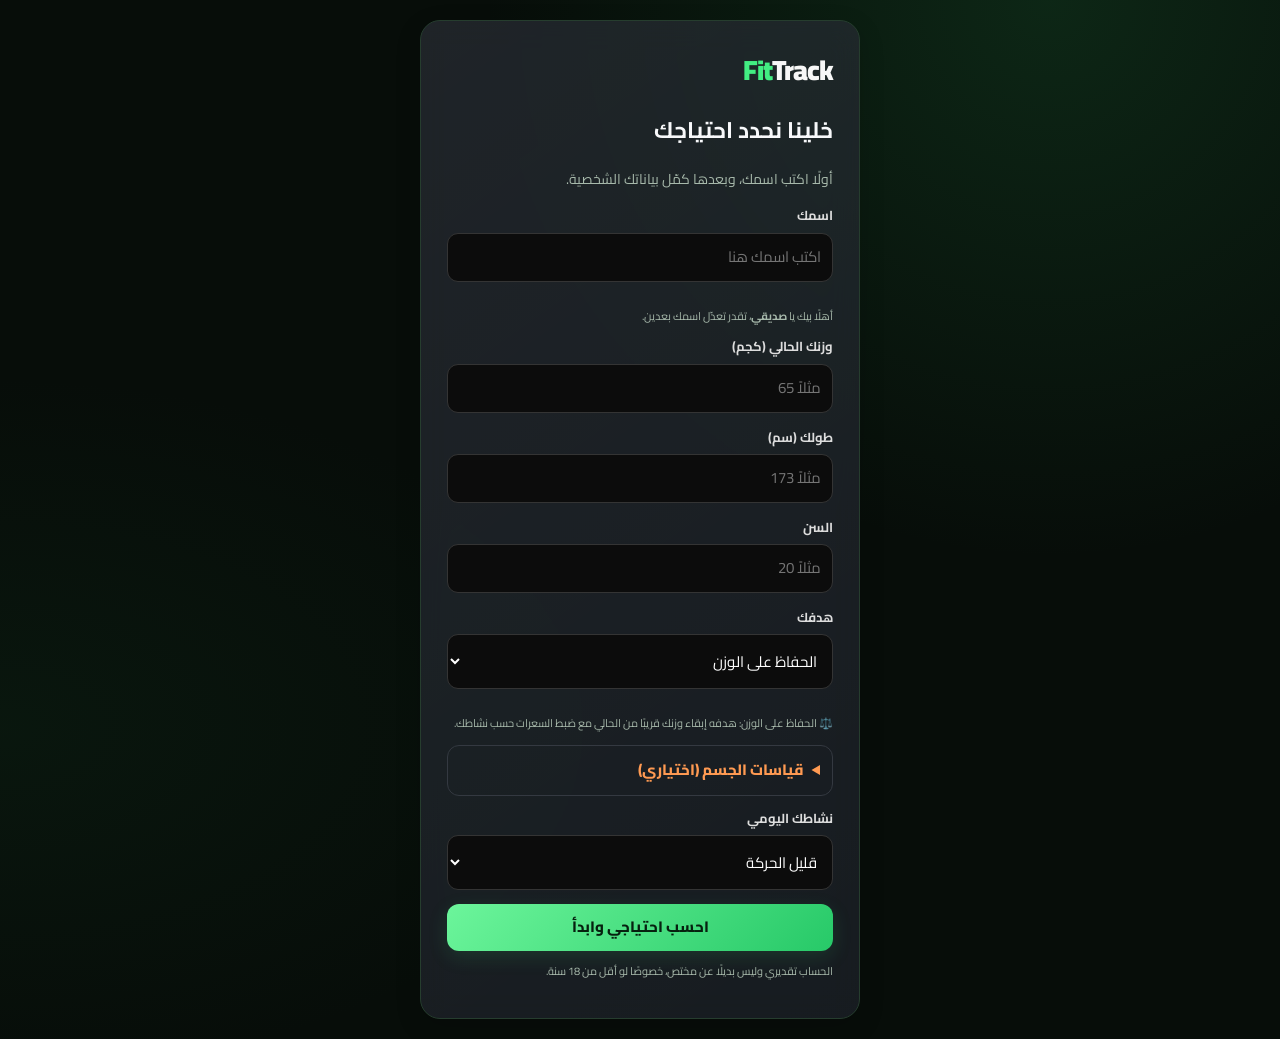
<file: index.html>
<!doctype html><html lang="ar" dir="rtl"><head><meta charset="utf-8"><meta name="viewport" content="width=device-width,initial-scale=1,viewport-fit=cover"><meta name="theme-color" content="#090909"><link rel="manifest" href="./manifest.webmanifest"><title>FitTrack | صحتك في مكان واحد</title><link rel="stylesheet" href="style.css?v=fittrack-personal-v1">
</head><body>
<div id="fitbrosSplash" class="fitbros-splash" aria-label="FitTrack loading">
  <div class="splash-glow splash-glow-one"></div><div class="splash-glow splash-glow-two"></div>
  <div class="splash-content">
    <img class="splash-icon" src="./icon.png" alt="FitTrack" onerror="this.style.display='none'">
    
    <div class="splash-underline"></div>
    <div class="splash-progress"><span></span></div>
  </div>
</div>

<div id="login" class="login-wrap"><form id="loginForm" class="login-card"><img class="app-icon login-icon" src="./icon.png" alt="FitTrack" onerror="this.style.display='none'"><div class="brand" dir="ltr"><span>Fit</span><b>Track</b></div><p class="muted">تابع صحتك وتقدمك — على جهازك 💪</p><label for="email">الإيميل</label><input id="email" type="email" placeholder="الإيميل" autocomplete="username" required><label for="pass">كلمة المرور</label><input id="pass" type="password" placeholder="كلمة المرور" autocomplete="current-password" required><button class="primary" type="submit">دخول</button><p id="loginError" class="error"></p><small class="muted">نسخة شخصية — بياناتك محفوظة على هذا الجهاز فقط.</small></form></div>
<div id="setup" class="login-wrap hidden"><form id="profileForm" class="login-card"><div class="brand" dir="ltr"><span>Fit</span><b>Track</b></div><h2>خلينا نحدد احتياجك</h2><p class="muted">أولًا اكتب اسمك، وبعدها كمّل بياناتك الشخصية.</p><label for="displayName">اسمك</label><input id="displayName" type="text" maxlength="40" autocomplete="name" placeholder="اكتب اسمك هنا" required><p class="muted tiny">أهلًا بيك يا <b id="profileName">صديقي</b>، تقدر تعدّل اسمك بعدين.</p><label for="weight">وزنك الحالي (كجم)</label><input id="weight" type="number" min="25" max="350" step="0.1" required placeholder="مثلاً 65"><label for="height">طولك (سم)</label><input id="height" type="number" min="100" max="250" required placeholder="مثلاً 173"><label for="age">السن</label><input id="age" type="number" min="13" max="100" required placeholder="مثلاً 20"><label for="goal">هدفك</label><select id="goal"><option value="maintain">الحفاظ على الوزن</option><option value="cut">تنشيف / خسارة دهون</option><option value="bulk">تضخيم / زيادة عضل</option><option value="fitness">لياقة وصحة عامة</option></select><p id="goalDescription" class="muted tiny goal-description" aria-live="polite">اختار هدفك علشان التطبيق يحدد احتياجك اليومي بصورة مناسبة.</p><details class="measure-details"><summary>قياسات الجسم (اختياري)</summary><p class="muted tiny">اكتب قياساتك بنفسك أو حدّثها دوريًا. التطبيق لا يدّعي قياس الجسم بالكاميرا أو AI بدون أداة قياس فعلية.</p><label for="waist">محيط الخصر (سم)</label><input id="waist" type="number" min="30" max="250" step="0.5" placeholder="اختياري"><label for="chest">محيط الصدر (سم)</label><input id="chest" type="number" min="30" max="250" step="0.5" placeholder="اختياري"><label for="arm">محيط الذراع (سم)</label><input id="arm" type="number" min="10" max="100" step="0.5" placeholder="اختياري"></details><label for="activityLevel">نشاطك اليومي</label><select id="activityLevel"><option value="1.2">قليل الحركة</option><option value="1.375">خفيف (1–3 أيام تمرين)</option><option value="1.55">متوسط (3–5 أيام)</option><option value="1.725">عالٍ (6–7 أيام)</option></select><button class="primary">احسب احتياجي وابدأ</button><p class="muted tiny">الحساب تقديري وليس بديلًا عن مختص، خصوصًا لو أقل من 18 سنة.</p></form></div>
<div id="app" class="hidden"><header class="topbar"><div class="brand brandline" dir="ltr"><img class="app-icon" src="./icon.png" alt="FitTrack" onerror="this.style.display='none'"><span>Fit</span><b>Track</b></div><div class="top-actions"><span id="hello"></span><button id="logout" class="quiet">بياناتي</button></div></header><main class="wrap"><section class="welcome"><div><p class="eyebrow">YOUR PROGRESS, EVERY DAY</p><h1>خليك أقوى، كل يوم.</h1><p class="muted">ملخص يومك: السعرات، التغذية، المياه والنشاط.</p><button id="editProfile" class="secondary compact">تعديل بياناتي وهدفي</button></div></section>

<nav class="nav"><button class="navbtn active" data-page="home"><span>⌂</span><small>الرئيسية</small></button><button class="navbtn" data-page="activity"><span class="nav-dumbbell" aria-hidden="true"><svg viewBox="0 0 24 24" fill="none" xmlns="http://www.w3.org/2000/svg"><path d="M4 9v6M7 6v12M17 6v12M20 9v6M7 12h10" stroke="currentColor" stroke-width="2.5" stroke-linecap="round" stroke-linejoin="round"/></svg></span><small>التمرين</small></button><button class="navbtn" data-page="food"><span>🥗</span><small>التغذية</small></button><button class="navbtn" data-page="muscles"><span>💪</span><small>العضلات</small></button><button class="navbtn" data-page="more"><span>☰</span><small>المزيد</small></button></nav>
<section id="home" class="page"><div class="section-title"><h2>ملخص النهارده</h2><span class="pill" id="date"></span></div><section class="quickstats"><div class="stat calories"><small>🔥 السعرات</small><div class="gauge" id="calGauge"><div class="gauge-inner"><strong id="calGoal">—</strong><small>سعرة</small></div></div><small id="calEaten">أكمل بياناتك أولًا</small></div><div class="stat waterstat"><small>💧 المياه</small><div class="gauge" id="waterGauge"><div class="gauge-inner"><strong id="waterGoal">—</strong><small>مل</small></div></div><small id="waterToday">أكمل بياناتك أولًا</small></div><div class="stat sleepstat"><small>🌙 النوم</small><div class="gauge" id="sleepGauge"><div class="gauge-inner"><strong id="sleepValue">—</strong><small>ساعة</small></div></div><small id="sleepQuality">سجّل نومك</small></div><div class="stat activitystat"><small>🏃 إجمالي جريك</small><strong id="myRunTotal">0 كم</strong><small id="myWorkoutTotal">0 تمرين</small></div></section><article class="panel reset-panel"><h3>🌙 يومك بيبدأ إمتى؟</h3><p class="muted">اختار الساعة اللي بتنام/بتعتبر عندها بداية يومك. عندها بيتصفّر عداد السعرات والمياه وباقي الاحتياجات اليومية تلقائيًا، وسجلاتك القديمة بتفضل محفوظة.</p><label for="resetHour">موعد بداية يومي الجديد</label><select id="resetHour"><option value="0">00:00 (منتصف الليل)</option><option value="1">01:00</option><option value="2">02:00</option><option value="3">03:00</option><option value="4">04:00</option><option value="5">05:00</option><option value="6">06:00</option><option value="7">07:00</option><option value="8">08:00</option><option value="9">09:00</option><option value="10">10:00</option><option value="11">11:00</option><option value="12">12:00 (12 الضهر)</option><option value="13">13:00</option><option value="14">14:00</option><option value="15">15:00</option><option value="16">16:00</option><option value="17">17:00</option><option value="18">18:00</option><option value="19">19:00</option><option value="20">20:00</option><option value="21">21:00</option><option value="22">22:00</option><option value="23">23:00</option></select><small id="resetStatus" class="muted tiny"></small></article><article class="panel macro-panel"><h3>🥗 الماكروز بتاعتك النهارده</h3><div id="dailyMacros" class="facts"><p class="muted">سجّل وجبة لعرض البروتين والكربوهيدرات والدهون.</p></div></article><article class="panel"><h3>🎯 ملخص احتياجك</h3><div id="needsSummary"></div></article><div class="section-title"><h2>اختصاراتك</h2></div><div class="cards two home-shortcuts"><article class="panel shortcut-card"><h3>💧 المياه</h3><p id="homeWaterSummary" class="muted">—</p><button class="secondary goto" data-go="water">متابعة المياه</button></article><article class="panel shortcut-card"><h3>🔥 السعرات</h3><p id="homeCalories" class="muted">—</p><button class="secondary goto" data-go="food">تسجيل وجبة</button></article><article class="panel shortcut-card"><h3>📅 الجدول الأسبوعي</h3><button class="secondary goto" data-go="schedule">الجدول الأسبوعي</button><button class="secondary goto" data-go="challenges">التحديات</button></article><article class="panel shortcut-card"><h3>📋 سجل التمرين</h3><button class="secondary goto" data-go="activityHistory">عرض السجل</button></article><article class="panel shortcut-card"><h3>📅 سجل الأيام</h3><p class="muted">السعرات والبروتين والمياه والنوم لكل يوم.</p><button class="secondary goto" data-go="dailyHistory">فتح السجل</button></article></div><div class="section-title"><h2>تحدي اليوم</h2><button class="textbtn goto" data-go="challenges">كل التحديات ←</button></div><div id="homeDailyChallenge" class="panel"></div><div class="section-title"><h2 id="homeCompareTitle">ملخصك الشخصي</h2><button class="textbtn goto" data-go="compare">عرض السجل ←</button></div><div id="homeCompare" class="cards two"></div></section>
<section id="muscles" class="page hidden"><div class="section-title"><div><h2>💪 خريطة العضلات والتعافي</h2><p class="muted">تابع آخر تمرين ودرجة التعافي التقديرية لكل عضلة.</p></div></div><div class="section-title"><h2>خريطة العضلات والتعافي</h2><span class="pill">تقدير من سجل التمرين</span></div><article class="panel muscle-panel"><p class="muted">اللون البرتقالي يعني إجهادًا تقديريًا أعلى. الجري والمشي اليدوي وGPS والتمارين المسجلة كلها تؤثر في الخريطة؛ المسافة والمدة والـ Pace تصنف الحمل التقريبي، والحذف يعيد الحساب من السجل المتبقي. ده تقدير تدريبي وليس قياسًا طبيًا.</p><div class="body-maps"><div class="body-map"><b>الأمام</b><svg viewBox="0 0 160 280" role="img" aria-label="خريطة العضلات الأمامية"><circle cx="80" cy="22" r="16" class="body-base"/><path class="body-base" d="M64 39 Q53 39 45 48 Q37 56 34 69 L26 108 Q24 120 32 126 Q40 132 46 121 L56 89 L58 113 Q59 127 55 143 L50 192 Q48 207 58 214 Q68 219 73 206 L80 159 L87 206 Q92 219 102 214 Q112 207 110 192 L105 143 Q101 127 102 113 L104 89 L114 121 Q120 132 128 126 Q136 120 134 108 L126 69 Q123 56 115 48 Q107 39 96 39 L91 43 Q80 47 69 43Z"/><path class="muscle-zone" data-muscle="chest" d="M56 56 Q62 49 77 52 Q80 53 80 58 Q80 53 83 52 Q98 49 104 56 Q104 67 99 77 Q90 83 80 78 Q70 83 61 77 Q56 67 56 56Z"/><path class="muscle-zone" data-muscle="upperChest" d="M59 54 Q68 49 78 53 L79 61 Q68 57 60 64Z M101 54 Q92 49 82 53 L81 61 Q92 57 100 64Z"/><path class="muscle-zone" data-muscle="frontDelts" d="M45 54 Q51 47 59 49 L57 62 Q51 66 47 70Z M115 54 Q109 47 101 49 L103 62 Q109 66 113 70Z"/><path class="muscle-zone" data-muscle="obliques" d="M60 82 Q65 80 68 84 L66 111 Q63 117 59 119 L57 99Z M100 82 Q95 80 92 84 L94 111 Q97 117 101 119 L103 99Z"/><path class="muscle-zone" data-muscle="forearms" d="M32 112 Q36 112 40 113 L37 128 Q34 132 31 127Z M120 113 Q124 112 128 112 L129 127 Q126 132 123 128Z"/><path class="muscle-zone" data-muscle="shoulders" d="M45 54 Q55 44 63 48 L60 68 L48 75Z M97 48 Q105 44 115 54 L112 75 L100 68Z"/><path class="muscle-zone" data-muscle="bicepsLong" d="M38 77 L42 79 L39 94 L35 98Z M118 79 L122 77 L125 98 L121 94Z"/><path class="muscle-zone" data-muscle="bicepsShort" d="M42 79 L47 80 L43 96 L39 94Z M113 80 L118 79 L121 94 L117 96Z"/><path class="muscle-zone" data-muscle="triceps" d="M35 98 L43 96 L43 112 L34 112Z M117 96 L125 98 L126 112 L117 112Z"/><path class="muscle-zone" data-muscle="abs" d="M65 83 Q72 81 79 84 Q80 86 80 91 Q80 86 81 84 Q88 81 95 83 L93 119 Q90 126 83 126 L82 105 L78 105 L77 126 Q70 126 67 119Z"/><path class="muscle-zone" data-muscle="vastusLateralis" d="M60 134 Q63 130 68 135 Q67 151 63 169 Q62 174 59 176 Q57 157 60 134Z M92 135 Q97 130 100 134 Q103 157 101 176 Q98 174 97 169 Q93 151 92 135Z"/><path class="muscle-zone" data-muscle="rectusFemoris" d="M69 135 Q73 132 78 136 Q77 155 71 171 Q68 175 64 173 Q66 153 69 135Z M82 136 Q87 132 91 135 Q94 153 96 173 Q92 175 89 171 Q83 155 82 136Z"/><path class="muscle-zone" data-muscle="vastusMedialis" d="M70 166 L78 163 L70 174 L59 176Z M82 163 L90 166 L101 176 L90 174Z"/><path class="muscle-zone" data-muscle="tibialisAnterior" d="M60 177 L64 178 L63 202 L60 207Z M96 178 L101 177 L100 207 L97 202Z"/><path class="muscle-zone" data-muscle="gastrocnemius" d="M64 179 Q67 173 71 178 Q72 187 68 194 L63 199 Q61 190 64 179Z M89 178 Q93 173 96 179 Q99 190 97 199 L92 194 Q88 187 89 178Z"/><path class="muscle-zone" data-muscle="soleus" d="M63 198 L68 193 L68 201 L60 207Z M92 193 L97 198 L100 207 L92 201Z"/></svg></div><div class="body-map"><b>الخلف</b><svg viewBox="0 0 160 280" role="img" aria-label="خريطة العضلات الخلفية"><circle cx="80" cy="22" r="16" class="body-base"/><path class="body-base" d="M64 39 Q53 39 45 48 Q37 56 34 69 L26 108 Q24 120 32 126 Q40 132 46 121 L56 89 L58 113 Q59 127 55 143 L50 192 Q48 207 58 214 Q68 219 73 206 L80 159 L87 206 Q92 219 102 214 Q112 207 110 192 L105 143 Q101 127 102 113 L104 89 L114 121 Q120 132 128 126 Q136 120 134 108 L126 69 Q123 56 115 48 Q107 39 96 39 L91 43 Q80 47 69 43Z"/><path class="muscle-zone" data-muscle="back" d="M61 49 Q70 51 80 59 Q90 51 99 49 L97 73 Q94 91 80 105 Q66 91 63 73Z"/><path class="muscle-zone" data-muscle="rearDelts" d="M45 54 Q51 46 61 49 L58 64 Q51 69 47 72Z M115 54 Q109 46 99 49 L102 64 Q109 69 113 72Z"/><path class="muscle-zone" data-muscle="lats" d="M61 65 Q66 68 70 76 L75 96 Q68 91 63 81Z M99 65 Q94 68 90 76 L85 96 Q92 91 97 81Z"/><path class="muscle-zone" data-muscle="lowerBack" d="M75 91 L85 91 L88 108 L80 114 L72 108Z"/><path class="muscle-zone" data-muscle="forearms" d="M31 112 Q36 112 40 113 L37 128 Q34 132 31 127Z M120 113 Q124 112 128 112 L129 127 Q126 132 123 128Z"/><path class="muscle-zone" data-muscle="shoulders" d="M45 54 Q55 44 63 48 L60 68 L48 75Z M97 48 Q105 44 115 54 L112 75 L100 68Z"/><path class="muscle-zone" data-muscle="triceps" d="M38 77 L49 80 L43 112 L34 112Z M111 80 L122 77 L126 112 L117 112Z"/><path class="muscle-zone" data-muscle="glutes" d="M62 105 Q80 98 98 105 L96 132 L64 132Z"/><path class="muscle-zone" data-muscle="bicepsFemoris" d="M60 134 L68 136 L64 173 L59 176Z M92 136 L100 134 L101 176 L96 173Z"/><path class="muscle-zone" data-muscle="semitendinosus" d="M68 136 L73 137 L68 174 L64 173Z M87 137 L92 136 L96 173 L92 174Z"/><path class="muscle-zone" data-muscle="semimembranosus" d="M73 137 L78 137 L70 174 L68 174Z M82 137 L87 137 L92 174 L90 174Z"/><path class="muscle-zone" data-muscle="tibialisAnterior" d="M60 177 L64 178 L63 202 L60 207Z M96 178 L101 177 L100 207 L97 202Z"/><path class="muscle-zone" data-muscle="gastrocnemius" d="M64 179 Q67 173 71 178 Q72 187 68 194 L63 199 Q61 190 64 179Z M89 178 Q93 173 96 179 Q99 190 97 199 L92 194 Q88 187 89 178Z"/><path class="muscle-zone" data-muscle="soleus" d="M63 198 L68 193 L68 201 L60 207Z M92 193 L97 198 L100 207 L92 201Z"/></svg></div></div><div id="muscleRecovery" class="recovery-grid"></div><p class="muted tiny">التقسيم التشريحي يشمل رؤوس الباي والتراي، أجزاء الفخذ والسمانة السطحية والعميقة. Easy run عادةً جري قصير/أبطأ، وLong run يتحدد أساسًا بالمسافة الطويلة؛ تقدير الاستشفاء لا يستبدل إحساسك بالتعب أو الألم والنوم والتغذية.</p><button class="primary goto" data-go="activity">سجّل تمرين جديد</button></article></section>
<section id="food" class="page hidden"><div class="section-title"><div><h2>🍽️ الأكل والشرب</h2><p class="muted">ابحث عن الصنف وحدد الكمية بالجرام.</p></div></div><div class="panel"><input id="foodSearch" placeholder="ابحث: رز أصفر، فراخ، شيبسي، بالانس، بسكويت، موز..." aria-label="بحث عن الطعام"><button id="toggleCustomFood" class="secondary" type="button">＋ إضافة طعام مخصص</button><div id="customFoodForm" class="panel hidden"><h3>إضافة طعام من عندك</h3><p class="muted tiny">اكتب القيم الموجودة على العبوة لكل 100 جم/مل، أو للحصة التي تحددها.</p><div class="custom-food-grid"><label>اسم الطعام<input id="customFoodName" placeholder="مثلاً: زبادي ماركة معينة" required></label><label>وزن الحصة (جم/مل)<input id="customFoodServing" type="number" min="1" value="100"></label><label>السعرات<input id="customFoodKcal" type="number" min="0" step="0.1" value="0"></label><label>البروتين (جم)<input id="customFoodProtein" type="number" min="0" step="0.1" value="0"></label><label>الكربوهيدرات (جم)<input id="customFoodCarbs" type="number" min="0" step="0.1" value="0"></label><label>الدهون (جم)<input id="customFoodFat" type="number" min="0" step="0.1" value="0"></label><label>الألياف (جم)<input id="customFoodFiber" type="number" min="0" step="0.1" value="0"></label><label>التصنيف<select id="customFoodCat"><option>أكل</option><option>مشروب</option><option>سوبر ماركت</option></select></label></div><button id="saveCustomFood" class="primary" type="button">حفظ الطعام واختياره</button></div><button id="toggleFoodList" class="secondary food-toggle" type="button" aria-expanded="false">🍽️ عرض الأصناف</button><div id="categories" class="chips hidden"></div><div class="food-layout"><div id="foodList" class="food-list hidden"></div><div class="panel selected-food"><h3 id="chosenName">اختار صنف</h3><p class="muted" id="chosenServing">القيم تقديرية</p><label for="grams">الكمية بالجرام / مل (اختياري)</label><div class="gram-control"><input id="grams" type="number" min="1" step="1" placeholder="مثلاً 150"><span>جم / مل</span></div><label for="foodCount">العدد أو الحصص (اختياري)</label><input id="foodCount" type="number" min="0.25" step="0.25" value="1" placeholder="مثلاً 2 بيضة أو 1 كوب"><div id="nutritionFacts" class="facts"></div><label for="mealType">التصنيف</label><select id="mealType"><option>فطار</option><option>غداء</option><option>عشاء</option><option>سناك</option><option>مشروب</option></select><button id="logFood" class="primary" type="button">+ أضف الصنف للوجبة</button><div id="mealBasket" class="meal-basket panel"><h3>🧺 أصناف الوجبة</h3><p class="muted tiny">اختار صنف واضغط «أضف الصنف للوجبة» لإضافة أكثر من حاجة.</p><div id="mealBasketItems" class="stack"><p class="muted">لسه ما ضفتش أصناف.</p></div><div id="mealBasketTotals" class="facts"></div><button id="saveMealBasket" class="primary" type="button" disabled>سجّل كل الأصناف مع بعض</button><button id="clearMealBasket" class="secondary compact" type="button">تفريغ الوجبة</button></div><p class="muted tiny">القيم الغذائية تقديرية وتختلف حسب النوع والعلامة التجارية وطريقة التحضير. أدخل الوزن الفعلي للحصول على تقدير أدق.</p></div></div></div><div class="section-title"><h2>سجل أكلي — كل الأيام</h2></div><div id="foodLog" class="stack"></div></section>
<section id="water" class="page hidden"><div class="section-title"><div><h2>💧 المياه</h2><p class="muted">سجّل شربك وتابع هدفك اليومي.</p></div></div><article class="panel waterpanel"><h3>هدف المياه اليومي</h3><p class="muted">كل كوب حوالي 250 مل.</p><div class="water-actions"><button id="addWater" class="waterbtn" type="button">+ 250 مل</button><button id="addBottle" class="waterbtn" type="button">+ 500 مل</button></div><p id="waterLabel">0 من 0 مل</p><div class="progress"><span id="waterPageProgress"></span></div><p class="muted">احتياج المياه تقديري ويتغير حسب النشاط والجو.</p></article></section><section id="activity" class="page hidden"><article class="panel cementfit-promo" aria-label="متجر CementFit"><div class="cementfit-promo-art"><img src="./cementfit-logo.png" alt="CementFit"></div><div class="cementfit-promo-copy"><span class="cementfit-kicker">CEMENTFIT STORE</span><h3>حوّل تمرينك لقوة 💥</h3><p class="muted">دامبلز أسمنت عملية للتمرين في البيت — اكتشف منتجات CementFit.</p><a class="cementfit-visit" href="./cementfit.html"><span>تسوّق الدامبلز</span><svg viewBox="0 0 24 24" aria-hidden="true"><path d="M5 12h13M13 6l6 6-6 6" fill="none" stroke="currentColor" stroke-width="2" stroke-linecap="round" stroke-linejoin="round"/></svg></a></div></article><div class="section-title"><div><h2>🏃 الجري والمشي والتمارين</h2><p class="muted">كل تسجيل جديد بيتحفظ لحسابك اللي دخلت بيه فقط.</p></div></div><div class="activity-launcher" role="tablist" aria-label="اختار نوع التمرين">
<button type="button" class="activity-launch active" data-activity-panel="workoutSection" onclick="window.fitbrosShowActivityPanel('workoutSection', this)"><span>💪</span><b>تمارين المقاومة</b><small>جيم وكاليستنكس</small></button>
<button type="button" class="activity-launch" data-activity-panel="runSection" onclick="window.fitbrosShowActivityPanel('runSection', this)"><span>🏃</span><b>الجري</b><small>تسجيل يدوي</small></button>
<button type="button" class="activity-launch" data-activity-panel="walkSection" onclick="window.fitbrosShowActivityPanel('walkSection', this)"><span>🚶</span><b>المشي</b><small>مدة أو مسافة</small></button>
<button type="button" class="activity-launch" data-activity-panel="routesSection" onclick="window.fitbrosShowActivityPanel('routesSection', this)"><span>🗺️</span><b>خريطة الجري والمشي</b><small>مساراتي</small></button>
<button type="button" class="activity-launch" data-activity-panel="gpsSection" onclick="window.fitbrosShowActivityPanel('gpsSection', this)"><span>📍</span><b>GPS مباشر</b><small>تتبّع المسار</small></button>
<button type="button" class="activity-launch" data-activity-panel="historySection" onclick="window.fitbrosShowActivityPanel('historySection', this)"><span>📋</span><b>سجل النشاط</b><small>كل التسجيلات</small></button>
</div>
<div id="routesSection" class="activity-subsection route-map-screen hidden"><div class="route-map-top"><div><p class="eyebrow">FITTRACK GPS</p><h2>خريطة الجري والمشي</h2><p class="muted">مساراتك المحفوظة</p></div><div class="route-legend"><span><i style="background:#ff4545"></i> أنا</span></div></div><div class="route-map-wrap"><div id="savedRoutesMap" class="gps-map" role="application" aria-label="خريطة مسارات الجري والمشي المحفوظة"></div><button type="button" class="route-map-record" onclick="window.fitbrosShowActivityPanel('gpsSection',this)"><span>＋</span><b>تسجيل GPS</b></button></div><p id="savedRoutesStatus" class="muted tiny"></p><div id="savedRoutesList" class="stack route-map-list"></div></div>
<div id="gpsSection" class="activity-subsection hidden"><article class="panel gps-panel" id="gpsTrackerPanel"><h3>📍 تسجيل مباشر بالـ GPS</h3><p class="muted">ابدأ المشي أو الجري، وسيحسب التطبيق المسافة والوقت والسرعة والـ Pace تلقائيًا من موقع الموبايل. خليك فاتح الصفحة أثناء التسجيل.</p><h4 class="gps-map-title">🗺️ خريطة المسار المباشر</h4><div id="gpsMap" class="gps-map" role="application" aria-label="خريطة مسار الجري أو المشي"></div><p id="gpsMapHint" class="muted tiny">الخريطة هتظهر بعد تحديد موقعك، والمسار هيتسجل مع النشاط عند الحفظ.</p><label for="gpsActivityType">نوع النشاط</label><select id="gpsActivityType"><option value="run">🏃 جري مباشر</option><option value="walk">🚶 مشي مباشر</option></select><label class="joint-activity-toggle per-activity-joint"><input id="jointGpsToggle" type="checkbox"><span><strong>🤝 النشاط ده شخصي مع بعض</strong><small>فعّله لو الجري أو المشي ده مشترك؛ غير كده سيبه مقفول.</small></span></label><div class="gps-stats"><div><small>المسافة</small><strong id="gpsDistance">0.00 كم</strong></div><div><small>الوقت</small><strong id="gpsElapsed">00:00</strong></div><div><small>السرعة</small><strong id="gpsSpeed">0.0 كم/س</strong></div><div><small id="gpsPaceLabel">Pace</small><strong id="gpsPace">— دقيقة/كم</strong></div></div><p id="gpsStatus" class="muted tiny" aria-live="polite">جاهز للتسجيل. عند البدء سيطلب التطبيق إذن الموقع. لو لم يظهر الطلب، راجع صلاحيات الموقع في إعدادات تطبيق APK.</p><div class="gps-actions"><button id="gpsStart" class="primary" type="button">▶ بدء التسجيل</button><button id="gpsPause" class="secondary" type="button" disabled>⏸ إيقاف مؤقت</button><button id="gpsFinish" class="secondary" type="button" disabled>■ إنهاء وحفظ</button><button id="gpsDiscard" class="secondary" type="button">🗑 إلغاء ومسح الجرية</button></div><p class="muted tiny">المسار والنتيجة يحفظان محليًا على هذا الجهاز ضمن سجلات FitBros. دقة GPS تختلف حسب الجهاز والإشارة، ولا تغلق الصفحة أثناء التسجيل.</p></article></div><div id="workoutSection" class="activity-subsection"> <article class="panel home-workout-panel"><h3 class="workout-title">التمرين المنزلي</h3><p class="muted">كاليستنكس، وزن جسم، دامبلز، طارات مقاومة وتمارين ثبات. العضلات المستهدفة تتحدث حسب التمرين، وسجلّك يدخل في تقدير التعافي.</p><label for="workoutDate">تاريخ التمرين</label><input id="workoutDate" type="date"><label for="workoutSearch">ابحث عن التمرين</label><input id="workoutSearch" type="search" placeholder="اكتب اسم التمرين… مثال: سكوات، ضغط، باي، Pull up" autocomplete="off" aria-controls="workoutSearchResults"><div id="workoutSearchResults" class="workout-search-results" aria-live="polite"><p class="muted workout-empty">ابدأ الكتابة لعرض التمارين المطابقة هنا.</p></div><button id="toggleAllWorkouts" class="workout-all-toggle" type="button" aria-expanded="false"><span data-toggle-label>كل التمارين</span><span class="toggle-chevron" aria-hidden="true">⌄</span></button><label for="workoutExercise" class="workout-select-label">اختيار التمرين</label><select id="workoutExercise" class="workout-all-select"><option value="pushup">ضغط عادي</option><option value="diamond-pushup">ضغط دايموند</option><option value="wide-pushup">ضغط واسع</option><option value="decline-pushup">ضغط والرجل مرفوعة</option><option value="incline-pushup">Incline Push-up — ضغط مائل</option><option value="close-pushup">Close-Grip Push-up — ضغط ضيق</option><option value="pike-pushup">Pike Push-up — ضغط كتف</option><option value="pullup">Pull-up — بول أب (قبضة عادية)</option><option value="chinup">Chin-up — تشين أب (قبضة معكوسة)</option><option value="wide-pullup">Wide-Grip Pull-up — بول أب واسع</option><option value="neutral-pullup">Neutral-Grip Pull-up — بول أب قبضة محايدة</option><option value="assisted-pullup">Assisted Pull-up — بول أب بمساعدة</option><option value="negative-pullup">Negative Pull-up — بول أب سلبي</option><option value="commando-pullup">Commando Pull-up — بول أب كوماندو</option><option value="archer-pushup">Archer Push-up — ضغط آرتشر</option><option value="decline-pike-pushup">Decline Pike Push-up — ضغط كتف والرجل مرفوعة</option><option value="knee-pushup">Knee Push-up — ضغط على الركب</option><option value="explosive-pushup">Explosive Push-up — ضغط انفجاري</option><option value="sit-up">Sit-up — سيت أب</option><option value="reverse-crunch">Reverse Crunch — كرنش عكسي</option><option value="bicycle-crunch">Bicycle Crunch — كرنش دراجة</option><option value="russian-twist">Russian Twist — لف روسي</option><option value="hip-thrust">Hip Thrust — دفع الحوض</option><option value="single-leg-glute-bridge">Single-leg Glute Bridge — جسر رجل واحدة</option><option value="step-up">Step-up — صعود صندوق</option><option value="donkey-calf-raise">Donkey Calf Raise — سمانة حمار</option><option value="hammer-curl">Hammer Curl — هامر باي</option><option value="concentration-curl">Concentration Curl — باي تركيز</option><option value="reverse-curl">Reverse Curl — باي عكسي</option><option value="overhead-triceps-extension">Overhead Triceps Extension — تراي فوق الرأس</option><option value="front-raise">Front Raise — رفرفة أمامي</option><option value="rear-delt-fly">Rear Delt Fly — رفرفة خلفي</option><option value="shrug">Dumbbell Shrug — ترابيس</option><option value="dumbbell-floor-press">Dumbbell Floor Press — ضغط صدر دامبل على الأرض</option><option value="dumbbell-fly">Dumbbell Fly — تفتيح صدر دامبل</option><option value="single-arm-dumbbell-row">Single-arm Dumbbell Row — سحب دامبل يد واحدة</option><option value="band-biceps-curl">Resistance Band Curl — باي بطارة</option><option value="band-triceps-pushdown">Band Triceps Pushdown — تراي بطارة</option><option value="band-lateral-raise">Band Lateral Raise — رفرفة بطارة</option><option value="dead-hang">Dead Hang — تعليق ثابت</option><option value="row">سحب / تجديف</option><option value="dip">متوازي Dips</option><option value="squat">Squat — سكوات وزن الجسم</option><option value="goblet-squat">سكوات دامبل Goblet</option><option value="weighted-squat">سكوات بأوزان</option><option value="lunge">Lunges — اندفاع</option><option value="calf-raise">رفع السمانة</option><option value="glute-bridge">جسر المؤخرة</option><option value="hamstring-bridge">جسر خلفية الفخذ</option><option value="wall-sit">Wall Sit — جلوس الحائط</option><option value="plank">Plank — بلانك</option><option value="side-plank">بلانك جانبي</option><option value="crunch">كرنش</option><option value="leg-raise">رفع الرجل للبطن</option><option value="bicep-curl">باي دامبل</option><option value="triceps-extension">تراي دامبل</option><option value="shoulder-press">ضغط كتف دامبل</option><option value="lateral-raise">رفرفة جانبي دامبل</option><option value="dumbbell-row">سحب دامبل لظهر</option><option value="romanian-deadlift">Romanian Deadlift دامبل</option><option value="band-pull-apart">فتح طارة مقاومة</option><option value="band-row">سحب بطارة مقاومة</option><option value="jumping-jacks">Jumping Jacks</option><option value="burpee">Burpees</option><option value="mountain-climber">Mountain Climbers</option><option value="calf-stretch">إطالة السمانة</option><option value="hamstring-stretch">إطالة خلفية الفخذ</option></select><div id="workoutTargets" class="target-chips"></div><div class="workout-fields"><div><label for="workoutWeight">🏋️ الوزن الإضافي (كجم — اختياري)</label><input id="workoutWeight" type="number" min="0" max="500" step="0.5" placeholder="مثلاً 10"></div><div><label for="workoutSets">📚 المجموعات</label><input id="workoutSets" type="number" min="1" max="20" value="3"></div><div><label for="workoutReps">🔢 العدات</label><input id="workoutReps" type="number" min="0" max="500" value="10"></div><div><label for="workoutSeconds">⏱️ الثواني (للثبات)</label><input id="workoutSeconds" type="number" min="0" max="3600" value="0"></div></div><button id="saveWorkoutSet" class="primary" type="button">＋ تسجيل التمرين المنزلي</button></article></div><div id="runSection" class="activity-subsection hidden"><div class="cards two"><article class="panel"><h3>🏃 تسجيل جري</h3><div class="logged-user-note">التسجيل لحسابك الحالي: <b id="runOwnerLabel">—</b></div><label for="runDate">تاريخ الجري</label><input id="runDate" type="date"><label for="runKm">المسافة (كم)</label><input id="runKm" type="number" min="0.1" step="0.01" placeholder="مثلاً 2.5"><label for="runMin">المدة (دقيقة)</label><input id="runMin" type="number" min="1" step="1" placeholder="مثلاً 18"><p class="muted tiny">البيس بيتحسب تلقائيًا من المسافة والمدة.</p><label class="joint-activity-toggle per-activity-joint"><input id="jointRunToggle" type="checkbox"><span><strong>🤝 الجري ده شخصي مع بعض</strong><small>اختياري — لو فعلته يدخل في تحدي الجري المشترك.</small></span></label><button id="saveRun" class="primary">حفظ الجري</button></article></div></div><div id="walkSection" class="activity-subsection hidden"><div class="cards two"><article class="panel"><h3>🚶 تسجيل مشي</h3><div class="logged-user-note">التسجيل لحسابك الحالي: <b id="exerciseOwnerLabel">—</b></div><label for="exerciseDate">تاريخ المشي</label><input id="exerciseDate" type="date"><label for="walkMode">هتسجل المشي بإيه؟</label><select id="walkMode"><option value="time">المدة</option><option value="distance">المسافة</option><option value="steps">عدد الخطوات</option></select><div id="walkTimeField"><label for="walkMin">المدة بالدقائق</label><input id="walkMin" type="number" min="1" step="1" placeholder="مثلاً 30"></div><div id="walkDistanceField" class="hidden"><label for="walkKm">المسافة (كم)</label><input id="walkKm" type="number" min="0.01" step="0.01" placeholder="مثلاً 2.5"></div><div id="walkStepsField" class="hidden"><label for="walkSteps">عدد الخطوات</label><input id="walkSteps" type="number" min="1" step="1" placeholder="مثلاً 5000"></div><label class="joint-activity-toggle per-activity-joint"><input id="jointWalkToggle" type="checkbox"><span><strong>🤝 المشي ده شخصي مع بعض</strong><small>اختياري — لو فعلته يدخل في حساب النشاط المشترك.</small></span></label><button id="saveExercise" class="primary">حفظ المشي</button></article></div></div><div id="historySection" class="activity-subsection hidden"><div class="section-title"><h2>سجل الجري والمشي والتمارين</h2></div><div class="chips"><button class="chip active" data-activity-filter="all">الكل</button><button class="chip" data-activity-filter="run">الجري</button><button class="chip" data-activity-filter="walk">المشي</button></div><div id="activityLog" class="stack"></div></div></section>
<section id="activityHistory" class="page hidden"><div class="section-title"><div><h2>📚 سجل الأنشطة</h2><p class="muted">كل تسجيلات حسابك مرتبة من الأحدث للأقدم.</p></div></div><div class="chips"><button class="chip active" data-activity-filter="all">الكل</button><button class="chip" data-activity-filter="run">الجري</button><button class="chip" data-activity-filter="walk">المشي</button></div><div id="activityHistoryLog" class="stack"></div></section><section id="schedule" class="page hidden"><div class="section-title"><div><h2>📅 جدولي الأسبوعي</h2><p class="muted">مربعات لكل يوم؛ خطتك تخص الحساب اللي دخلت بيه.</p></div></div><form id="planForm" class="panel"><h3>إضافة نشاط للجدول</h3><div class="logged-user-note">جدولك الشخصي: <b id="planOwnerLabel">—</b></div><label for="planDay">اليوم</label><select id="planDay"><option value="0">الأحد</option><option value="1">الإثنين</option><option value="2">الثلاثاء</option><option value="3">الأربعاء</option><option value="4">الخميس</option><option value="5">الجمعة</option><option value="6">السبت</option></select><label for="planType">نوع النشاط</label><select id="planType"><option>جري</option><option>كاليستنكس</option><option>حديد / مقاومة</option><option>تمرين منزلي</option><option>مشي</option><option>دراجة</option><option>سباحة</option><option>كرة قدم</option><option>إطالات ومرونة</option><option>يوجا</option><option>HIIT</option><option>راحة</option><option>نشاط آخر</option></select><label for="planDetails">تفاصيل الخطة</label><input id="planDetails" required placeholder="مثلاً: جري 2 كم ببيس 6:30"><label for="planTarget">الهدف (كم أو دقائق) — اختياري</label><input id="planTarget" type="number" min="0" step="0.1" placeholder="2"><button class="primary">إضافة للجدول</button></form><div id="weeklyPlan" class="stack"></div><div class="section-title"><h2>سجل إكمال الخطة</h2></div><div id="planHistory" class="stack"></div></section>
<section id="compare" class="page hidden"><div class="section-title"><div><h2><span dir="ltr" class="fists-facing">🤜🤛</span> <span id="comparePageTitle">شخصي</span></h2><p class="muted">سجل مشترك للأنشطة والمجموع الكلي لكل واحد.</p></div></div><div id="compareCards" class="cards two"></div><div class="section-title"><div><h3>📊 احتياج كل واحد اليوم</h3><p class="muted">السعرات والمياه والنوم: الهدف، المستهلك أو المسجّل، والمتبقي لكل حساب.</p></div></div><div id="compareNeedsCards" class="cards two"></div><div class="panel waterpanel"><h3>🏃 إجمالي الجري في كل الأوقات</h3><div id="runCompare"></div></div><div class="panel waterpanel"><h3>🚶 إجمالي المشي في كل الأوقات</h3><div id="walkCompare"></div></div><div class="panel"><h3>كل الجريات بالتواريخ والمسافات</h3><p class="muted">اختار أي تاريخ قديم علشان تشوف جريات اليوم ده.</p><div class="history-filter"><input id="runHistoryDate" type="date" aria-label="اختيار تاريخ الجري"><button id="clearRunDate" class="secondary compact" type="button">عرض كل الجريات</button></div><p id="runHistoryCaption" class="muted"></p><div id="runHistory" class="stack"></div></div><div class="panel"><h3>آخر الأنشطة</h3><div id="teamActivity" class="stack"></div></div></section>
<section id="more" class="page hidden"><div class="section-title"><h2>المزيد</h2></div><div class="cards two"><article class="panel"><h3>💧 المياه</h3><button class="secondary goto" data-go="water">فتح المياه</button></article><article class="panel"><h3>📅 الجدول</h3><button class="secondary goto" data-go="schedule">الجدول الأسبوعي</button></article><article class="panel"><h3>📚 سجل الأنشطة</h3><button class="secondary goto" data-go="activityHistory">السجل الكامل</button></article><article class="panel"><h3>📏 قياسات الجسم</h3><p class="muted">حدّث الوزن والطول والقياسات من زر تعديل بياناتي في الرئيسية.</p><button class="secondary goto" data-go="home">العودة للرئيسية</button></article></div><div class="section-title"><h2>🌙 النوم</h2></div><div class="cards two"><article class="panel"><h3>🌙 تسجيل النوم</h3><div class="logged-user-note">تسجيل النوم لحسابك الشخصي: <b id="sleepOwnerLabel">—</b></div><label for="sleepDate">التاريخ</label><input id="sleepDate" type="date"><label for="sleepHours">عدد الساعات</label><input id="sleepHours" type="number" min="0.5" max="24" step="0.5" placeholder="8"><button id="saveSleep" class="primary">حفظ النوم</button></article></div><h3>سجل النوم</h3><div id="sleepLog" class="stack"></div></section><section id="dailyHistory" class="page hidden"><div class="section-title"><div><h2>📅 سجل الأيام</h2><p class="muted">ملخص يومي بسيط من البيانات المسجلة بالفعل.</p></div></div><div class="panel"><p class="muted">ده سجل الأيام الخاص بالحساب اللي سجلت الدخول بيه. كل مستخدم يشوف أيامه هو فقط، من غير جدول جديد أو طلبات إضافية لسوبابيس.</p></div><div id="dailyHistoryList" class="stack"></div></section><section id="challenges" class="page hidden"><div class="section-title"><h2>🎯 التحديات</h2></div><div class="cards two"><article class="panel"><h3>🌞 تحديات يومية</h3><p class="muted">تتجدد تلقائيًا كل يوم.</p><div id="dailyChallenges" class="challenge-list"></div></article><article class="panel"><h3>🔥 تحدي الـ 3 أيام</h3><p class="muted">تحديات مشتركة ومتنوعة بين ملخصك الشخصي، تتغير كل 3 أيام.</p><div id="weeklyChallenges" class="challenge-list"></div></article></div></section>
<footer>FitTrack · صحتك وتقدمك في مكان واحد.</footer></main></div><script src="app.js?v=fittrack-personal-v1"></script><script src="touch-feedback.js?v=20261015live-search-fix2"></script>
<script>
(function () {
  const splash = document.getElementById('fitbrosSplash');
  if (!splash) return;
  // JS fallback; CSS independently hides the splash after five seconds.
  const dismiss = function () {
    if (!splash || !splash.isConnected || splash.classList.contains('is-leaving')) return;
    splash.classList.add('is-leaving');
    window.setTimeout(function () {
      if (splash && splash.parentNode) splash.parentNode.removeChild(splash);
    }, 700);
  };
  window.setTimeout(dismiss, 5000);
  splash.addEventListener('animationend', function (event) {
    if (event.animationName === 'splashAutoDismiss') dismiss();
  });
})();
</script><script>
// Install the offline shell cache. This keeps the app page available after the WebView is closed for a while.
(function(){
  if (!('serviceWorker' in navigator)) return;
  if (location.protocol !== 'https:' && location.hostname !== 'localhost' && location.hostname !== '127.0.0.1') return;
  window.addEventListener('load', function(){
    navigator.serviceWorker.register('./sw.js', {scope:'./'}).then(function(reg){
      if (reg.waiting) reg.waiting.postMessage({type:'SKIP_WAITING'});
      reg.update().catch(function(){});
    }).catch(function(err){ console.warn('FitBros offline cache registration failed:', err); });
  });
})();
</script>
</body></html>
</file>
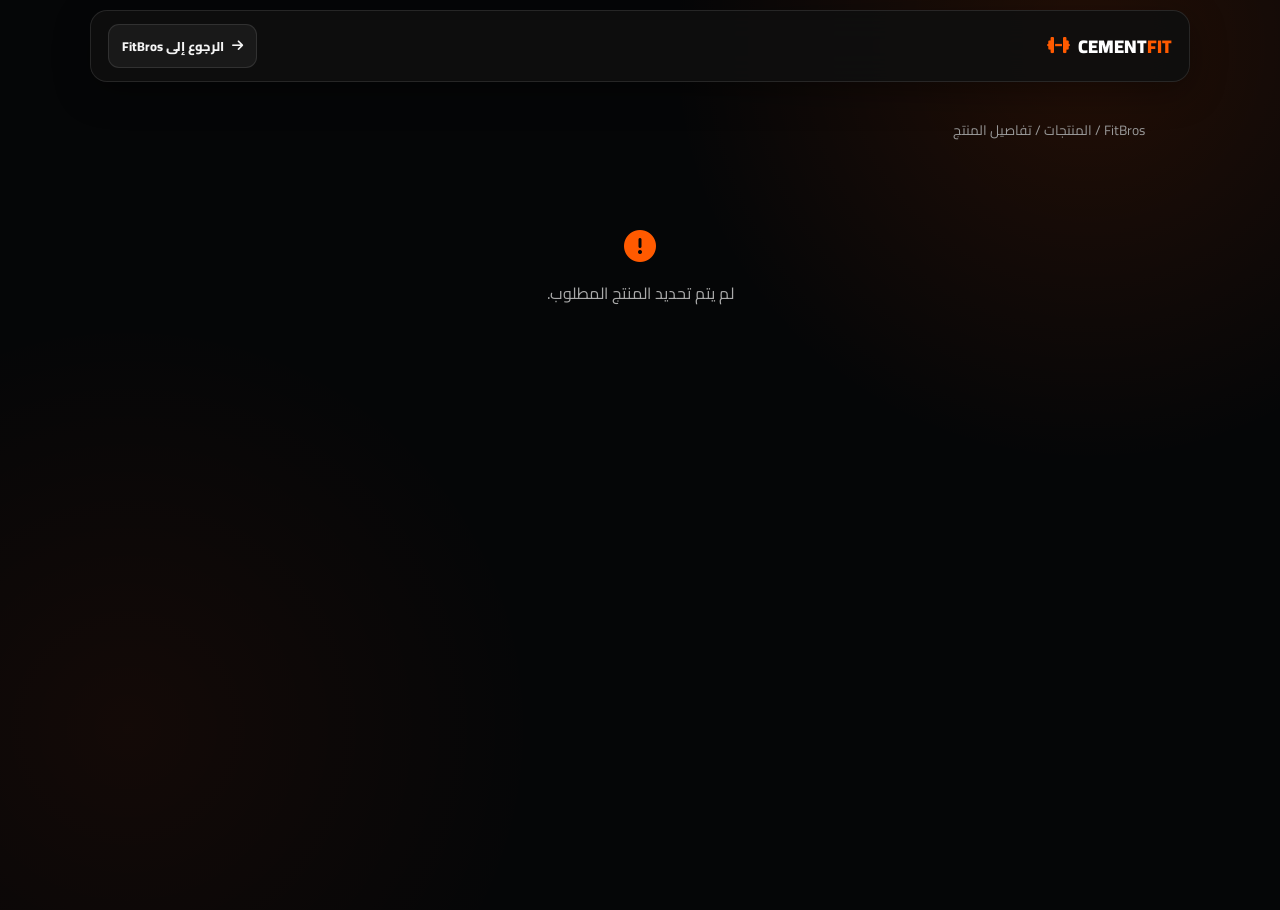
<file: cementfit-product.html>
<!DOCTYPE html>
<html lang="ar" dir="rtl">
<head>
<meta charset="UTF-8">
<meta name="viewport" content="width=device-width, initial-scale=1.0, viewport-fit=cover">
<title>تفاصيل المنتج | CEMENTFIT</title>
<link href="https://fonts.googleapis.com/css2?family=Cairo:wght@400;600;700;800;900&display=swap" rel="stylesheet">
<link rel="stylesheet" href="https://cdnjs.cloudflare.com/ajax/libs/font-awesome/6.4.0/css/all.min.css">
<style>
*{margin:0;padding:0;box-sizing:border-box;font-family:'Cairo',sans-serif;-webkit-tap-highlight-color:transparent}
:root{--orange:#ff5a00;--orange-dark:#d94700;--white:#f5f5f5;--muted:#999;--border:rgba(255,255,255,.1)}
body{min-height:100vh;color:var(--white);background:radial-gradient(circle at 85% 5%,rgba(255,80,0,.12),transparent 30%),radial-gradient(circle at 10% 80%,rgba(255,70,0,.06),transparent 30%),#050607;padding-bottom:40px}
a{color:inherit;text-decoration:none}
header{position:sticky;top:10px;z-index:100;width:calc(100% - 28px);max-width:1100px;margin:10px auto 0;padding:13px 17px;border:1px solid var(--border);border-radius:17px;background:rgba(15,15,15,.9);backdrop-filter:blur(20px);display:flex;align-items:center;justify-content:space-between;gap:12px;box-shadow:0 10px 35px rgba(0,0,0,.35)}
.logo{display:flex;align-items:center;gap:8px;direction:ltr;font-size:1.15rem;font-weight:900;white-space:nowrap}.logo i,.fit{color:var(--orange)}.cement{color:white}
.back-link{display:inline-flex;align-items:center;gap:8px;padding:9px 13px;border:1px solid var(--border);border-radius:11px;background:rgba(255,255,255,.05);font-size:.8rem;font-weight:800}.back-link:hover{border-color:var(--orange)}
main{width:100%;max-width:1050px;margin:0 auto;padding:35px 20px}.breadcrumb{color:var(--muted);font-size:.85rem;margin-bottom:22px}.breadcrumb a:hover{color:var(--orange)}
.product-layout{display:grid;grid-template-columns:minmax(0,1fr) minmax(0,1fr);gap:30px;align-items:start}
.product-visual{position:relative;overflow:hidden;border:1px solid var(--border);border-radius:23px;background:linear-gradient(145deg,#191919,#090909);box-shadow:0 20px 55px rgba(0,0,0,.4)}
.product-visual:before{content:"";position:absolute;z-index:1;top:0;left:10%;right:10%;height:2px;background:linear-gradient(90deg,transparent,var(--orange),transparent)}
.product-image{width:100%;aspect-ratio:1/1;display:block;object-fit:cover;background:#141414}
.product-info{padding:12px 0}.eyebrow{color:var(--orange);font-size:.75rem;font-weight:900;letter-spacing:2px;margin-bottom:10px}
h1{font-size:clamp(1.65rem,4vw,2.5rem);line-height:1.5;font-weight:900;margin-bottom:15px}
.description{color:#aaa;line-height:2;font-size:.98rem;white-space:pre-line;overflow-wrap:anywhere;margin-bottom:22px}
.price-box{display:flex;align-items:center;flex-wrap:wrap;gap:12px;padding:17px;margin-bottom:22px;border:1px solid rgba(255,90,0,.2);border-radius:15px;background:rgba(255,90,0,.055)}
.price{color:var(--orange);font-size:1.8rem;font-weight:900}.old-price{color:#888;text-decoration:line-through;font-size:.95rem}.discount{color:white;background:var(--orange-dark);border-radius:7px;padding:4px 9px;font-size:.75rem;font-weight:900}
.shipping-box{display:grid;gap:13px;padding:17px;margin-bottom:22px;background:rgba(255,255,255,.035);border:1px solid var(--border);border-radius:15px}
.shipping-row{display:flex;align-items:flex-start;gap:11px;color:#aaa;font-size:.87rem;line-height:1.8}.shipping-row i{color:var(--orange);margin-top:5px}.shipping-row strong{color:white}
.quantity-row{display:flex;align-items:center;gap:13px;margin-bottom:18px}.quantity-label{font-weight:800}
.quantity-control{display:flex;align-items:center;gap:15px;padding:5px;border:1px solid var(--border);border-radius:11px;background:rgba(255,255,255,.04)}
.quantity-control button{width:34px;height:34px;border:0;border-radius:8px;color:white;background:rgba(255,255,255,.08);font-size:1.1rem;cursor:pointer}.quantity-control button:hover{background:var(--orange)}
#quantity{min-width:20px;text-align:center;font-weight:900}
.actions{display:grid;grid-template-columns:1fr;gap:11px}.action-btn{display:flex;align-items:center;justify-content:center;gap:10px;min-height:51px;padding:12px 17px;border:0;border-radius:12px;color:white;font-size:.92rem;font-weight:900;cursor:pointer;transition:.2s}.action-btn:active{transform:scale(.97)}
.add-btn{background:linear-gradient(135deg,var(--orange),var(--orange-dark));box-shadow:0 8px 22px rgba(255,90,0,.2)}.add-btn:hover{box-shadow:0 0 25px rgba(255,90,0,.4)}.cart-btn{background:rgba(255,255,255,.06);border:1px solid var(--border)}.cart-btn:hover{border-color:var(--orange)}
.status-message{text-align:center;padding:65px 15px;color:#aaa;line-height:2}.status-message i{display:block;font-size:2rem;color:var(--orange);margin-bottom:15px}
.toast{position:fixed;bottom:22px;left:50%;transform:translate(-50%,30px);opacity:0;visibility:hidden;z-index:300;width:max-content;max-width:calc(100% - 30px);padding:13px 19px;border:1px solid var(--border);border-radius:13px;background:#171717;box-shadow:0 10px 35px rgba(0,0,0,.5);font-size:.85rem;font-weight:800;transition:.25s}.toast.show{opacity:1;visibility:visible;transform:translate(-50%,0)}
@media(max-width:700px){main{padding:25px 14px}.product-layout{grid-template-columns:1fr;gap:20px}.product-visual{border-radius:17px}.product-image{aspect-ratio:1/.88}.product-info{padding:0 2px}h1{font-size:1.65rem}.price{font-size:1.55rem}}
@media(max-width:360px){.logo{font-size:.95rem}.back-link{font-size:.7rem;padding:8px}}
</style>
</head>
<body>
<header>
<a href="index.html" class="logo"><i class="fa-solid fa-dumbbell"></i><span><span class="cement">CEMENT</span><span class="fit">FIT</span></span></a>
<a href="index.html" class="back-link"><i class="fa-solid fa-arrow-right"></i> الرجوع إلى FitBros</a>
</header>
<main>
<div class="breadcrumb"><a href="index.html">FitBros</a> / <a href="cementfit.html">المنتجات</a> / <span id="breadcrumbName">تفاصيل المنتج</span></div>
<div id="productContent"><div class="status-message"><i class="fa-solid fa-spinner fa-spin"></i>جاري تحميل بيانات المنتج...</div></div>
</main>
<div class="toast" id="toast"></div>
<script>
const SUPABASE_URL = 'https://mhdprpqckntptvgsmnlo.supabase.co';
const SUPABASE_KEY = 'sb_publishable_0qMAGKpfoQpHa5FoO-lNLg_5OIc2Kn_';
const DEFAULT_IMAGE = 'https://via.placeholder.com/700x700?text=CementFit';
let currentProduct = null;
let quantity = 1;
let toastTimer = null;

function showToast(message) {
    const toast = document.getElementById('toast');
    toast.textContent = message;
    toast.classList.add('show');
    clearTimeout(toastTimer);
    toastTimer = setTimeout(() => toast.classList.remove('show'), 2500);
}
function formatPrice(value) {
    return Number(value || 0).toLocaleString('en-US') + ' ج.م';
}
function safeImageUrl(value) {
    if (!value) return DEFAULT_IMAGE;
    try {
        const url = new URL(value, window.location.href);
        if (url.protocol === 'https:' || url.protocol === 'http:') return url.href;
    } catch (error) {}
    return DEFAULT_IMAGE;
}
async function loadProduct() {
    const productId = new URLSearchParams(window.location.search).get('id');
    if (!productId) return showError('لم يتم تحديد المنتج المطلوب.');

    const content = document.getElementById('productContent');
    content.innerHTML = '<div class="status-message"><i class="fa-solid fa-spinner fa-spin"></i>جاري تحميل بيانات المنتج...</div>';

    try {
        // Use Supabase REST API directly, matching the working products page.
        const controller = new AbortController();
        const timeoutId = setTimeout(() => controller.abort(), 15000);
        let response;
        try {
            const query = new URLSearchParams({ select: '*', id: `eq.${productId}`, limit: '1' });
            response = await fetch(`${SUPABASE_URL}/rest/v1/products?${query.toString()}`, {
                method: 'GET',
                headers: {
                    'apikey': SUPABASE_KEY,
                    'Authorization': `Bearer ${SUPABASE_KEY}`,
                    'Accept': 'application/json'
                },
                signal: controller.signal
            });
        } finally {
            clearTimeout(timeoutId);
        }

        if (!response.ok) {
            const details = await response.text().catch(() => '');
            console.error('Supabase REST error:', response.status, details);
            return showError(`تعذّر تحميل المنتج (HTTP ${response.status}). تأكد من الاتصال وصلاحيات قراءة المنتجات.`);
        }

        const products = await response.json();
        const product = Array.isArray(products) ? products[0] : null;
        if (!product) return showError('المنتج غير موجود أو تم حذفه.');

        currentProduct = product;
        renderProduct(product);
    } catch (error) {
        console.error('Failed to load product:', error);
        return showError(error.name === 'AbortError'
            ? 'انتهت مهلة الاتصال بقاعدة البيانات. حدّث الصفحة وحاول مرة أخرى.'
            : 'تعذّر الاتصال بقاعدة البيانات. تأكد من الإنترنت ثم حدّث الصفحة.');
    }
}
function showError(message) {
    const box = document.createElement('div');
    box.className = 'status-message';
    const icon = document.createElement('i');
    icon.className = 'fa-solid fa-circle-exclamation';
    const text = document.createElement('p');
    text.textContent = message;
    box.append(icon, text);
    document.getElementById('productContent').replaceChildren(box);
}
function renderProduct(product) {
    document.title = product.name + ' | CEMENTFIT';
    document.getElementById('breadcrumbName').textContent = product.name;
    const content = document.getElementById('productContent');
    content.innerHTML = '';

    const layout = document.createElement('section');
    layout.className = 'product-layout';

    const visual = document.createElement('div');
    visual.className = 'product-visual';
    const img = document.createElement('img');
    img.className = 'product-image';
    img.alt = product.name;
    img.src = product.image || DEFAULT_IMAGE;
    img.onerror = function() {
        this.onerror = null;
        this.src = DEFAULT_IMAGE;
    };
    visual.appendChild(img);

    const info = document.createElement('div');
    info.className = 'product-info';
    const eyebrow = document.createElement('div');
    eyebrow.className = 'eyebrow';
    eyebrow.textContent = 'CEMENTFIT QUALITY';

    const title = document.createElement('h1');
    title.textContent = product.name;

    const description = document.createElement('p');
    description.className = 'description';
    description.textContent = product.desc || 'منتج عالي الجودة من CEMENTFIT.';

    const priceBox = document.createElement('div');
    priceBox.className = 'price-box';
    const price = document.createElement('span');
    price.className = 'price';
    price.textContent = formatPrice(product.price);
    priceBox.appendChild(price);

    if (Number(product.old_price) > Number(product.price)) {
        const oldPrice = document.createElement('span');
        oldPrice.className = 'old-price';
        oldPrice.textContent = formatPrice(product.old_price);
        const discount = document.createElement('span');
        discount.className = 'discount';
        discount.textContent = 'خصم ' + Math.round(((Number(product.old_price) - Number(product.price)) / Number(product.old_price)) * 100) + '%';
        priceBox.append(oldPrice, discount);
    }

    const shippingBox = document.createElement('div');
    shippingBox.className = 'shipping-box';
    const shippingRow = document.createElement('div');
    shippingRow.className = 'shipping-row';
    const truck = document.createElement('i');
    truck.className = 'fa-solid fa-truck';
    const shippingText = document.createElement('span');
    shippingText.textContent = 'مصاريف الشحن: ';
    const shippingValue = document.createElement('strong');
    shippingValue.textContent = product.shipping_price !== null && product.shipping_price !== undefined && product.shipping_price !== ''
        ? formatPrice(product.shipping_price) : 'تحدد مع الطلب';
    shippingText.appendChild(shippingValue);
    shippingRow.append(truck, shippingText);

    const locationsRow = document.createElement('div');
    locationsRow.className = 'shipping-row';
    const locationIcon = document.createElement('i');
    locationIcon.className = 'fa-solid fa-location-dot';
    const locationText = document.createElement('span');
    locationText.textContent = 'الأماكن المتاحة للشحن: ';
    const locationValue = document.createElement('strong');
    locationValue.textContent = product.shipping_locations || 'تحدد مع الطلب';
    locationText.appendChild(locationValue);
    locationsRow.append(locationIcon, locationText);
    shippingBox.append(shippingRow, locationsRow);

    const quantityRow = document.createElement('div');
    quantityRow.className = 'quantity-row';
    const quantityLabel = document.createElement('span');
    quantityLabel.className = 'quantity-label';
    quantityLabel.textContent = 'الكمية:';
    const quantityControl = document.createElement('div');
    quantityControl.className = 'quantity-control';

    const minus = document.createElement('button');
    minus.type = 'button'; minus.textContent = '−'; minus.setAttribute('aria-label', 'تقليل الكمية');
    const quantityValue = document.createElement('span');
    quantityValue.id = 'quantity'; quantityValue.textContent = quantity;
    const plus = document.createElement('button');
    plus.type = 'button'; plus.textContent = '+'; plus.setAttribute('aria-label', 'زيادة الكمية');

    minus.addEventListener('click', () => { quantity = Math.max(1, quantity - 1); quantityValue.textContent = quantity; });
    plus.addEventListener('click', () => { quantity = Math.min(99, quantity + 1); quantityValue.textContent = quantity; });
    quantityControl.append(minus, quantityValue, plus);
    quantityRow.append(quantityLabel, quantityControl);

    const actions = document.createElement('div');
    actions.className = 'actions';
    const addButton = document.createElement('button');
    addButton.type = 'button';
    addButton.className = 'action-btn add-btn';
    addButton.innerHTML = '<i class="fa-solid fa-cart-plus"></i> أضف للسلة';
    addButton.addEventListener('click', addProductToCart);

    const cartButton = document.createElement('a');
    cartButton.href = 'cementfit.html';
    cartButton.className = 'action-btn cart-btn';
    cartButton.innerHTML = '<i class="fa-solid fa-arrow-right"></i> متابعة التسوق';
    actions.append(addButton, cartButton);

    info.append(eyebrow, title, description, priceBox, shippingBox, quantityRow, actions);
    layout.append(visual, info);
    content.appendChild(layout);
}
function addProductToCart() {
    if (!currentProduct) return;
    let cart;
    try {
        cart = JSON.parse(localStorage.getItem('cementfit_cart') || '[]');
        if (!Array.isArray(cart)) cart = [];
    } catch (error) { cart = []; }

    const existing = cart.find(item => String(item.id) === String(currentProduct.id));
    if (existing) existing.qty = (Number(existing.qty) || 0) + quantity;
    else cart.push({ ...currentProduct, qty: quantity });

    localStorage.setItem('cementfit_cart', JSON.stringify(cart));
    showToast('تمت إضافة المنتج للسلة بنجاح');
}
loadProduct();
</script>
</body>
</html>
</file>
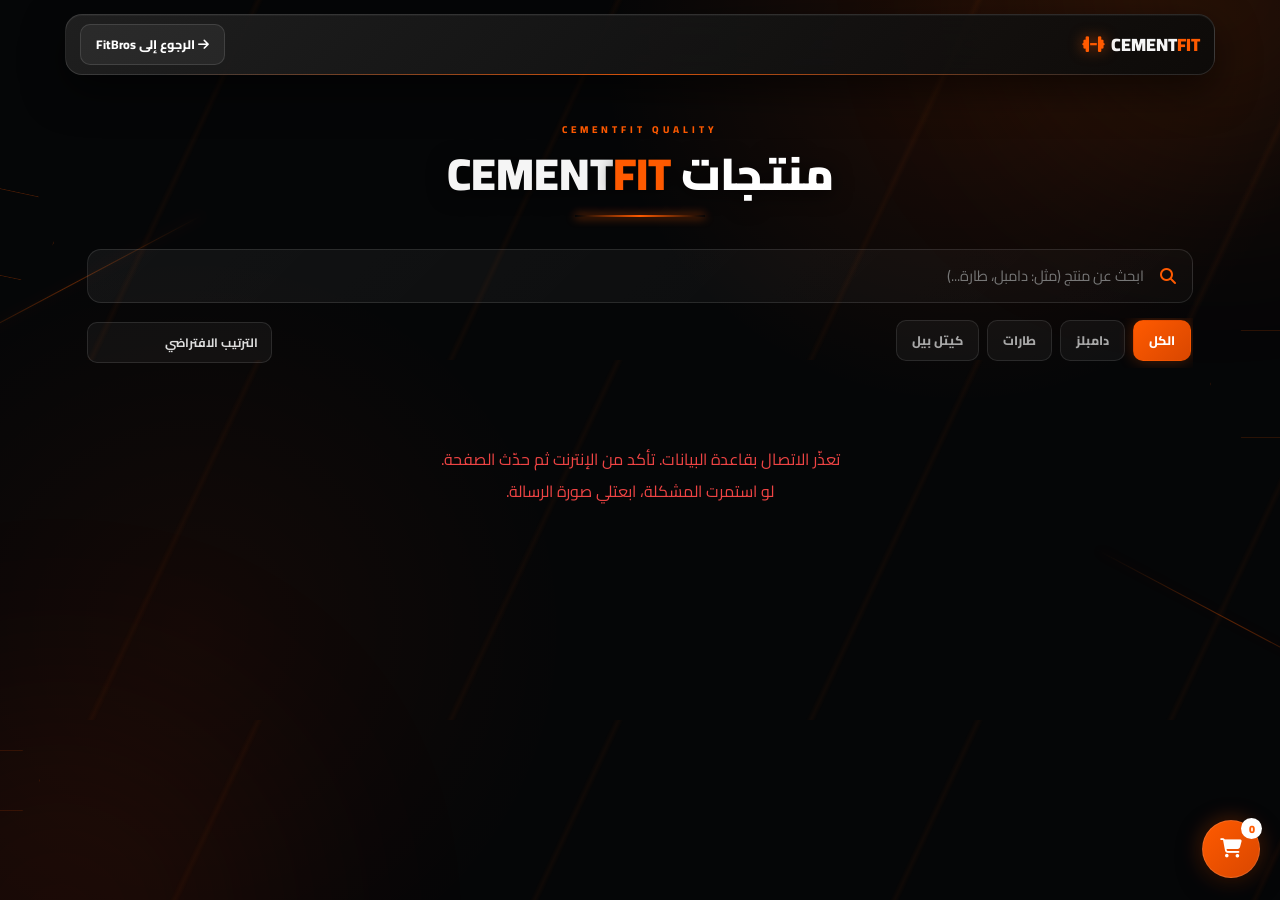
<file: cementfit.html>
<!DOCTYPE html>
<html lang="ar" dir="rtl">
<head>
<meta charset="UTF-8">
<meta name="viewport" content="width=device-width, initial-scale=1.0, viewport-fit=cover">
<title>متجر CEMENTFIT | FitBros</title>
<link href="https://fonts.googleapis.com/css2?family=Cairo:wght@300;400;600;700;800;900&display=swap" rel="stylesheet">
<link rel="stylesheet" href="https://cdnjs.cloudflare.com/ajax/libs/font-awesome/6.4.0/css/all.min.css">

<style>
*{margin:0;padding:0;box-sizing:border-box;font-family:'Cairo',sans-serif;-webkit-tap-highlight-color:transparent}
:root{--bg:#050607;--orange:#ff5a00;--orange-dark:#d94700;--white:#f5f5f5;--muted:#999;--border:rgba(255,255,255,.1)}
html,body{width:100%;min-height:100%;overflow-x:hidden;scroll-behavior:smooth}
body{background:radial-gradient(circle at 75% 5%,rgba(255,80,0,.1),transparent 28%),radial-gradient(circle at 15% 70%,rgba(255,70,0,.06),transparent 30%),#050607;color:var(--white);padding-bottom:100px;position:relative}
body:before{content:"";position:fixed;inset:0;background:linear-gradient(115deg,transparent 48%,rgba(255,90,0,.045) 49%,transparent 50%);background-size:360px 360px;pointer-events:none;z-index:-2}
.glow-orb{position:fixed;border-radius:50%;filter:blur(130px);pointer-events:none;z-index:-1}.orb-1{width:330px;height:330px;background:var(--orange);top:-180px;right:-100px;opacity:.18}.orb-2{width:420px;height:420px;background:#ff3d00;bottom:-230px;left:-150px;opacity:.1}
.hex{position:fixed;width:100px;height:86px;border:1px solid rgba(255,90,0,.25);clip-path:polygon(25% 0,75% 0,100% 50%,75% 100%,25% 100%,0 50%);pointer-events:none;z-index:-1}.hex-1{top:190px;left:-45px;transform:rotate(12deg)}.hex-2{top:330px;right:-55px;width:125px;height:108px;opacity:.6}.hex-3{top:750px;left:-30px;width:70px;height:61px;opacity:.55}.hex-4{top:1050px;right:-25px;width:85px;height:74px;opacity:.45}
.design-line{position:fixed;width:300px;height:1px;background:linear-gradient(90deg,transparent,var(--orange),transparent);box-shadow:0 0 12px rgba(255,90,0,.5);opacity:.35;pointer-events:none;z-index:-1}.line-1{top:285px;left:-80px;transform:rotate(-28deg)}.line-2{top:620px;right:-100px;transform:rotate(28deg)}.line-3{top:1100px;left:-100px;transform:rotate(25deg)}
header{position:fixed;top:14px;left:50%;transform:translateX(-50%);width:calc(100% - 28px);max-width:1150px;min-height:60px;background:linear-gradient(135deg,rgba(35,35,35,.88),rgba(10,10,10,.85));backdrop-filter:blur(25px);-webkit-backdrop-filter:blur(25px);border:1px solid rgba(255,255,255,.12);border-radius:17px;padding:9px 14px;display:flex;align-items:center;justify-content:space-between;z-index:1000;box-shadow:0 15px 40px rgba(0,0,0,.55),inset 0 1px rgba(255,255,255,.04)}
header:after{content:"";position:absolute;bottom:-1px;left:8%;right:8%;height:1px;background:linear-gradient(90deg,transparent,var(--orange),transparent);opacity:.8}
.logo{display:flex;align-items:center;gap:7px;direction:ltr;font-size:1.12rem;font-weight:900;color:white;text-decoration:none}.logo i{color:var(--orange);filter:drop-shadow(0 0 7px rgba(255,90,0,.6))}.logo-cement{color:#f5f5f5}.logo-fit{color:var(--orange)}
.nav-btn{color:#fff;text-decoration:none;font-size:.78rem;font-weight:800;padding:8px 15px;border-radius:10px;background:rgba(255,255,255,.055);border:1px solid rgba(255,255,255,.12);transition:.2s}.nav-btn:hover{background:rgba(255,90,0,.15);border-color:rgba(255,90,0,.45)}
.container{width:100%;max-width:1150px;margin:0 auto;padding:120px 22px 40px}
.title-wrapper{text-align:center;margin-bottom:32px;position:relative}.eyebrow{display:block;color:var(--orange);font-size:.62rem;font-weight:800;letter-spacing:4px;margin-bottom:9px;text-transform:uppercase}.title{font-size:clamp(1.8rem,5vw,2.8rem);font-weight:900;line-height:1.2;color:#fff;text-shadow:0 3px 20px rgba(0,0,0,.8)}.title-line{width:130px;height:2px;margin:13px auto 0;background:linear-gradient(90deg,transparent,var(--orange),transparent);box-shadow:0 0 10px var(--orange)}
.controls-section{width:100%;display:flex;flex-direction:column;gap:15px;margin-bottom:35px}.search-box{position:relative;width:100%}.search-input{width:100%;min-height:54px;padding:12px 48px 12px 18px;background:linear-gradient(135deg,rgba(255,255,255,.055),rgba(255,255,255,.025));border:1px solid rgba(255,255,255,.11);border-radius:14px;color:#fff;font-size:.92rem;transition:.25s}.search-input::placeholder{color:#777}.search-input:focus{border-color:rgba(255,90,0,.7);box-shadow:0 0 0 1px rgba(255,90,0,.15),0 0 22px rgba(255,90,0,.18)}.search-icon{position:absolute;right:17px;top:50%;transform:translateY(-50%);color:var(--orange)}
.filter-row{display:flex;align-items:center;gap:12px;width:100%}.filter-tags{display:flex;gap:8px;overflow-x:auto;flex:1;scrollbar-width:none;padding:2px 2px 7px}.filter-tags::-webkit-scrollbar{display:none}.filter-btn{background:rgba(255,255,255,.045);border:1px solid rgba(255,255,255,.1);color:#a7a7a7;padding:8px 15px;border-radius:10px;font-size:.78rem;font-weight:800;white-space:nowrap;cursor:pointer;transition:all .22s}.filter-btn:hover{color:white;border-color:rgba(255,90,0,.45)}.filter-btn.active{color:white;background:linear-gradient(135deg,var(--orange),var(--orange-dark));border-color:transparent;box-shadow:0 0 15px rgba(255,90,0,.3)}
.sort-select-wrapper{min-width:185px;position:relative}.sort-select{width:100%;min-height:40px;background:rgba(255,255,255,.045);border:1px solid rgba(255,255,255,.11);color:#ddd;padding:8px 13px;border-radius:10px;font-size:.76rem;font-weight:700;appearance:none;cursor:pointer}.sort-select option{background:#111;color:#fff}
.products-grid{display:grid;grid-template-columns:repeat(auto-fill,minmax(275px,1fr));gap:22px;width:100%}
.product-card{position:relative;overflow:hidden;display:flex;flex-direction:column;min-width:0;background:linear-gradient(145deg,rgba(255,255,255,.065),rgba(255,255,255,.025));border:1px solid rgba(255,255,255,.1);border-radius:18px;box-shadow:0 15px 35px rgba(0,0,0,.35);cursor:pointer;animation:cardIn .45s ease forwards;opacity:0;transition:transform .3s,border-color .3s,box-shadow .3s}.product-card:before{content:"";position:absolute;top:0;left:0;right:0;height:2px;background:linear-gradient(90deg,transparent,var(--orange),transparent);opacity:.65;z-index:2}.product-card:hover{transform:translateY(-5px);border-color:rgba(255,90,0,.42);box-shadow:0 25px 50px rgba(0,0,0,.55),0 0 28px rgba(255,90,0,.16)}
.discount-badge{position:absolute;top:12px;right:12px;background:linear-gradient(135deg,var(--orange),var(--orange-dark));color:#fff;padding:5px 10px;border-radius:8px;font-size:.72rem;font-weight:900;box-shadow:0 4px 15px rgba(0,0,0,.45);z-index:3}
.product-img{width:100%;height:220px;object-fit:cover;display:block;background:radial-gradient(circle,#202020,#090909);border-bottom:1px solid rgba(255,255,255,.08);transition:transform .45s,filter .45s}.product-card:hover .product-img{transform:scale(1.025);filter:brightness(1.08)}
.product-info{padding:18px;display:flex;flex-direction:column;flex-grow:1}.product-name{color:#fff;font-size:1.18rem;font-weight:900;margin-bottom:7px}.product-desc{color:#929292;font-size:.84rem;line-height:1.7;margin-bottom:17px;flex-grow:1;display:-webkit-box;-webkit-line-clamp:2;-webkit-box-orient:vertical;overflow:hidden}
.price-container{display:flex;align-items:center;gap:8px;white-space:nowrap}.price{color:var(--orange);font-size:1.18rem;font-weight:900;text-shadow:0 0 12px rgba(255,90,0,.2)}.old-price{color:#777;font-size:.78rem;text-decoration:line-through}.product-footer{display:flex;align-items:center;justify-content:space-between;gap:10px}
.btn-add-cart{border:none;color:#fff;background:linear-gradient(135deg,var(--orange),var(--orange-dark));padding:9px 13px;border-radius:10px;font-size:.78rem;font-weight:900;display:inline-flex;align-items:center;justify-content:center;gap:6px;cursor:pointer;white-space:nowrap;box-shadow:0 5px 15px rgba(255,90,0,.2);transition:.2s}.btn-add-cart:hover{transform:translateY(-2px);box-shadow:0 0 20px rgba(255,90,0,.45)}
.floating-cart-btn{position:fixed;bottom:max(22px,env(safe-area-inset-bottom));right:20px;width:58px;height:58px;border-radius:50%;border:1px solid rgba(255,255,255,.12);background:linear-gradient(135deg,var(--orange),var(--orange-dark));color:#fff;display:flex;align-items:center;justify-content:center;font-size:1.2rem;cursor:pointer;z-index:1500;box-shadow:0 7px 25px rgba(0,0,0,.5),0 0 22px rgba(255,90,0,.35);transition:.2s}.floating-cart-btn:hover{transform:scale(1.06)}.floating-cart-badge{position:absolute;top:-3px;right:-3px;min-width:21px;height:21px;padding:0 4px;border-radius:50%;background:#fff;color:var(--orange);display:flex;align-items:center;justify-content:center;font-size:.68rem;font-weight:900}
.toast-notification{position:fixed;bottom:92px;left:50%;transform:translateX(-50%) translateY(100px);width:max-content;max-width:calc(100% - 30px);background:rgba(18,18,18,.95);border:1px solid rgba(255,255,255,.12);color:white;padding:11px 18px;border-radius:13px;font-size:.8rem;font-weight:800;display:flex;align-items:center;gap:8px;z-index:3000;opacity:0;transition:.3s;box-shadow:0 15px 35px rgba(0,0,0,.6);pointer-events:none}.toast-notification.show{transform:translateX(-50%) translateY(0);opacity:1}
.modal-overlay{position:fixed;inset:0;background:rgba(0,0,0,.82);backdrop-filter:blur(12px);display:flex;justify-content:center;align-items:center;padding:16px;z-index:2000;opacity:0;visibility:hidden;transition:.25s}.modal-overlay.active{opacity:1;visibility:visible}.modal-card{width:100%;max-width:520px;max-height:calc(100dvh - 30px);overflow-y:auto;position:relative;background:linear-gradient(145deg,rgba(28,28,28,.98),rgba(8,8,8,.99));border:1px solid rgba(255,255,255,.12);border-radius:20px;box-shadow:0 30px 80px rgba(0,0,0,.8);transform:scale(.94) translateY(15px);transition:.3s}.modal-overlay.active .modal-card{transform:scale(1) translateY(0)}.modal-close{position:absolute;top:12px;left:12px;width:36px;height:36px;border-radius:50%;border:1px solid rgba(255,255,255,.12);background:rgba(0,0,0,.65);color:#fff;font-size:1.25rem;display:flex;align-items:center;justify-content:center;cursor:pointer;z-index:10}.modal-img{width:100%;max-height:280px;object-fit:cover;display:block;border-bottom:1px solid var(--border)}.modal-body,.cart-modal-body{padding:20px}.modal-title{font-size:1.35rem;font-weight:900;margin-bottom:7px}.modal-desc{color:#999;font-size:.86rem;line-height:1.75;margin-bottom:17px;white-space:pre-line}.shipping-info-box{background:rgba(255,255,255,.035);border:1px dashed rgba(255,255,255,.12);border-radius:12px;padding:12px 14px;margin-bottom:18px;font-size:.78rem;color:#aaa}.shipping-info-box div{display:flex;align-items:flex-start;gap:8px;margin-bottom:5px}.shipping-info-box div:last-child{margin-bottom:0}.cart-items-list{overflow-y:auto;max-height:290px;margin-bottom:15px}.cart-item{display:flex;align-items:center;justify-content:space-between;gap:10px;background:rgba(255,255,255,.035);border:1px solid rgba(255,255,255,.09);border-radius:13px;padding:10px 12px;margin-bottom:9px}.cart-item-details{min-width:0}.cart-item-details h4{font-size:.82rem;overflow:hidden;text-overflow:ellipsis;white-space:nowrap}.cart-item-details p{color:var(--orange);font-size:.75rem;font-weight:800;margin-top:2px}.cart-item-controls{display:flex;align-items:center;gap:7px;flex-shrink:0}.qty-btn{width:27px;height:27px;border:0;border-radius:7px;background:rgba(255,255,255,.08);color:#fff;cursor:pointer}.cart-summary{border-top:1px solid var(--border);padding-top:15px;display:flex;flex-direction:column;gap:9px}.cart-shipping-row,.cart-total-row{display:flex;justify-content:space-between;gap:10px;font-size:.8rem;color:#999}.cart-total-row{font-size:.95rem;font-weight:900;color:white;border-top:1px dashed var(--border);padding-top:10px}.btn-checkout-whatsapp{background:#25d366;color:white;text-align:center;padding:12px;border-radius:12px;text-decoration:none;font-weight:900;display:flex;align-items:center;justify-content:center;gap:9px;font-size:.88rem;margin-top:5px}
@keyframes cardIn{from{opacity:0;transform:translateY(20px) scale(.98)}to{opacity:1;transform:translateY(0) scale(1)}}
@media(max-width:700px){.container{padding:105px 14px 35px}.filter-row{flex-direction:column;align-items:stretch}.filter-tags{width:100%}.sort-select-wrapper{width:100%;min-width:0}.products-grid{grid-template-columns:repeat(2,minmax(0,1fr));gap:12px}.product-img{height:175px}.product-info{padding:13px}.product-name{font-size:.98rem}.product-desc{font-size:.73rem;line-height:1.6}.price{font-size:.95rem}.old-price{font-size:.67rem}.btn-add-cart{padding:8px 9px;font-size:.67rem}.floating-cart-btn{right:15px}.hex-2,.hex-4{right:-70px}.line-2{right:-160px}}
@media(max-width:390px){header{width:calc(100% - 18px);top:9px;min-height:55px;padding:8px 10px}.logo{font-size:.96rem}.nav-btn{font-size:.7rem;padding:7px 11px}.container{padding:92px 10px 30px}.title{font-size:1.65rem}.eyebrow{font-size:.53rem;letter-spacing:3px}.products-grid{gap:9px}.product-img{height:145px}.product-info{padding:10px}.product-name{font-size:.87rem}.product-desc{font-size:.67rem;margin-bottom:11px}.product-footer{gap:5px}.price{font-size:.84rem}.old-price{display:none}.btn-add-cart{padding:7px 8px;font-size:.61rem}.discount-badge{top:7px;right:7px;font-size:.6rem;padding:4px 7px}.floating-cart-btn{width:54px;height:54px}}
@media(max-width:330px){.products-grid{grid-template-columns:1fr}.product-img{height:210px}}
</style>
</head>
<body>
<div class="glow-orb orb-1"></div><div class="glow-orb orb-2"></div>
<div class="hex hex-1"></div><div class="hex hex-2"></div><div class="hex hex-3"></div><div class="hex hex-4"></div>
<div class="design-line line-1"></div><div class="design-line line-2"></div><div class="design-line line-3"></div>

<div class="toast-notification" id="toastNotification"><i class="fa-solid fa-circle-check" style="color:#25d366;font-size:1.1rem"></i><span id="toastText">تم إضافة المنتج للسلة بنجاح</span></div>

<header>
<a href="index.html" class="logo"><i class="fa-solid fa-dumbbell"></i><span><span class="logo-cement">CEMENT</span><span class="logo-fit">FIT</span></span></a>
<a href="index.html" class="nav-btn"><i class="fa-solid fa-arrow-right"></i> الرجوع إلى FitBros</a>
</header>

<button class="floating-cart-btn" onclick="openCartModal()" aria-label="سلة المشتريات"><i class="fa-solid fa-cart-shopping"></i><span class="floating-cart-badge" id="cartCount">0</span></button>

<main class="container">
<div class="title-wrapper"><span class="eyebrow">CEMENTFIT QUALITY</span><h1 class="title">منتجات <span class="logo-cement">CEMENT</span><span class="logo-fit">FIT</span></h1><div class="title-line"></div></div>
<div class="controls-section">
<div class="search-box"><i class="fa-solid fa-magnifying-glass search-icon"></i><input type="text" id="searchInput" class="search-input" placeholder="ابحث عن منتج (مثل: دامبل، طارة...)" oninput="filterProducts()"></div>
<div class="filter-row">
<div class="filter-tags">
<button class="filter-btn active" onclick="setCategory('all',this)">الكل</button>
<button class="filter-btn" onclick="setCategory('دامبلز',this)">دامبلز</button>
<button class="filter-btn" onclick="setCategory('طارات',this)">طارات</button>
<button class="filter-btn" onclick="setCategory('كيتل بيل',this)">كيتل بيل</button>
</div>
<div class="sort-select-wrapper"><select id="sortSelect" class="sort-select" onchange="filterProducts()"><option value="default">الترتيب الافتراضي</option><option value="low-high">السعر: من الأقل للأعلى</option><option value="high-low">السعر: من الأعلى للأقل</option></select></div>
</div>
</div>
<div class="products-grid" id="products-container"><p style="grid-column:1/-1;text-align:center;color:var(--muted);padding:40px">جاري تحميل المنتجات...</p></div>
</main>

<div class="modal-overlay" id="cartModal" onclick="closeModal(event)">
<div class="modal-card">
<button class="modal-close" onclick="forceCloseModal('cartModal')" aria-label="إغلاق">&times;</button>
<div class="cart-modal-body">
<h2 style="font-size:1.35rem;font-weight:900;margin-bottom:15px"><i class="fa-solid fa-cart-shopping" style="color:var(--orange)"></i> سلة المشتريات</h2>
<div class="cart-items-list" id="cartItemsContainer"></div>
<div class="cart-summary">
<div class="cart-shipping-row"><span>تكلفة الشحن (<span id="cartShippingLoc" style="color:#fff">لا يوجد</span>):</span><span id="cartShippingPriceVal" style="color:var(--orange)">0 ج.م</span></div>
<div class="cart-total-row"><span>الإجمالي الكلي (شامل الشحن):</span><span id="cartTotalPrice" style="color:var(--orange)">0 ج.م</span></div>
<a href="#" id="whatsappCheckoutBtn" target="_blank" rel="noopener" class="btn-checkout-whatsapp">تأكيد الطلب عبر واتساب <i class="fa-brands fa-whatsapp"></i></a>
</div>
</div>
</div>
</div>

<script>
const SUPABASE_URL = 'https://mhdprpqckntptvgsmnlo.supabase.co';
const SUPABASE_KEY = 'sb_publishable_0qMAGKpfoQpHa5FoO-lNLg_5OIc2Kn_';

const DEFAULT_IMAGE = 'https://via.placeholder.com/500x350?text=CementFit';
let productsData = [];
let cart = [];
let currentCategory = 'all';
let toastTimeout = null;

try {
    const savedCart = JSON.parse(localStorage.getItem('cementfit_cart') || '[]');
    cart = Array.isArray(savedCart) ? savedCart : [];
} catch (error) {
    cart = [];
}

function escapeHTML(value) {
    return String(value ?? '').replace(/[&<>"']/g, ch => ({
        '&':'&amp;', '<':'&lt;', '>':'&gt;', '"':'&quot;', "'":'&#39;'
    }[ch]));
}

function safeImageUrl(value) {
    if (!value) return DEFAULT_IMAGE;
    try {
        const url = new URL(value, window.location.href);
        return ['https:', 'http:'].includes(url.protocol) ? url.href : DEFAULT_IMAGE;
    } catch (error) {
        return DEFAULT_IMAGE;
    }
}

function showToast(message) {
    const toast = document.getElementById('toastNotification');
    document.getElementById('toastText').textContent = message;
    toast.classList.add('show');
    clearTimeout(toastTimeout);
    toastTimeout = setTimeout(() => toast.classList.remove('show'), 2500);
}

async function loadProducts() {
    const container = document.getElementById('products-container');
    container.innerHTML = '<p style="grid-column:1/-1;text-align:center;color:var(--muted);padding:40px">جاري تحميل المنتجات...</p>';

    try {
        // Use Supabase REST API directly; this does not depend on an external JS library/CDN.
        const controller = new AbortController();
        const timeoutId = setTimeout(() => controller.abort(), 15000);
        let response;
        try {
            response = await fetch(`${SUPABASE_URL}/rest/v1/products?select=*&order=id.desc`, {
                method: 'GET',
                headers: {
                    'apikey': SUPABASE_KEY,
                    'Authorization': `Bearer ${SUPABASE_KEY}`,
                    'Accept': 'application/json'
                },
                signal: controller.signal
            });
        } finally {
            clearTimeout(timeoutId);
        }

        if (!response.ok) {
            const details = await response.text().catch(() => '');
            console.error('Supabase REST error:', response.status, details);
            container.innerHTML = `<div style="grid-column:1/-1;text-align:center;color:#ef4444;padding:40px;line-height:2">تعذّر تحميل المنتجات (HTTP ${response.status}).<br>تأكد من اتصال الإنترنت وصلاحيات قراءة جدول المنتجات في Supabase.</div>`;
            return;
        }

        const products = await response.json();
        if (!Array.isArray(products)) throw new Error('Unexpected products response');
        productsData = products;
        filterProducts();
        updateCartUI();
    } catch (error) {
        console.error('Failed to load products:', error);
        const message = error.name === 'AbortError'
            ? 'انتهت مهلة الاتصال بقاعدة البيانات.'
            : 'تعذّر الاتصال بقاعدة البيانات. تأكد من الإنترنت ثم حدّث الصفحة.';
        container.innerHTML = `<div style="grid-column:1/-1;text-align:center;color:#ef4444;padding:40px;line-height:2">${message}<br>لو استمرت المشكلة، ابعتلي صورة الرسالة.</div>`;
    }
}

function goToProduct(id) {
    window.location.href = `cementfit-product.html?id=${encodeURIComponent(String(id))}`;
}

function renderProducts(list) {
    const container = document.getElementById('products-container');
    container.innerHTML = '';

    if (!list.length) {
        container.innerHTML = '<p style="grid-column:1/-1;text-align:center;color:var(--muted);padding:45px 10px">لا توجد منتجات مطابقة لعملية البحث أو الفلترة.</p>';
        return;
    }

    list.forEach((prod, index) => {
        const oldPrice = Number(prod.old_price);
        const price = Number(prod.price) || 0;
        const hasDiscount = oldPrice > price;
        const discount = hasDiscount ? Math.round(((oldPrice - price) / oldPrice) * 100) : 0;
        const card = document.createElement('article');
        card.className = 'product-card';
        card.style.animationDelay = `${index * 0.04}s`;
        card.tabIndex = 0;
        card.setAttribute('role', 'link');
        card.setAttribute('aria-label', `تفاصيل ${prod.name || 'المنتج'}`);
        card.addEventListener('click', () => goToProduct(prod.id));
        card.addEventListener('keydown', event => {
            if (event.key === 'Enter' || event.key === ' ') {
                event.preventDefault();
                goToProduct(prod.id);
            }
        });

        const badge = hasDiscount ? `<div class="discount-badge">خصم ${discount}%</div>` : '';
        const oldPriceHTML = hasDiscount ? `<span class="old-price">${oldPrice.toLocaleString('en-US')} ج.م</span>` : '';
        card.innerHTML = `
            ${badge}
            <img src="${escapeHTML(prod.image || DEFAULT_IMAGE)}" alt="${escapeHTML(prod.name || 'المنتج')}" class="product-img" loading="lazy">
            <div class="product-info">
                <h3 class="product-name">${escapeHTML(prod.name || 'منتج CEMENTFIT')}</h3>
                <p class="product-desc">${escapeHTML(prod.desc || 'منتج عالي الجودة من CEMENTFIT.')}</p>
                <div class="product-footer">
                    <div class="price-container"><span class="price">${price.toLocaleString('en-US')} ج.م</span>${oldPriceHTML}</div>
                    <button type="button" class="btn-add-cart"><i class="fa-solid fa-cart-plus"></i> أضف للسلة</button>
                </div>
            </div>`;

        const img = card.querySelector('.product-img');
        img.addEventListener('error', () => { img.src = DEFAULT_IMAGE; }, { once: true });
        card.querySelector('.btn-add-cart').addEventListener('click', event => {
            event.stopPropagation();
            addToCart(prod.id);
        });
        container.appendChild(card);
    });
}

function filterProducts() {
    const query = document.getElementById('searchInput').value.toLowerCase().trim();
    const sortVal = document.getElementById('sortSelect').value;

    let filtered = productsData.filter(product => {
        const name = String(product.name || '').toLowerCase();
        const desc = String(product.desc || '').toLowerCase();
        const matchesSearch = name.includes(query) || desc.includes(query);
        const category = currentCategory.toLowerCase();
        const matchesCategory = category === 'all' || name.includes(category) || desc.includes(category);
        return matchesSearch && matchesCategory;
    });

    if (sortVal === 'low-high') filtered.sort((a,b) => Number(a.price) - Number(b.price));
    if (sortVal === 'high-low') filtered.sort((a,b) => Number(b.price) - Number(a.price));
    renderProducts(filtered);
}

function setCategory(category, button) {
    currentCategory = category;
    document.querySelectorAll('.filter-btn').forEach(btn => btn.classList.remove('active'));
    button.classList.add('active');
    filterProducts();
}

function saveCart() {
    localStorage.setItem('cementfit_cart', JSON.stringify(cart));
}

function addToCart(id) {
    const product = productsData.find(item => String(item.id) === String(id));
    if (!product) return;

    const existing = cart.find(item => String(item.id) === String(id));
    if (existing) existing.qty = (Number(existing.qty) || 0) + 1;
    else cart.push({ ...product, qty: 1 });

    saveCart();
    updateCartUI();
    showToast(`تم إضافة "${product.name}" للسلة بنجاح`);
}

function changeQty(id, delta) {
    const item = cart.find(product => String(product.id) === String(id));
    if (!item) return;

    item.qty = (Number(item.qty) || 0) + delta;
    if (item.qty <= 0) cart = cart.filter(product => String(product.id) !== String(id));

    saveCart();
    updateCartUI();
}

function updateCartUI() {
    saveCart();
    document.getElementById('cartCount').textContent = cart.reduce((sum, item) => sum + (Number(item.qty) || 0), 0);

    const itemsContainer = document.getElementById('cartItemsContainer');
    itemsContainer.innerHTML = '';

    if (!cart.length) {
        itemsContainer.innerHTML = '<p style="text-align:center;color:var(--muted);margin:30px 0">السلة فارغة حالياً</p>';
        document.getElementById('cartShippingPriceVal').textContent = '0 ج.م';
        document.getElementById('cartShippingLoc').textContent = 'لا يوجد';
        document.getElementById('cartTotalPrice').textContent = '0 ج.م';
        document.getElementById('whatsappCheckoutBtn').href = '#';
        return;
    }

    let productsTotal = 0;
    let maxShipping = 0;
    let shippingLocation = 'حسب المتفق عليه';
    let orderText = 'السلام عليكم،\nممكن اطلب:\n';

    cart.forEach(item => {
        const qty = Number(item.qty) || 1;
        const price = Number(item.price) || 0;
        productsTotal += price * qty;
        orderText += `${item.name} - الكمية: ${qty} - السعر: ${price} ج.م\n`;

        const shipping = Number(item.shipping_price) || 0;
        if (shipping > maxShipping) {
            maxShipping = shipping;
            shippingLocation = item.shipping_locations || 'جميع المحافظات';
        }

        const row = document.createElement('div');
        row.className = 'cart-item';
        const details = document.createElement('div');
        details.className = 'cart-item-details';
        const name = document.createElement('h4');
        name.textContent = item.name;
        const line = document.createElement('p');
        line.textContent = `${price.toLocaleString('en-US')} ج.م × ${qty}`;
        details.append(name, line);

        const controls = document.createElement('div');
        controls.className = 'cart-item-controls';
        const minus = document.createElement('button');
        minus.className = 'qty-btn';
        minus.textContent = '−';
        minus.setAttribute('aria-label', 'تقليل الكمية');
        minus.addEventListener('click', () => changeQty(item.id, -1));
        const count = document.createElement('span');
        count.style.fontWeight = '800';
        count.textContent = qty;
        const plus = document.createElement('button');
        plus.className = 'qty-btn';
        plus.textContent = '+';
        plus.setAttribute('aria-label', 'زيادة الكمية');
        plus.addEventListener('click', () => changeQty(item.id, 1));
        controls.append(minus, count, plus);
        row.append(details, controls);
        itemsContainer.appendChild(row);
    });

    document.getElementById('cartShippingPriceVal').textContent = `${maxShipping.toLocaleString('en-US')} ج.م`;
    document.getElementById('cartShippingLoc').textContent = shippingLocation;
    document.getElementById('cartTotalPrice').textContent = `${(productsTotal + maxShipping).toLocaleString('en-US')} ج.م`;
    document.getElementById('whatsappCheckoutBtn').href =
        `https://wa.me/201212338084?text=${encodeURIComponent(orderText + `الشحن: ${maxShipping} ج.م\nالإجمالي: ${productsTotal + maxShipping} ج.م`)}`;
}

function openCartModal() {
    updateCartUI();
    document.getElementById('cartModal').classList.add('active');
}

function closeModal(event) {
    if (event.target.classList.contains('modal-overlay')) event.target.classList.remove('active');
}

function forceCloseModal(id) {
    document.getElementById(id).classList.remove('active');
}

document.addEventListener('keydown', event => {
    if (event.key === 'Escape') document.querySelectorAll('.modal-overlay.active').forEach(modal => modal.classList.remove('active'));
});

loadProducts();

</script>
</body>
</html>
</file>
<file: style.css>
@import url('https://fonts.googleapis.com/css2?family=Cairo:wght@400;600;700;800;900&display=swap');:root{--bg:#090909;--panel:#141414;--panel2:#1c1c1c;--orange:#39e879;--orange2:#7af7a5;--text:#f7f7f7;--muted:#aaa;--line:#2b2b2b;--blue:#65cfff;--green:#69d391}*{box-sizing:border-box}body{margin:0;background:radial-gradient(ellipse at 85% 0%,#301505 0,transparent 32%),var(--bg);color:var(--text);font-family:'Cairo',Arial,sans-serif}button,input,select{font:inherit}button{cursor:pointer;border:0;border-radius:12px;padding:11px 14px;font-weight:800}input,select{width:100%;background:#0c0c0c;border:1px solid #343434;color:white;border-radius:11px;padding:11px;margin:6px 0 14px;outline:none}input:focus,select:focus{border-color:var(--orange)}label{display:block;font-size:13px;color:#ddd;font-weight:700}.hidden{display:none!important}.login-wrap{min-height:100vh;display:grid;place-items:center;padding:20px}.login-card{width:min(440px,100%);background:#141414;border:1px solid #333;border-radius:24px;padding:26px;box-shadow:0 20px 70px #000}.brand{font-weight:900;font-size:28px;letter-spacing:-1px}.brand span{color:var(--orange)}.brandline{display:flex;align-items:center;gap:7px}.app-icon{width:34px;height:34px;object-fit:contain;border-radius:9px}.login-icon{display:block;width:76px;height:76px;margin:0 auto 10px}.hero-icon{width:85px;height:85px;object-fit:contain;border-radius:20px}.muted{color:var(--muted);font-size:14px}.primary{background:linear-gradient(120deg,var(--orange),#ff7d1f);color:#fff;width:100%;box-shadow:0 6px 18px #39e87922}.secondary{background:#252525;color:#fff;width:100%;margin-top:8px;border:1px solid #363636}.compact{width:auto;padding:8px 12px;font-size:12px}.quiet{background:transparent;color:#ddd;border:1px solid #383838}.error{color:#ff8a8a}.topbar{height:66px;display:flex;align-items:center;justify-content:space-between;padding:0 max(18px,calc((100vw - 1100px)/2));border-bottom:1px solid #262626;background:#0c0c0ceF;position:sticky;top:0;z-index:5;backdrop-filter:blur(12px)}.top-actions{display:flex;gap:12px;align-items:center}.wrap{max-width:1100px;margin:auto;padding:20px}.welcome{display:flex;align-items:center;justify-content:space-between;background:linear-gradient(110deg,#221207,#151515 65%);border:1px solid #49260f;border-radius:22px;padding:22px;margin-bottom:16px}.welcome h1{margin:4px 0;font-size:clamp(22px,4vw,34px)}.eyebrow{color:var(--orange2);font-size:11px;font-weight:900;letter-spacing:1.4px}.quickstats{display:grid;grid-template-columns:repeat(3,1fr);gap:10px;margin:14px 0}.stat{background:#151515;border:1px solid #292929;border-radius:15px;padding:12px 16px}.stat small{display:block;color:var(--muted)}.stat strong{font-size:clamp(17px,2.5vw,24px);color:var(--orange2)}.waterstat strong,.waterpanel h3{color:var(--blue)}.activitystat strong{color:var(--green)}.nav{display:flex;gap:8px;overflow:auto;padding:5px 0 15px;scrollbar-width:thin}.navbtn{white-space:nowrap;background:#181818;color:#bbb;border:1px solid #292929}.navbtn.active{background:var(--orange);color:white;border-color:var(--orange)}.page{animation:fade .2s ease}@keyframes fade{from{opacity:.5;transform:translateY(3px)}to{opacity:1;transform:none}}.section-title{display:flex;align-items:center;justify-content:space-between;gap:12px;margin:16px 0}.section-title h2{margin:0;font-size:22px}.section-title p{margin:3px 0}.cards{display:grid;gap:13px;margin:12px 0 22px}.two{grid-template-columns:repeat(2,minmax(0,1fr))}.panel{background:var(--panel);border:1px solid var(--line);border-radius:17px;padding:17px;margin-bottom:13px}.panel h3{margin:0 0 10px;font-size:17px}.progress{height:8px;border-radius:99px;background:#303030;overflow:hidden;margin:14px 0}.progress span{display:block;width:0;height:100%;background:var(--orange);border-radius:99px;transition:width .2s}.waterstat .progress span,.waterpanel .progress span{background:var(--blue)}.calories .progress span{background:#ffb15c}.pill{background:#252525;border:1px solid #373737;color:#ddd;border-radius:99px;padding:5px 10px;font-size:12px}.textbtn{background:transparent;color:var(--orange2);padding:5px}.chips{display:flex;gap:7px;flex-wrap:wrap;margin:4px 0 15px}.chip{background:#242424;color:#ddd;border:1px solid #373737;padding:7px 12px;font-size:12px}.chip.active{background:#522508;border-color:var(--orange);color:#ffb17a}.food-layout{display:grid;grid-template-columns:1.1fr .9fr;gap:14px}.food-list{display:grid;grid-template-columns:repeat(2,minmax(0,1fr));gap:8px;align-content:start}.food-item{background:#1d1d1d;border:1px solid #303030;border-radius:12px;text-align:right;padding:11px;color:white}.food-item strong{display:block;font-size:14px}.food-item small{display:block;color:#aaa;font-size:11px;margin-top:4px}.food-item.active{border-color:var(--orange);background:#2a170c}.selected-food{margin:0;align-self:start}.gram-control{display:flex;align-items:center;gap:10px}.gram-control input{flex:1}.gram-control span{white-space:nowrap;color:var(--muted);font-size:12px}.facts{display:grid;grid-template-columns:repeat(2,minmax(0,1fr));gap:8px;margin:12px 0}.fact{background:#202020;border-radius:10px;padding:10px;border-bottom:2px solid var(--fact)}.fact small{display:block;color:var(--muted);font-size:11px}.fact strong{font-size:17px}.fact strong small{display:inline}.tiny{font-size:11px;line-height:1.7}.stack{display:grid;gap:8px;margin-bottom:20px}.log-item{display:flex;align-items:center;justify-content:space-between;gap:12px;background:#151515;border:1px solid #292929;border-radius:12px;padding:12px}.log-item strong{display:block}.log-item small{color:var(--muted)}.log-right{text-align:left;white-space:nowrap}.log-right b{color:var(--orange2)}.person-card{background:#161616;border:1px solid #303030;border-radius:16px;padding:16px}.person-card.me-card{border-color:#7a3b12}.person-card h3{margin:0 0 10px}.person-card .big{font-size:28px;color:var(--orange2);font-weight:900}.person-card .big small{font-size:12px}.person-card .mini{display:flex;justify-content:space-between;color:#bbb;border-top:1px solid #292929;padding-top:9px;margin-top:9px;font-size:13px}.barrow{display:grid;grid-template-columns:55px 1fr 80px;align-items:center;gap:9px;margin:12px 0}.bar{height:9px;background:#333;border-radius:99px;overflow:hidden}.bar span{display:block;height:100%;background:var(--blue);border-radius:99px}.challenge{border:1px solid #333;background:#1a1a1a;border-radius:12px;padding:11px;margin:8px 0}.challenge strong{display:block}.challenge small{color:var(--muted)}.water-actions{display:grid;grid-template-columns:1fr 1fr;gap:8px}.waterbtn{background:#102d3a;border:1px solid #23556a;color:#9de4ff}.needline{display:flex;justify-content:space-between;gap:8px;border-bottom:1px solid #2c2c2c;padding:10px 0;font-size:13px}.needline b{color:#ffb27a;text-align:left}.day-panel h3{color:#ffb27a}.plan-row{display:flex;align-items:center;gap:8px;border-top:1px solid #2c2c2c;padding:10px 0}.plan-row>div{flex:1}.plan-row strong{display:block;font-size:13px}.plan-row small{color:var(--muted);font-size:11px}.donebtn{background:#153d2a;color:#8be4ae;padding:8px 10px;font-size:12px}.deletebtn{background:#351b1b;color:#ff9b9b;padding:7px 10px}.notice{color:#ffbc91;font-size:12px}footer{text-align:center;color:#777;font-size:12px;padding:22px 0}@media(max-width:700px){.wrap{padding:13px}.welcome{padding:16px}.hero-icon{width:60px;height:60px}.two{grid-template-columns:1fr}.quickstats{gap:7px}.stat{padding:10px}.stat strong{font-size:18px}.navbtn{padding:9px 12px;font-size:12px}.food-layout{grid-template-columns:1fr}.food-list{grid-template-columns:repeat(2,minmax(0,1fr))}.selected-food{order:2}.section-title h2{font-size:20px}.topbar{padding:0 14px}.log-item{align-items:flex-start}.log-right{font-size:12px}.plan-row{flex-wrap:wrap}.plan-row>div{min-width:55%}.barrow{grid-template-columns:45px 1fr 70px}.welcome>div{max-width:78%}}

/* FitBros usability updates */
.logged-user-note{background:#202020;border:1px solid #343434;border-radius:12px;padding:10px 12px;margin:8px 0 14px;color:#bbb;font-size:13px}.logged-user-note b{color:#ffb27a}.history-filter{display:grid;grid-template-columns:minmax(0,1fr) auto;gap:8px;align-items:center}.history-filter input{margin-bottom:8px}.history-filter button{margin:0}.day-panel{min-width:0;box-shadow:0 6px 20px #0002}.day-panel h3{display:flex;align-items:center;gap:8px}.day-panel h3:before{content:"";display:inline-block;width:7px;height:7px;border-radius:50%;background:var(--orange)}#weeklyPlan{display:grid;grid-template-columns:repeat(2,minmax(0,1fr));gap:10px}#weeklyPlan .panel{margin:0}.app-icon,.hero-icon{background:#1b1b1b;border:1px solid #3a3a3a;flex-shrink:0}.stat{position:relative;overflow:hidden;box-shadow:0 8px 24px #0002}.stat:after{content:"";position:absolute;width:70px;height:70px;border-radius:50%;background:currentColor;opacity:.045;left:-15px;top:-20px}.calories{color:#ffb15c}.waterstat{color:#65cfff}.activitystat{color:#69d391}.stat strong{display:block;margin:4px 0}.stat .progress{height:9px;border:1px solid #ffffff0d}@media(max-width:700px){#weeklyPlan{grid-template-columns:1fr}.history-filter{grid-template-columns:1fr}.history-filter button{width:100%}}


/* Clean, consistent FitBros layout */
:root{--bg:#0b0d10;--panel:#14181d;--panel2:#1b2026;--line:#292f36;--orange:#ff6a00;--orange2:#ff914d;--blue:#69cfff;--green:#69d391}
body{background:#0b0d10;line-height:1.55}
.brand{direction:ltr;unicode-bidi:isolate;display:inline-flex;align-items:center;gap:0;white-space:nowrap}.brand b{color:#f7f7f7;font-weight:900}.brandline{flex-direction:row;gap:8px}.brandline>span{color:var(--orange)}
.topbar{height:62px}.wrap{max-width:1040px;padding:18px}.welcome{margin-top:4px;min-height:150px;background:linear-gradient(115deg,#25170f,#15181c 75%);border-color:#3a2a20}.welcome>div{max-width:80%}.quickstats{gap:12px}.stat{padding:15px 16px;border-radius:17px}.stat strong{font-size:23px}.nav{position:sticky;top:62px;z-index:4;background:#0b0d10;padding:10px 0 13px;gap:7px}.navbtn{border-radius:10px;padding:9px 13px}.navbtn.active{box-shadow:0 4px 14px #ff6a0028}.section-title{margin:22px 0 12px}.section-title h2{font-size:20px}.panel{padding:18px;background:#14181d;border-color:#292f36}.cards{gap:12px}.primary{min-height:44px}.food-layout{grid-template-columns:minmax(0,1fr) 320px}.food-list{grid-template-columns:repeat(2,minmax(0,1fr))}.selected-food{position:sticky;top:145px}.fact{background:#1b2026}.quickstats .progress{margin:10px 0 2px}.waterbtn{min-height:42px}.log-item{background:#13171b}.logged-user-note{background:#191e23;border-color:#2d343c}#weeklyPlan{display:grid;grid-template-columns:repeat(4,minmax(0,1fr));gap:12px;margin-bottom:20px}#weeklyPlan .day-panel{min-height:160px;padding:13px;border-radius:15px}#weeklyPlan .day-panel h3{font-size:15px;margin-bottom:10px;padding-bottom:8px;border-bottom:1px solid #2a3037}#weeklyPlan .plan-row{align-items:flex-start;flex-wrap:wrap;gap:6px}#weeklyPlan .plan-row>div{flex-basis:100%;min-width:0}#weeklyPlan .plan-row button{flex:1;padding:7px 8px;font-size:11px}#weeklyPlan .day-panel>p{font-size:12px}.history-filter{max-width:520px}.person-card{background:#15191e}.person-card.me-card{border-color:#8a471c}.person-card .big{font-size:25px}.challenge{background:#181d22}.food-item{min-height:68px}.food-item small{line-height:1.5}.login-card{border-radius:20px;background:#14181d}.login-card .brand{justify-content:center}footer{padding:28px 0 12px}
@media(max-width:800px){.wrap{padding:12px}.welcome{padding:17px}.quickstats{grid-template-columns:repeat(3,minmax(0,1fr));gap:7px}.stat{padding:10px 9px}.stat strong{font-size:16px}.stat small{font-size:10px}.two{grid-template-columns:1fr}.food-layout{grid-template-columns:1fr}.selected-food{position:static;order:-1}.nav{top:62px}.navbtn{padding:8px 10px;font-size:12px}#weeklyPlan{grid-template-columns:repeat(2,minmax(0,1fr));gap:9px}#weeklyPlan .day-panel{min-height:150px;padding:11px}.section-title h2{font-size:19px}.hero-icon{width:55px;height:55px}.welcome h1{font-size:24px}.welcome>div{max-width:82%}.history-filter{grid-template-columns:minmax(0,1fr) auto}}
@media(max-width:380px){.quickstats{grid-template-columns:1fr}.stat{padding:12px}.stat small{font-size:12px}.stat strong{font-size:20px}.welcome>div{max-width:100%}.hero-icon{display:none}#weeklyPlan{grid-template-columns:repeat(2,minmax(0,1fr))}.navbtn{font-size:11px;padding:8px}}
/* Modern dashboard gauges and calmer navigation */
.quickstats{grid-template-columns:repeat(4,minmax(0,1fr));gap:12px}
.stat{display:flex;flex-direction:column;align-items:center;text-align:center;min-width:0;gap:7px;padding:14px 8px}
.stat small{font-size:12px;line-height:1.5}
.gauge{--progress:0%;width:92px;height:92px;border-radius:50%;display:grid;place-items:center;background:conic-gradient(var(--gauge-color,var(--orange)) var(--progress),#30363d 0);position:relative;margin:5px auto}
.gauge:before{content:"";position:absolute;inset:7px;border-radius:50%;background:#14181d;box-shadow:inset 0 0 0 1px #ffffff0b}
.gauge-inner{position:relative;z-index:1;display:flex;flex-direction:column;align-items:center;justify-content:center;line-height:1.25;max-width:100%}
.gauge-inner strong{font-size:18px!important;color:var(--text)!important;margin:0!important;overflow-wrap:anywhere}
.gauge-inner small{font-size:10px;color:var(--muted)}
.calories .gauge{--gauge-color:#ff914d}.waterstat .gauge{--gauge-color:#65cfff}.sleepstat{color:#bba5ff}.sleepstat .gauge{--gauge-color:#bba5ff}.activitystat strong{font-size:22px!important}
.nav{scroll-behavior:smooth;scroll-snap-type:x proximity}.navbtn{scroll-snap-align:start;transition:background .18s ease,color .18s ease,transform .18s ease}.navbtn:active{transform:scale(.97)}
.page{animation:pageEnter .22s ease both}@keyframes pageEnter{from{opacity:0;transform:translateY(7px)}to{opacity:1;transform:translateY(0)}}
.app-icon{background:transparent;border:0;object-fit:contain}.brandline .app-icon{width:38px;height:38px}.hero-icon{display:none!important}
@media(max-width:700px){.quickstats{grid-template-columns:repeat(2,minmax(0,1fr));gap:9px}.stat{padding:12px 8px}.gauge{width:82px;height:82px}.gauge-inner strong{font-size:16px!important}.stat small{font-size:11px}.topbar{gap:10px}.brand{font-size:25px}.top-actions{gap:7px}.nav{margin:0 -2px 8px;padding:8px 0 12px}.navbtn{flex-shrink:0}.welcome{border-radius:19px}.welcome>div{max-width:100%}#weeklyPlan{grid-template-columns:repeat(2,minmax(0,1fr))}}
/* FitBros mobile usability refinement */
.topbar{position:sticky;top:0;z-index:20;background:rgba(9,10,12,.96);backdrop-filter:blur(14px);border-bottom:1px solid #262a30}
.nav{position:sticky;top:62px;z-index:19;overflow-x:auto;flex-wrap:nowrap;white-space:nowrap;scrollbar-width:none;background:rgba(9,10,12,.97);backdrop-filter:blur(12px);border-bottom:1px solid #222831}
.nav::-webkit-scrollbar{display:none}
.navbtn{flex:0 0 auto;transition:transform .2s ease,background .25s ease,box-shadow .25s ease}
.page{animation:pageIn .28s ease both}
@keyframes pageIn{from{opacity:.35;transform:translateY(7px)}to{opacity:1;transform:translateY(0)}}
#activity .cards.two{grid-template-columns:repeat(2,minmax(0,1fr));align-items:start}
#activityHistory .chips{position:sticky;top:122px;background:#0b0d10;padding:8px 0;z-index:3}
@media(max-width:700px){.topbar{top:0}.nav{top:61px}#activity .cards.two{grid-template-columns:repeat(2,minmax(0,1fr));gap:8px}#activity .cards.two>.panel{padding:12px;min-width:0}#activity .cards.two h3{font-size:14px}#activity .cards.two label{font-size:12px}#activity .cards.two input,#activity .cards.two select{padding:10px 8px;font-size:13px}#activity .cards.two .primary{width:100%;font-size:12px;padding:10px 5px}#activityHistory .chips{top:112px}}


/* Daily reset control */
.daily-reset-row{display:flex;align-items:center;justify-content:space-between;gap:14px;flex-wrap:wrap;margin:18px 0;padding:15px 17px;border:1px solid rgba(255,90,0,.22);border-radius:16px;background:rgba(255,255,255,.025)}.daily-reset-row p{margin:0;flex:1;min-width:190px}.reset-daily-btn{border-color:rgba(255,90,0,.45)!important;color:#ff7518!important;white-space:nowrap}@media(max-width:520px){.daily-reset-row{align-items:stretch}.reset-daily-btn{width:100%}}

/* Mobile food details stay below the food choices */
@media(max-width:800px){.food-layout{display:flex;flex-direction:column}.food-list{order:1}.selected-food{order:2;position:static;scroll-margin-top:90px}}

/* Keep the fist emojis in left-to-right order so they face each other in RTL headings. */
.fists-facing{direction:ltr;unicode-bidi:isolate;display:inline-block;white-space:nowrap}


/* FitBros page-based mobile redesign */
body{font-size:15px;color:#f8f9fb;line-height:1.65}h1,h2,h3,label,strong{letter-spacing:0}p,.muted{line-height:1.7}.section-title h2{font-size:22px;font-weight:900}.panel{box-shadow:0 8px 24px #0002}.welcome{min-height:unset;padding:22px}.welcome h1{font-size:clamp(25px,4vw,34px);line-height:1.35}.quickstats .stat{min-height:155px;justify-content:center}.food-toggle{margin:8px 0 12px;border-color:#4a2b19;background:#24160f;color:#ffb27a}.food-list.hidden,.chips.hidden{display:none!important}.food-layout{align-items:start}.selected-food{order:2}.food-item{min-height:66px}.food-item strong{font-size:15px}.food-item small{font-size:12px}.navbtn{display:flex;flex-direction:column;align-items:center;justify-content:center;gap:2px}.navbtn span{font-size:17px;line-height:1.3}.navbtn small{font-size:10px;font-weight:800;white-space:nowrap}.navbtn.active small{color:#fff}
@media(max-width:700px){
  .wrap{padding:12px 12px 100px}
  .topbar{height:58px}
  .nav{position:fixed;top:auto;bottom:0;left:0;right:0;z-index:50;margin:0;padding:7px 7px calc(7px + env(safe-area-inset-bottom));display:flex;gap:5px;overflow-x:auto;overflow-y:hidden;background:rgba(12,14,17,.98);border-top:1px solid #30343b;border-bottom:0;box-shadow:0 -8px 28px #0007;backdrop-filter:blur(18px);scroll-snap-type:x mandatory}
  .navbtn{flex:0 0 72px;min-width:72px;min-height:52px;padding:5px 4px;border:1px solid transparent;background:transparent;border-radius:12px;scroll-snap-align:center}
  .navbtn.active{background:#ff6a001b;border-color:#7e3b16;box-shadow:none;color:#ff9a52}
  .navbtn small{font-size:10px}
  .quickstats{grid-template-columns:repeat(2,minmax(0,1fr));gap:8px}
  .stat{min-height:140px;padding:12px 8px}
  .gauge{width:78px;height:78px}
  .section-title{margin:19px 0 11px}
  .section-title h2{font-size:20px}
  .panel{padding:15px;border-radius:15px}
  .welcome{padding:17px;margin-bottom:12px}
  .welcome h1{font-size:25px}
  .daily-reset-row{margin-bottom:14px}
  #activity .cards.two{grid-template-columns:1fr}
}


/* App-like navigation: hidden outside the authenticated app, fixed on mobile. */
#app.hidden .nav{display:none!important}
#login:not(.hidden)~#app .nav,#setup:not(.hidden)~#app .nav{display:none!important}
#app:not(.hidden) .nav{visibility:visible}
.navbtn{touch-action:manipulation;-webkit-tap-highlight-color:transparent}
.page{scroll-margin-top:0}
@media(max-width:700px){
  html{scroll-behavior:auto}
  #app .nav{position:fixed!important;top:auto!important;bottom:0!important;left:0!important;right:0!important;z-index:9999!important;padding-bottom:calc(8px + env(safe-area-inset-bottom))!important}
  #app .wrap{padding-bottom:calc(94px + env(safe-area-inset-bottom))}
}


/* FitBros focused mobile UX and training log */
@media(max-width:700px){.nav{justify-content:space-around;overflow:visible;gap:3px;padding:7px 6px calc(7px + env(safe-area-inset-bottom))}.navbtn{flex:1 1 0;min-width:0;max-width:100px}.navbtn small{font-size:11px}.quickstats{margin-top:8px}.quickstats .stat{min-height:124px}.body-maps{gap:12px}.body-map svg{width:min(100%,150px);height:auto}.workout-fields{grid-template-columns:repeat(2,minmax(0,1fr))}.workout-fields input,.workout-fields select{min-width:0}.muscle-panel{padding:14px}.recovery-grid{grid-template-columns:1fr}.shortcut-card{min-width:0}}
.workout-builder{margin-bottom:16px;border-color:rgba(255,90,0,.28);background:linear-gradient(145deg,rgba(255,90,0,.07),rgba(255,255,255,.025))}.workout-fields{display:grid;grid-template-columns:repeat(3,minmax(0,1fr));gap:12px;margin:14px 0}.workout-fields>div{min-width:0}.workout-fields input,.workout-fields select{width:100%;min-width:0}.body-maps{display:grid;grid-template-columns:repeat(2,minmax(0,1fr));gap:20px;max-width:520px;margin:16px auto;text-align:center}.body-map{display:flex;flex-direction:column;align-items:center;gap:8px}.body-map svg{width:100%;max-width:175px;max-height:290px;overflow:visible}.body-base{fill:#333a42;stroke:#6a737c;stroke-width:1.4}.muscle-zone{fill:rgba(255,90,0,.12);stroke:#ff873d;stroke-width:1.1;stroke-linejoin:round;vector-effect:non-scaling-stroke;transition:fill .35s,stroke .35s,stroke-width .35s,opacity .35s;filter:drop-shadow(0 0 1px rgba(255,106,0,.18))}.recovery-grid{display:grid;grid-template-columns:repeat(2,minmax(0,1fr));gap:10px}.recovery-item{padding:12px;border:1px solid #292d33;border-radius:13px;background:#111418}.recovery-head{display:flex;justify-content:space-between;gap:8px;align-items:center;font-size:13px}.recovery-head span{color:#ff9a52;font-size:12px;white-space:nowrap}.recovery-item .progress{margin:8px 0;height:6px}.recovery-item small{color:#a8afb8;font-size:11px}.shortcut-card{display:flex;flex-direction:column;gap:8px}.shortcut-card .secondary{width:100%}.measure-details{padding:12px;margin:12px 0;border:1px solid #343941;border-radius:12px}.measure-details summary{font-weight:800;cursor:pointer;color:#ff9a52}.measure-details label{margin-top:10px}
@media(min-width:701px){#app .nav{position:sticky;top:66px;z-index:20}.body-maps{gap:32px}}

/* Focused dashboard, dedicated muscle map, and account settings */
.home-shortcuts{grid-template-columns:repeat(2,minmax(0,1fr));gap:10px}
.home-shortcuts .panel{margin:0;min-width:0;padding:14px}
.home-shortcuts h3{font-size:14px;line-height:1.45}
.home-shortcuts .secondary{font-size:12px;padding:9px 8px}
#home .needsSummary{display:grid;grid-template-columns:repeat(2,minmax(0,1fr))}
#muscles .muscle-panel{max-width:780px;margin-inline:auto}
#muscles .body-maps{max-width:600px;grid-template-columns:repeat(2,minmax(0,1fr));gap:clamp(14px,5vw,42px);padding:16px 0}
#muscles .body-map{background:radial-gradient(ellipse at 50% 30%,rgba(255,106,0,.07),transparent 55%),linear-gradient(160deg,#202832,#101318);border:1px solid #343e49;border-radius:20px;padding:14px 10px;box-shadow:inset 0 1px rgba(255,255,255,.04),0 8px 22px rgba(0,0,0,.18)}
#muscles .body-map b{color:#ffad73;font-size:14px}
#muscles .body-map svg{max-height:360px;max-width:210px;filter:drop-shadow(0 5px 9px rgba(0,0,0,.22))}
#muscles .recovery-grid{grid-template-columns:repeat(2,minmax(0,1fr));gap:10px}
#muscles .recovery-item{padding:13px;background:linear-gradient(145deg,rgba(255,255,255,.035),rgba(255,255,255,.012));border-color:rgba(255,255,255,.09);box-shadow:inset 0 1px rgba(255,255,255,.025)}
#muscles .recovery-head span{color:#ffb078}
#muscles .recovery-item .progress{height:8px;background:#292f36;border-radius:999px;overflow:hidden}
#muscles .recovery-item .progress span{border-radius:999px;transition:width .4s,background .4s}
.settings-panel{border-color:#373d45}
.settings-panel .danger-action{width:100%;margin-top:12px;padding:12px;background:#351b1b;color:#ffaaaa;border:1px solid #713333}
.settings-panel .daily-reset-row{margin-top:16px}
#app main.wrap{overflow:visible;min-height:0}
.page{scroll-margin-top:8px;min-height:50vh}
@media(max-width:700px){
  .home-shortcuts{grid-template-columns:repeat(2,minmax(0,1fr))!important;gap:8px}
  .home-shortcuts .panel{padding:12px}
  .home-shortcuts .secondary{min-height:40px;white-space:normal}
  #muscles .body-maps{gap:9px;padding:8px 0}
  #muscles .body-map{padding:10px 5px}
  #muscles .body-map svg{width:100%;max-width:145px;max-height:255px}
  #muscles .recovery-grid{grid-template-columns:1fr}
  #muscles .muscle-panel{padding:12px}
  #app .nav{justify-content:space-between;overflow-x:auto;overflow-y:hidden}
  #app .navbtn{flex:1 0 0;min-width:0;padding-inline:2px}
  #app .navbtn span{font-size:16px}
  #app .navbtn small{font-size:9px}
  #home .section-title{margin-top:15px}
}
@media(max-width:360px){.home-shortcuts{gap:6px}.home-shortcuts .panel{padding:10px}.home-shortcuts h3{font-size:12px}}

/* Final mobile dashboard polish */
#needsSummary{display:grid;grid-template-columns:repeat(2,minmax(0,1fr));gap:8px}
#needsSummary .needline{display:flex;flex-direction:column;align-items:flex-start;justify-content:center;min-width:0;min-height:72px;padding:12px;background:#191e24;border:1px solid #2b323a;border-radius:12px;gap:4px}
#needsSummary .needline b{text-align:right;overflow-wrap:anywhere}
.page:not(.hidden){animation:pageEnter .24s ease-out both}
@keyframes pageEnter{from{opacity:.55;transform:translateY(5px)}to{opacity:1;transform:translateY(0)}}
#home .quickstats{margin:10px 0 18px}
#home .home-shortcuts .panel{display:flex;flex-direction:column;align-items:stretch;gap:8px}
#home .home-shortcuts .panel h3{min-height:42px}
#home .home-shortcuts .panel .secondary{margin-top:auto}
@media(max-width:700px){#needsSummary{grid-template-columns:repeat(2,minmax(0,1fr))}#needsSummary .needline{font-size:12px;padding:10px;min-height:76px}#home .quickstats{grid-template-columns:repeat(2,minmax(0,1fr))}#home .quickstats .stat{min-height:126px}#home .home-shortcuts .panel h3{font-size:13px;min-height:38px}}
@media(prefers-reduced-motion:reduce){.page:not(.hidden){animation:none}html{scroll-behavior:auto!important}}
/* Standalone account settings page */
.settings-shell{min-height:100vh;background:radial-gradient(ellipse at 90% 0%,#25160e 0,transparent 36%),#090b0e}.settings-shell .topbar{position:sticky;top:0;z-index:10;background:rgba(9,11,14,.95);backdrop-filter:blur(12px);padding:0 max(16px,calc((100vw - 1000px)/2));display:flex;align-items:center;justify-content:space-between;border-bottom:1px solid #292f36}.settings-shell .brand{text-decoration:none}.settings-wrap{max-width:900px;padding-top:24px}.settings-wrap .section-title{margin-top:8px}.settings-wrap .panel{margin:14px 0}.settings-wrap h1{font-size:clamp(25px,4vw,34px);margin:0}.settings-grid{display:grid;grid-template-columns:repeat(2,minmax(0,1fr));gap:12px}.settings-grid>div{min-width:0}.settings-form .primary{margin-top:16px}.settings-actions{display:flex;gap:10px;flex-wrap:wrap}.settings-link{display:inline-flex;align-items:center;justify-content:center;text-decoration:none;padding:10px 16px;border-radius:12px;font-weight:800}.settings-wrap .danger-action{padding:12px;background:#351b1b;color:#ffaaaa;border:1px solid #713333;border-radius:12px;font-weight:800}.navlink{text-decoration:none;color:inherit}@media(max-width:600px){.settings-shell .topbar{padding:0 12px}.settings-shell .top-actions span{font-size:11px}.settings-grid{grid-template-columns:1fr}.settings-actions>*{width:100%;text-align:center}}

/* Exercise target-muscle chips */
.workout-targets{grid-column:1/-1;padding:10px 12px;border:1px solid rgba(255,90,0,.22);border-radius:14px;background:rgba(255,90,0,.045)}.target-chips{display:flex;flex-wrap:wrap;gap:7px;margin-top:9px}.target-chip{display:inline-flex;align-items:center;gap:6px;padding:6px 10px;border-radius:999px;border:1px solid rgba(255,90,0,.3);background:rgba(255,90,0,.09);font-size:.82rem}.target-chip b{color:var(--orange,#39e879)}.muscle-zone{stroke:rgba(255,255,255,.45);stroke-width:.7;transition:fill .25s,opacity .25s}

/* Universal FitBros touch feedback: soft orange glow on every interactive control */
:where(button,a,[role="button"],input[type="button"],input[type="submit"],input[type="reset"],summary,.navbtn,.settings-link,.shortcut-card,.clickable){
  -webkit-tap-highlight-color:transparent;
  touch-action:manipulation;
  transition:transform .16s ease,box-shadow .18s ease,border-color .18s ease,background-color .18s ease,filter .18s ease;
}
:where(button,a,[role="button"],input[type="button"],input[type="submit"],input[type="reset"],summary,.navbtn,.settings-link,.shortcut-card,.clickable):active{
  transform:scale(.97);
  filter:brightness(1.13);
  box-shadow:0 0 0 2px rgba(255,90,0,.22),0 0 13px rgba(255,90,0,.42),inset 0 0 9px rgba(255,90,0,.10);
  border-color:rgba(255,115,35,.9)!important;
}
:where(button,a,[role="button"],input[type="button"],input[type="submit"],input[type="reset"],summary,.navbtn,.settings-link,.shortcut-card,.clickable):focus-visible{
  outline:2px solid rgba(255,115,35,.95);
  outline-offset:3px;
  box-shadow:0 0 0 4px rgba(255,90,0,.12),0 0 18px rgba(255,90,0,.28);
}
@media(hover:hover) and (pointer:fine){
  :where(button,a,[role="button"],input[type="button"],input[type="submit"],input[type="reset"],summary,.navbtn,.settings-link,.shortcut-card,.clickable):hover:not(:disabled){
    border-color:rgba(255,115,35,.65);
    box-shadow:0 0 0 1px rgba(255,90,0,.12),0 0 15px rgba(255,90,0,.20);
    filter:brightness(1.06);
  }
}
:where(button:disabled,input:disabled){filter:saturate(.5);cursor:not-allowed}
@media(prefers-reduced-motion:reduce){:where(button,a,[role="button"],input[type="button"],input[type="submit"],input[type="reset"],summary,.navbtn,.settings-link,.shortcut-card,.clickable){transition:none!important}}


/* Reliable mobile press feedback: remove Android/WebView blue tap flash and add visible orange glow */
html, body, body * { -webkit-tap-highlight-color: transparent !important; }
button, a, [role="button"], input[type="button"], input[type="submit"], input[type="reset"], summary, select, label, .navbtn, .chip, .food-item, .pill, .textbtn, .settings-link, .donebtn, .deletebtn, .waterbtn {
  -webkit-tap-highlight-color: transparent !important;
  outline: none;
  -webkit-touch-callout: none;
  touch-action: manipulation;
}
button:focus:not(:focus-visible), a:focus:not(:focus-visible), [role="button"]:focus:not(:focus-visible), input:focus:not(:focus-visible), select:focus:not(:focus-visible) { outline: none !important; }
.fitbros-pressed, button.fitbros-pressed, a.fitbros-pressed, [role="button"].fitbros-pressed, input.fitbros-pressed, summary.fitbros-pressed, label.fitbros-pressed, .chip.fitbros-pressed, .food-item.fitbros-pressed, .pill.fitbros-pressed {
  transform: scale(.965) !important;
  filter: brightness(1.18) !important;
  border-color: #ff7a24 !important;
  box-shadow: 0 0 0 2px rgba(255,105,0,.28), 0 0 16px 4px rgba(255,94,0,.55), inset 0 0 12px rgba(255,112,25,.18) !important;
  transition: transform .09s ease, box-shadow .12s ease, filter .12s ease !important;
}
@media (prefers-reduced-motion: reduce) { .fitbros-pressed { transition: none !important; } }

/* Multi-item meal builder */
.meal-basket{margin-top:16px;padding:14px;border:1px solid rgba(255,115,24,.28);background:linear-gradient(145deg,rgba(255,115,24,.07),rgba(255,255,255,.025))}
.meal-basket h3{margin-bottom:8px}.basket-row{display:flex;align-items:center;justify-content:space-between;gap:12px;padding:10px 11px;margin:7px 0;border:1px solid rgba(255,255,255,.08);border-radius:12px;background:rgba(0,0,0,.2)}.basket-row>div:first-child{display:flex;flex-direction:column;gap:3px;min-width:0}.basket-row strong{font-size:.9rem}.basket-row small{font-size:.75rem;color:var(--muted)}.basket-controls{flex-shrink:0}.basket-controls .qty-btn{font-size:1.1rem;color:#ff8750}.meal-basket #saveMealBasket:disabled{opacity:.45;filter:saturate(.3);cursor:not-allowed}.meal-basket #clearMealBasket{margin-top:8px;width:100%}

/* Daily needs comparison: calorie, water and sleep for both accounts */
.compare-needs-card{display:flex;flex-direction:column;gap:16px;min-width:0}
.compare-needs-card h3{margin:0 0 2px}
.compare-metric{display:flex;flex-direction:column;gap:7px}
.compare-metric-head{display:flex;align-items:center;justify-content:space-between;gap:10px;font-size:.88rem}
.compare-metric-head b{font-size:.82rem;text-align:left;direction:rtl}
.compare-metric small{color:var(--muted);font-size:.78rem;line-height:1.6}
.compare-needs-card .progress{height:9px;border-radius:999px;overflow:hidden;background:rgba(255,255,255,.09)}
.compare-needs-card .progress span{display:block;height:100%;border-radius:inherit;background:linear-gradient(90deg,#39e879,#ff9a45);transition:width .35s ease}
.compare-needs-card .water-progress span{background:linear-gradient(90deg,#ff7a18,#ffd166)}
.compare-needs-card .sleep-progress span{background:linear-gradient(90deg,#a56eff,#d4b6ff)}

/* Compact body measurements above each person's daily needs */
.compare-body-stats{display:flex;flex-wrap:wrap;gap:10px;margin:12px 0 18px;padding:11px 12px;border:1px solid rgba(255,255,255,.09);border-radius:12px;background:rgba(255,255,255,.025);color:var(--muted,#aaa);font-size:.9rem}
.compare-body-stats span{flex:1 1 120px;display:flex;justify-content:space-between;gap:8px}
.compare-body-stats b{color:var(--white,#f5f5f5);white-space:nowrap}

/* Real inline SVG icons for compare page; no icon-font dependency */
.compare-needs-card .compare-metric-head .compare-metric-label{display:inline-flex;align-items:center;gap:10px;font-weight:800;white-space:nowrap}
.compare-metric-icon,.compare-body-icon{width:42px;height:42px;flex:0 0 42px;display:inline-flex;align-items:center;justify-content:center;border-radius:14px;background:rgba(255,255,255,.045);border:1px solid rgba(255,255,255,.09);font-style:normal}
.compare-icon-svg{width:23px;height:23px;display:block}
.calories-icon{color:#ff7a24;background:rgba(255,106,0,.12);border-color:rgba(255,106,0,.2)}
.water-icon{color:#35bff5;background:rgba(35,181,245,.12);border-color:rgba(35,181,245,.2)}
.sleep-icon{color:#b58aff;background:rgba(165,110,255,.13);border-color:rgba(165,110,255,.2)}
.ruler-icon{color:#ff9b55;background:rgba(255,115,24,.1)}
.weight-icon{color:#54c7fa;background:rgba(53,191,245,.1)}
.compare-body-stats span{align-items:center;justify-content:flex-start;gap:9px;min-width:0}
.compare-body-stats span>span{display:inline;flex:0 0 auto;color:var(--muted,#aaa)}
.compare-body-stats b{margin-inline-start:auto}
@media(max-width:420px){.compare-metric-icon,.compare-body-icon{width:36px;height:36px;flex-basis:36px;border-radius:12px}.compare-icon-svg{width:21px;height:21px}.compare-metric-head{gap:8px}.compare-metric-head b{font-size:.76rem}}

/* Icon visibility hardening: inline SVG does not depend on external icon fonts */
.compare-metric-icon,.compare-body-icon{overflow:visible;line-height:0}
.compare-icon-svg{display:block!important;width:24px!important;height:24px!important;min-width:24px;opacity:1!important;visibility:visible!important}
.compare-icon-svg path{stroke:currentColor!important;fill:none!important;vector-effect:non-scaling-stroke}

/* Custom food form */
.custom-food-grid{display:grid;grid-template-columns:repeat(2,minmax(0,1fr));gap:12px;margin:14px 0}
.custom-food-grid label{display:flex;flex-direction:column;gap:6px;font-size:.92rem;color:var(--text,#f4f4f4)}
.custom-food-grid input,.custom-food-grid select{width:100%;min-width:0;box-sizing:border-box}
#toggleCustomFood{margin:10px 0;width:100%}
#customFoodForm{margin:12px 0;padding:16px}
@media(max-width:480px){.custom-food-grid{grid-template-columns:1fr}}
/* Personal daily macros; local to the signed-in user's dashboard */
.macro-panel{margin-top:12px}.macro-panel .facts{grid-template-columns:repeat(4,minmax(0,1fr))}.macro-track{height:5px;background:#30343a;border-radius:99px;overflow:hidden;margin-top:8px}.macro-track span{display:block;height:100%;background:var(--fact);border-radius:99px}@media(max-width:700px){.macro-panel .facts{grid-template-columns:repeat(2,minmax(0,1fr))}}
/* Meal actions and subtle confirmation toast */
.food-log-actions{display:flex;gap:8px;margin-top:9px;flex-wrap:wrap}.food-log-actions button{font-size:.8rem;padding:6px 12px}.danger-btn{border-color:rgba(255,90,90,.35)!important;color:#ff8a8a!important}.fit-toast{position:fixed;z-index:9999;bottom:calc(84px + env(safe-area-inset-bottom));left:50%;transform:translate(-50%,14px);opacity:0;pointer-events:none;background:rgba(20,25,23,.96);color:#dfffea;border:1px solid rgba(114,214,161,.45);padding:12px 18px;border-radius:14px;box-shadow:0 8px 30px #0005;transition:opacity .25s ease,transform .25s ease;max-width:calc(100vw - 32px);text-align:center}.fit-toast.show{opacity:1;transform:translate(-50%,0)}.weight-model{margin:14px 0;padding:16px}.weight-model label{display:block;margin:10px 0}.weight-model input[type=checkbox]{width:auto;margin-inline-end:8px}.weight-model select{width:100%}

/* Meal history edit/delete controls and subtle confirmation */
.food-log-actions{display:flex;gap:6px;justify-content:flex-end;margin-top:8px;flex-wrap:wrap}.food-log-actions button{font-size:12px;padding:6px 10px}.food-log-actions .danger-action{border-color:rgba(255,90,90,.35);color:#ff9292}.food-toast{position:fixed;z-index:9999;bottom:calc(86px + env(safe-area-inset-bottom));left:50%;transform:translate(-50%,12px);opacity:0;pointer-events:none;background:rgba(22,27,25,.96);color:#d8ffe6;border:1px solid rgba(92,220,145,.32);padding:11px 16px;border-radius:14px;box-shadow:0 8px 30px #0005;transition:opacity .22s ease,transform .22s ease;font-size:14px;max-width:90vw;text-align:center}.food-toast.show{opacity:1;transform:translate(-50%,0)}
/* Live GPS tracker */
.gps-panel{border:1px solid rgba(255,112,24,.45);box-shadow:0 0 24px rgba(255,90,0,.06)}.gps-stats{display:grid;grid-template-columns:repeat(2,minmax(0,1fr));gap:10px;margin:18px 0}.gps-stats>div{padding:14px;border:1px solid var(--border,rgba(255,255,255,.1));border-radius:14px;background:rgba(255,255,255,.025);display:flex;flex-direction:column;gap:7px}.gps-stats small{color:var(--muted,#aaa)}.gps-stats strong{font-size:1.25rem;color:var(--white,#f5f5f5);direction:ltr;text-align:right}.gps-actions{display:flex;gap:9px;flex-wrap:wrap}.gps-actions button{flex:1;min-width:125px}.gps-actions button:disabled{opacity:.4;cursor:not-allowed}@media(max-width:520px){.gps-actions{display:grid;grid-template-columns:1fr 1fr}.gps-actions #gpsStart{grid-column:1/-1}.gps-stats strong{font-size:1.1rem}}

/* Live GPS route map */
.gps-map-title{margin:18px 0 10px}.gps-map{height:260px;width:100%;border-radius:16px;overflow:hidden;border:1px solid rgba(255,112,24,.35);background:#202328;z-index:0}.gps-map .leaflet-control-attribution{font-size:9px}.gps-route-mini{height:100px;width:100%;border-radius:12px;background:#202328;display:block;margin-top:10px}.gps-map .leaflet-tile{filter:saturate(.8)}

.home-workout-panel{border-color:rgba(255,101,0,.42);background:linear-gradient(145deg,#1c130d,#141414 60%)}.home-workout-panel h3{color:#ff9a54}.target-chips{display:flex;flex-wrap:wrap;gap:7px;margin:8px 0 14px}.target-chip{background:#2a211b;border:1px solid #50331f;border-radius:999px;padding:5px 9px;font-size:11px;color:#ffd0ad}.workout-fields{display:grid;grid-template-columns:repeat(3,minmax(0,1fr));gap:8px}@media(max-width:520px){.workout-fields{grid-template-columns:1fr 1fr}.workout-fields>div:last-child{grid-column:1/-1}}

/* FitBros glassmorphism polish: soft iOS-inspired depth without heavy blur */
:root{--glass-bg:rgba(24,29,36,.72);--glass-line:rgba(255,255,255,.095);--glass-highlight:rgba(255,255,255,.045)}
body{background:radial-gradient(ellipse at 8% 0%,rgba(255,106,0,.105),transparent 36%),radial-gradient(ellipse at 100% 28%,rgba(91,157,255,.07),transparent 32%),#090b0f}
.topbar,.nav{background:rgba(11,14,19,.76)!important;backdrop-filter:blur(24px) saturate(155%);-webkit-backdrop-filter:blur(24px) saturate(155%);border-color:rgba(255,255,255,.085)!important}
.panel,.person-card,.day-panel,.challenge,.login-card,.stat,.food-item,.selected-food,.gps-stats>div{background:linear-gradient(145deg,rgba(255,255,255,.055),rgba(255,255,255,.018)),var(--glass-bg);border:1px solid var(--glass-line);box-shadow:0 12px 34px rgba(0,0,0,.16),inset 0 1px 0 var(--glass-highlight);backdrop-filter:blur(16px) saturate(130%);-webkit-backdrop-filter:blur(16px) saturate(130%)}
.welcome{background:linear-gradient(120deg,rgba(255,106,0,.17),rgba(24,30,39,.75) 58%,rgba(255,255,255,.035))!important;border:1px solid rgba(255,145,77,.2)!important;box-shadow:0 18px 44px rgba(0,0,0,.2),inset 0 1px 0 rgba(255,255,255,.08)}
.stat,.panel,.person-card,.challenge,.food-item,.primary,.secondary,.waterbtn{transition:transform .22s cubic-bezier(.2,.8,.2,1),border-color .22s ease,box-shadow .22s ease}
@media(hover:hover){.panel:hover,.person-card:hover,.food-item:hover{border-color:rgba(255,255,255,.15);box-shadow:0 16px 38px rgba(0,0,0,.22),inset 0 1px 0 rgba(255,255,255,.07)}}
.primary{box-shadow:0 5px 18px rgba(255,106,0,.17)}
.food-toast{background:rgba(25,34,31,.78)!important;border:1px solid rgba(140,255,192,.26)!important;backdrop-filter:blur(24px) saturate(150%);-webkit-backdrop-filter:blur(24px) saturate(150%);box-shadow:0 16px 48px rgba(0,0,0,.28)!important;border-radius:18px!important}
.success-pulse{position:fixed;inset:0;z-index:10050;display:grid;place-items:center;padding:24px;background:rgba(5,8,12,.18);backdrop-filter:blur(5px);-webkit-backdrop-filter:blur(5px);opacity:0;pointer-events:none;transition:opacity .22s ease}
.success-pulse.show{opacity:1}
.success-pulse-card{width:min(290px,calc(100vw - 48px));padding:25px 22px 23px;border:1px solid rgba(255,255,255,.17);border-radius:28px;text-align:center;display:flex;align-items:center;flex-direction:column;gap:8px;background:linear-gradient(145deg,rgba(38,48,54,.88),rgba(19,25,31,.84));box-shadow:0 24px 80px rgba(0,0,0,.38),inset 0 1px 0 rgba(255,255,255,.14);backdrop-filter:blur(32px) saturate(165%);-webkit-backdrop-filter:blur(32px) saturate(165%);transform:translateY(12px) scale(.94);transition:transform .32s cubic-bezier(.16,1,.3,1)}
.success-pulse.show .success-pulse-card{transform:translateY(0) scale(1)}
.success-check-wrap{width:76px;height:76px;margin-bottom:5px;display:grid;place-items:center;border-radius:50%;background:radial-gradient(circle,rgba(102,224,158,.19),rgba(102,224,158,.035) 68%);box-shadow:0 0 35px rgba(102,224,158,.1)}
.success-check-wrap svg{width:58px;height:58px;overflow:visible}
.success-check-circle{fill:rgba(95,220,151,.11);stroke:#72e3a7;stroke-width:2;stroke-dasharray:145;stroke-dashoffset:145}
.success-check-mark{fill:none;stroke:#8ff0b8;stroke-width:3.5;stroke-linecap:round;stroke-linejoin:round;stroke-dasharray:38;stroke-dashoffset:38}
.success-pulse.show .success-check-circle{animation:checkCircle .45s ease forwards}
.success-pulse.show .success-check-mark{animation:checkMark .32s .28s ease forwards}
.success-title{font-size:19px;font-weight:850;color:#f5fff8;letter-spacing:-.2px}
.success-subtitle{font-size:13px;color:rgba(235,245,240,.72)}
@keyframes checkCircle{to{stroke-dashoffset:0}}
@keyframes checkMark{to{stroke-dashoffset:0}}
@media(prefers-reduced-motion:reduce){.success-pulse,.success-pulse-card{transition:none}.success-pulse.show .success-check-circle,.success-pulse.show .success-check-mark{animation:none;stroke-dashoffset:0}}

/* AI food photo analysis */
.ai-photo-btn{width:100%;margin-bottom:8px;background:linear-gradient(120deg,#ff6b12,#ff9a42);box-shadow:0 8px 28px rgba(255,100,25,.18)}
.ai-food-overlay{position:fixed;inset:0;z-index:11000;display:grid;place-items:center;padding:14px;background:rgba(4,7,10,.68);backdrop-filter:blur(14px);-webkit-backdrop-filter:blur(14px)}
.ai-food-overlay.hidden{display:none!important}.ai-food-dialog{position:relative;width:min(600px,100%);max-height:92dvh;overflow:auto;padding:25px 18px 20px;border:1px solid rgba(255,255,255,.15);border-radius:25px;background:linear-gradient(145deg,rgba(31,37,43,.97),rgba(12,15,19,.97));box-shadow:0 28px 90px rgba(0,0,0,.5)}.ai-food-dialog h2{margin:0 0 12px;padding:0 0 0 48px;line-height:1.35;text-align:right}.ai-close{position:absolute!important;left:16px!important;top:16px!important;z-index:5;display:flex!important;align-items:center!important;justify-content:center!important;box-sizing:border-box!important;width:42px!important;min-width:42px!important;height:42px!important;min-height:42px!important;margin:0!important;padding:0 0 2px!important;overflow:hidden;border:1px solid rgba(255,115,35,.75);border-radius:50%;background:linear-gradient(145deg,#ff7a18,#f04b00);color:#fff;font-family:Arial,sans-serif;font-size:28px;font-weight:700;line-height:1!important;text-align:center;box-shadow:0 4px 14px rgba(255,90,0,.28);cursor:pointer;transition:transform .16s ease,filter .16s ease;appearance:none;-webkit-appearance:none}.ai-close:active{transform:scale(.92)}.ai-close:focus-visible{outline:2px solid #fff;outline-offset:3px}.ai-upload{display:block;margin:14px 0;padding:13px;border:1px dashed #ff8a3d88;border-radius:14px;text-align:center;background:#ff74100c}.ai-upload input{display:block;width:100%;margin-top:9px}.ai-preview{display:block;width:100%;max-height:220px;object-fit:contain;margin:10px auto;border-radius:14px;background:#0005}.ai-food-items{display:grid;gap:10px;margin:14px 0}.ai-food-item{padding:13px;border:1px solid #ffffff18;border-radius:15px;background:#ffffff08}.ai-food-item-head{display:flex;gap:8px;align-items:center;margin-bottom:9px}.ai-food-item-head input{flex:1;min-width:0}.ai-food-item-grid,.ai-total-grid{display:grid;grid-template-columns:repeat(2,minmax(0,1fr));gap:8px}.ai-food-dialog label{font-size:13px}.ai-food-dialog input,.ai-food-dialog select{width:100%;margin-top:5px}.ai-food-dialog button{margin-top:9px}.ai-total-grid{margin:10px 0 14px}.ai-remove-item{min-width:38px!important;padding:8px!important;color:#ff8a8a!important}.ai-food-dialog [disabled]{opacity:.45}@media(min-width:520px){.ai-food-item-grid,.ai-total-grid{grid-template-columns:repeat(4,minmax(0,1fr))}}

/* Cinematic FitBros startup splash */
.fitbros-splash{position:fixed;inset:0;z-index:99999;display:flex;align-items:center;justify-content:center;overflow:hidden;background:#070707 url('./background.png') center center/cover no-repeat;opacity:1;visibility:visible;transition:opacity .65s cubic-bezier(.22,1,.36,1),visibility .65s;isolation:isolate;animation:splashAutoDismiss 5s ease forwards;animation-delay:0s;will-change:opacity}
.fitbros-splash:before{content:"";position:absolute;inset:0;background:linear-gradient(180deg,rgba(0,0,0,.72),rgba(0,0,0,.82)),radial-gradient(ellipse at 50% 44%,rgba(255,91,0,.055),transparent 46%);backdrop-filter:blur(4px);-webkit-backdrop-filter:blur(4px);z-index:-1}
.fitbros-splash.is-leaving{opacity:0;visibility:hidden;pointer-events:none;animation:none}
@keyframes splashAutoDismiss{0%,86%{opacity:1;visibility:visible;pointer-events:auto}100%{opacity:0;visibility:hidden;pointer-events:none}}
.splash-content{position:relative;display:flex;flex-direction:column;align-items:center;justify-content:center;width:100%;padding:24px;text-align:center;animation:splashRise 1s cubic-bezier(.2,.75,.25,1) both}
.splash-icon{display:block;width:clamp(150px,43vw,230px);height:clamp(150px,43vw,230px);object-fit:contain;border-radius:27%;filter:drop-shadow(0 0 16px rgba(255,91,0,.45));animation:splashIconIn 1.05s cubic-bezier(.2,.75,.25,1) both}
.splash-signature{margin-top:26px;font-family:'Dancing Script','Brush Script MT',cursive;font-size:clamp(31px,8.2vw,47px);font-weight:600;line-height:1.18;white-space:nowrap;text-shadow:0 3px 16px #000,0 0 22px rgba(255,89,0,.18);direction:ltr}
.splash-signature span{font-family:inherit;color:#e7e7e7;font-weight:500}.splash-signature strong{font-family:inherit;color:#ff6a0a;font-weight:700}
.splash-underline{height:3px;width:180px;margin:8px 0 46px;border-radius:99px;background:linear-gradient(90deg,transparent,#39e879 16%,#ff8a2a 75%,transparent);box-shadow:0 0 13px rgba(255,90,0,.48);transform:rotate(-4deg);animation:splashLine 1.1s .25s both}
.splash-progress{direction:ltr;width:132px;height:7px;overflow:hidden;border-radius:99px;background:rgba(255,255,255,.13);box-shadow:inset 0 1px 2px #0008}
.splash-progress span{display:block;width:38%;height:100%;border-radius:inherit;background:linear-gradient(90deg,#2bd66d,#ff8b24);box-shadow:0 0 12px rgba(255,90,0,.6);animation:splashLoading 1.35s cubic-bezier(.45,0,.55,1) infinite}
.splash-glow{position:absolute;width:220px;height:220px;border-radius:50%;filter:blur(90px);background:#39e879;opacity:.13;pointer-events:none}.splash-glow-one{top:-110px;left:-100px}.splash-glow-two{bottom:-130px;right:-80px;opacity:.18}
@keyframes splashRise{from{opacity:0;transform:translateY(16px)}to{opacity:1;transform:translateY(0)}}
@keyframes splashIconIn{from{opacity:0;transform:scale(.82)}to{opacity:1;transform:scale(1)}}
@keyframes splashLine{from{opacity:0;transform:scaleX(.4) rotate(-4deg)}to{opacity:1;transform:scaleX(1) rotate(-4deg)}}
@keyframes splashLoading{0%{transform:translateX(-140%)}55%{transform:translateX(145%)}100%{transform:translateX(330%)}}
@media(prefers-reduced-motion:reduce){.fitbros-splash,.splash-content,.splash-icon,.splash-underline,.splash-progress span{animation:none!important;transition:none!important}}

/* Smooth, continuous splash loading bar and compact daily history */
.splash-progress span{width:0;animation:splashLoading 4.55s linear forwards!important;will-change:width,transform;transform:translateZ(0)}@keyframes splashLoading{0%{width:0}100%{width:100%}}.history-metrics{display:grid;grid-template-columns:repeat(2,minmax(0,1fr));gap:9px}.history-metrics>div{background:#1d2228;border:1px solid #2d343c;border-radius:11px;padding:10px}.history-metrics small{display:block;color:var(--muted);font-size:11px}.history-metrics b{display:block;color:#ffb27a;font-size:14px;margin-top:3px}.history-day h3{margin-bottom:12px}@media(min-width:650px){.history-metrics{grid-template-columns:repeat(4,minmax(0,1fr))}}

.history-day-toggle{width:100%;display:flex;align-items:center;justify-content:space-between;text-align:right;gap:12px;background:transparent;border:0;color:var(--white);padding:2px 0 12px;cursor:pointer}.history-day-toggle h3{margin:0}.history-day-content{padding-top:4px}.history-day-food{margin-top:12px}.history-food-row{display:flex;justify-content:space-between;gap:12px;padding:9px 0;border-bottom:1px solid #ffffff12}.history-food-row:last-child{border-bottom:0}.history-day-actions{display:flex;justify-content:flex-end;margin-top:12px}

/* Explicit left-to-right progress fill, independent of the RTL page direction */
.splash-progress{direction:ltr;position:relative;isolation:isolate}
.splash-progress span{display:block;width:100%!important;transform:scaleX(0);transform-origin:left center;animation:splashFillLTR 4.55s linear forwards!important}
@keyframes splashFillLTR{from{transform:scaleX(0)}to{transform:scaleX(1)}}
.history-day-toggle{direction:ltr;flex-direction:row;text-align:left}
.history-day-toggle>*{direction:rtl}
.history-date-title{font-weight:700}
.history-chevron{display:inline-block;margin-inline-start:5px;transition:transform .2s ease}
.history-day-toggle[aria-expanded="true"] .history-chevron{transform:rotate(180deg)}
.history-food-row span{display:flex;flex-direction:column;gap:3px}
.history-food-row span small{font-size:12px}
.challenge-submetric{margin-top:10px}.challenge-submetric small{display:block;margin:6px 0;color:var(--muted,#aaa)}.challenge-submetric .progress{height:8px;margin-top:4px}
/* Food catalog hide controls */
.food-row{display:flex;align-items:stretch;gap:5px;min-width:0}.food-row .food-item{flex:1;min-width:0;width:100%;}

/* FitBros exercise search */
.workout-search-results{display:grid;gap:7px;max-height:260px;overflow:auto;margin:8px 0 12px;padding:5px;border:1px solid #38312c;border-radius:14px;background:#111418}.workout-result{display:flex;align-items:center;justify-content:space-between;gap:10px;width:100%;text-align:right;padding:11px 12px;border:1px solid #2d3035;border-radius:10px;background:#1a1d21;color:#f4f4f5;cursor:pointer}.workout-result:active,.workout-result.selected{border-color:#39e879;background:rgba(255,90,0,.13)}.workout-result small{white-space:nowrap;color:#ffab70;font-size:11px}.home-workout-panel #workoutSearch{border-color:#5b3825;background:#101114}.home-workout-panel #workoutSearch:focus{outline:1px solid #39e879;box-shadow:0 0 0 3px #39e87922}.workout-fields{grid-template-columns:repeat(2,minmax(0,1fr))}.workout-fields>div:first-child{grid-column:1/-1}
/* Workout builder: clear, comfortable inputs and searchable exercise picker */
.home-workout-panel .workout-search-results{position:relative;z-index:4;max-height:300px;padding:8px;background:#101318;border:1px solid #59402e;box-shadow:0 12px 28px #0008}
.home-workout-panel .workout-result{min-height:48px;background:#1b2026;border:1px solid #343b43;border-radius:12px;color:#f7f7f7}
.home-workout-panel .workout-result:active,.home-workout-panel .workout-result.selected{background:#382113;border-color:#39e879}
.home-workout-panel .workout-result small{white-space:nowrap;color:#ffb47c;font-size:11px}
.home-workout-panel .workout-fields{display:grid;grid-template-columns:repeat(2,minmax(0,1fr));gap:12px;margin:14px 0}
.home-workout-panel .workout-fields>div{min-width:0;background:#15191e;border:1px solid #343a42;border-radius:14px;padding:10px}
.home-workout-panel .workout-fields label{display:flex;align-items:center;gap:7px;min-height:30px;font-size:13px;color:#e8e9ec}
.home-workout-panel .workout-fields input{height:52px;margin:7px 0 0;padding:12px 14px;border:1px solid #424a54;background:#090b0e;border-radius:11px;font-size:18px;text-align:center;color:#fff}
.home-workout-panel .workout-fields input:focus{border-color:#ff780f;box-shadow:0 0 0 3px #ff780f22}
.home-workout-panel label[for="workoutWeight"]:before{content:'🏋️';font-size:17px}
.home-workout-panel label[for="workoutSets"]:before{content:'▦';font-size:18px;color:#7af7a5}
.home-workout-panel label[for="workoutReps"]:before{content:'🔁';font-size:15px}
.home-workout-panel label[for="workoutSeconds"]:before{content:'⏱️';font-size:15px}
.home-workout-panel label[for="workoutDate"]:before{content:'📅 ';}
.home-workout-panel label[for="workoutSearch"]:before{content:'🔎 ';}
@media(max-width:480px){.home-workout-panel .workout-fields{gap:8px}.home-workout-panel .workout-fields>div{padding:8px}.home-workout-panel .workout-fields input{height:48px;font-size:17px}.home-workout-panel .workout-fields label{font-size:12px}}

/* Workout picker: searchable results + complete exercise catalogue */
.home-workout-panel .workout-all-select{display:block!important;visibility:visible!important;width:100%;min-height:58px;margin:8px 0 14px;padding:14px 44px 14px 14px;border:1px solid #4b535e;border-radius:15px;background:#101419;color:#f7f7f8;font-size:17px;line-height:1.5;appearance:auto;direction:rtl}
.home-workout-panel .workout-all-select:focus{outline:0;border-color:#ff780f;box-shadow:0 0 0 3px #ff780f22}
.home-workout-panel #workoutSearch{min-height:58px;padding:14px 16px;border:1px solid #4b535e;border-radius:15px;color:#fff;font-size:17px}
.home-workout-panel #workoutSearch::placeholder{color:#9da5af;opacity:1}
.home-workout-panel .workout-search-results{max-height:340px;gap:8px;padding:9px;background:#11151a;border:1px solid #363e47;border-radius:16px}
.home-workout-panel .workout-result{min-height:54px;padding:12px 14px;border-radius:13px;font-size:15px;line-height:1.5}
.home-workout-panel .workout-result span{flex:1;min-width:0}
.home-workout-panel .workout-fields>div{position:relative;background:linear-gradient(145deg,#20262d,#14181d);border:1px solid #3b444f;border-radius:16px;padding:12px;box-shadow:inset 0 1px 0 #ffffff08}
.home-workout-panel .workout-fields label{font-size:13px;font-weight:750;line-height:1.5;color:#f2c09d}
.home-workout-panel .workout-fields input{width:100%;box-sizing:border-box;min-height:54px;border:1px solid #4b5662;border-radius:12px;background:#090c10;color:#fff;text-align:center;font-size:20px;font-weight:700;font-variant-numeric:tabular-nums}
.home-workout-panel .workout-fields input::placeholder{color:#818a95}
.home-workout-panel .workout-fields input:focus{outline:0;border-color:#ff780f;box-shadow:0 0 0 3px #ff780f20}
@media(max-width:480px){.home-workout-panel .workout-all-select,.home-workout-panel #workoutSearch{min-height:54px;font-size:16px}.home-workout-panel .workout-fields>div{padding:10px}}

/* FitBros workout catalog: food-catalog-like browsing and friendly feedback */
.home-workout-panel .workout-title{display:flex;align-items:center;gap:12px}
.workout-dumbbell-icon{width:38px;height:30px;flex:0 0 auto;color:#ff6a00;filter:drop-shadow(0 0 7px #39e87940)}
.home-workout-panel .workout-category-chips{display:flex;gap:8px;flex-wrap:wrap;margin:12px 0 10px}
.home-workout-panel .workout-category-chips button{border:1px solid #383b40;border-radius:15px;background:#202328;color:#e9e9e9;padding:9px 13px;font:inherit;font-size:14px;cursor:pointer;transition:transform .16s,background .16s,border-color .16s}
.home-workout-panel .workout-category-chips button.active{background:#3a2115;border-color:#ff6a00;color:#ffb27d;box-shadow:0 0 0 1px #ff6a0025}
.home-workout-panel .workout-search-results{display:grid;grid-template-columns:repeat(2,minmax(0,1fr));gap:9px;max-height:420px;overflow:auto;padding:3px 2px 8px;margin:8px 0 16px}
.home-workout-panel .workout-result{display:flex;align-items:center;gap:9px;text-align:right;min-width:0;min-height:68px;padding:11px;border:1px solid #353940;border-radius:15px;background:linear-gradient(145deg,#252930,#1c1f24);color:#f4f4f4;cursor:pointer;transition:transform .16s,border-color .16s,box-shadow .16s}
.home-workout-panel .workout-result:active{transform:scale(.98)}
.home-workout-panel .workout-result.selected,.home-workout-panel .workout-result:hover{border-color:#ff6a00;box-shadow:0 0 0 1px #ff6a0033;background:linear-gradient(145deg,#30261f,#202126)}
.home-workout-panel .workout-result-icon{display:grid;place-items:center;flex:0 0 34px;width:34px;height:34px;border-radius:11px;background:#3b2519;color:#ff9a52;font-size:18px}
.home-workout-panel .workout-result-name{min-width:0;flex:1;font-weight:700;font-size:14px;line-height:1.45;overflow-wrap:anywhere}
.home-workout-panel .workout-result-name small{display:block;color:#b8bbc1;font-size:11px;font-weight:500;margin-top:3px}
.home-workout-panel .workout-result-add{color:#ff8a38;font-size:21px;font-weight:700}
.home-workout-panel .workout-empty{grid-column:1/-1;padding:18px;text-align:center;border:1px dashed #4b4e54;border-radius:14px}
@media(max-width:480px){.home-workout-panel .workout-search-results{grid-template-columns:1fr;max-height:360px}.home-workout-panel .workout-result{min-height:62px}.home-workout-panel .workout-category-chips button{font-size:12px;padding:8px 10px}}

/* FitBros workout picker: real live results directly under search */
.nav-dumbbell{display:grid!important;place-items:center;width:30px;height:30px;color:var(--orange,#39e879)}
.nav-dumbbell svg{display:block;width:29px;height:24px;max-width:100%;}
.workout-title .workout-dumbbell-icon{width:26px!important;height:20px!important}
.home-workout-panel .workout-category-chips{display:none!important}
.home-workout-panel #workoutSearchResults{display:none;grid-template-columns:1fr;gap:8px;max-height:360px;overflow-y:auto;margin:8px 0 12px;padding:8px;border:1px solid #45404a;border-radius:16px;background:#111419;box-shadow:0 10px 25px #0005}
.home-workout-panel #workoutSearchResults.is-open{display:grid!important}
.home-workout-panel #workoutSearchResults .workout-empty{display:block;margin:4px;padding:12px;color:#b8bdc5;font-size:14px;line-height:1.7}
.home-workout-panel .workout-result{display:flex;min-height:62px;align-items:center;gap:11px;width:100%;padding:10px 12px;border:1px solid #343a43;border-radius:13px;background:linear-gradient(135deg,#242931,#191d22);color:#f8f8f8;text-align:right}
.home-workout-panel .workout-result-icon{display:grid;place-items:center;flex:0 0 38px;width:38px;height:38px;border-radius:12px;background:#3a2519;color:#ff9148}
.home-workout-panel .workout-result-icon svg{display:block;width:25px;height:25px;max-width:100%}
.home-workout-panel .workout-result-name{flex:1;min-width:0;line-height:1.45;overflow-wrap:anywhere}
.home-workout-panel .workout-result-name small{display:block;margin-top:3px;color:#ffb57e;font-size:11px}
.home-workout-panel .workout-result-add{flex:0 0 auto;color:#ff7a18;font-size:23px}
.home-workout-panel .workout-all-toggle{display:flex;align-items:center;justify-content:center;gap:10px;width:100%;min-height:54px;margin:10px 0 14px;padding:12px 16px;border:1px solid #5a3824;border-radius:15px;background:linear-gradient(135deg,#2c211b,#1b1d21);color:#ffad70;font-weight:800;font-size:16px;cursor:pointer;transition:background .2s,transform .15s,border-color .2s}
.home-workout-panel .workout-all-toggle:active{transform:scale(.985);background:#402617}
.home-workout-panel .workout-all-toggle svg{width:24px;height:24px;color:#ff7a18}
.home-workout-panel .workout-all-toggle .toggle-chevron{margin-inline-start:auto;font-size:20px}
.home-workout-panel .workout-select-label{display:none!important}
.home-workout-panel .workout-all-select{position:absolute!important;width:1px!important;height:1px!important;overflow:hidden!important;clip:rect(0,0,0,0)!important;white-space:nowrap!important;opacity:0!important;pointer-events:none!important}

/* FINAL mobile workout picker: no oversized/white controls; real live results */
.nav .nav-dumbbell{display:grid!important;visibility:visible!important;opacity:1!important;place-items:center;width:32px;height:30px;color:#ff7a18!important;flex:0 0 32px}
.nav .nav-dumbbell svg{display:block!important;visibility:visible!important;opacity:1!important;width:32px!important;height:24px!important;overflow:visible}
.home-workout-panel .workout-title:before{content:none!important;display:none!important}
.home-workout-panel #workoutSearchResults{display:none;position:relative;z-index:20;width:100%;box-sizing:border-box;grid-template-columns:1fr;gap:8px;max-height:360px;overflow-y:auto;margin:8px 0 12px;padding:8px;border:1px solid #45404a;border-radius:16px;background:#111419;box-shadow:0 10px 25px #0005}
.home-workout-panel #workoutSearchResults.is-open{display:grid!important}
.home-workout-panel .workout-all-toggle{display:flex!important;position:relative;align-items:center;justify-content:space-between;width:100%;min-height:46px;margin:8px 0 14px;padding:10px 14px;border:1px solid #4a382b!important;border-radius:12px!important;background:#171a1f!important;color:#ffad70!important;font-size:15px!important;box-shadow:none!important;line-height:1.4}
.home-workout-panel .workout-all-toggle svg{display:none!important}
.home-workout-panel .workout-all-toggle .toggle-chevron{margin-inline-start:0!important}
.home-workout-panel .workout-search-results .workout-result{background:#20252b!important;color:#f8f8f8!important;border:1px solid #383f47!important}
.home-workout-panel .workout-search-results .workout-result:active,.home-workout-panel .workout-search-results .workout-result.selected{background:#342217!important;border-color:#ff7a18!important}


/* CementFit store shortcut on FitBros home */
.cementfit-promo{grid-column:1/-1;display:grid;grid-template-columns:minmax(100px, .78fr) minmax(0,1.5fr);align-items:center;gap:16px;overflow:hidden;position:relative;border:1px solid rgba(255,90,0,.36);background:radial-gradient(circle at 12% 15%,rgba(255,90,0,.17),transparent 42%),linear-gradient(135deg,#191919,#0b0c0e 72%);box-shadow:0 12px 32px rgba(0,0,0,.24)}
.cementfit-promo:before{content:"";position:absolute;top:0;left:12%;right:12%;height:2px;background:linear-gradient(90deg,transparent,#39e879,transparent)}
.cementfit-promo-art{min-width:0;aspect-ratio:1/1;border-radius:15px;overflow:hidden;background:#050505;border:1px solid rgba(255,90,0,.22);box-shadow:0 0 25px rgba(255,90,0,.09)}
.cementfit-promo-art img{display:block;width:100%;height:100%;object-fit:cover}
.cementfit-promo-copy{min-width:0;display:flex;flex-direction:column;align-items:flex-start;gap:7px}
.cementfit-kicker{font-size:10px;font-weight:900;letter-spacing:2px;color:#ff8a43;direction:ltr}
.cementfit-promo-copy h3{margin:0;font-size:clamp(16px,3vw,21px);line-height:1.45}
.cementfit-promo-copy p{margin:0;font-size:12px;line-height:1.8}
.cementfit-visit{display:inline-flex;align-items:center;justify-content:center;gap:10px;margin-top:5px;min-height:43px;padding:10px 15px;border-radius:12px;color:#fff;font-weight:900;font-size:13px;background:linear-gradient(135deg,#ff6a13,#d94700);border:1px solid rgba(255,170,110,.38);box-shadow:0 7px 20px rgba(255,90,0,.2);transition:transform .18s,box-shadow .18s}
.cementfit-visit svg{width:18px;height:18px;flex:none}
.cementfit-visit:active{transform:scale(.97);box-shadow:0 0 0 rgba(255,90,0,0)}
@media(max-width:500px){.cementfit-promo{grid-template-columns:100px minmax(0,1fr);gap:12px;padding:12px!important}.cementfit-promo-art{border-radius:12px}.cementfit-promo-copy p{font-size:11px}.cementfit-visit{min-height:40px;padding:9px 12px;font-size:12px}}
@media(max-width:360px){.cementfit-promo{grid-template-columns:78px minmax(0,1fr);gap:9px}.cementfit-promo-copy h3{font-size:14px}.cementfit-promo-copy p{font-size:10px}.cementfit-visit{font-size:11px;padding:8px 10px}}

/* Shared activity toggle */
.joint-activity-panel{margin:0 0 14px;border-color:rgba(255,106,0,.45)}.joint-activity-toggle{display:flex;align-items:flex-start;gap:12px;cursor:pointer;margin:0!important}.joint-activity-toggle input{width:22px;height:22px;min-width:22px;accent-color:#ff6a00;margin:3px 0 0}.joint-activity-toggle span{display:flex;flex-direction:column;gap:6px}.joint-activity-toggle strong{color:#fff;font-size:1rem}.joint-activity-toggle small{color:var(--muted,#aaa);font-size:.88rem;line-height:1.6}

/* Per-activity shared challenge switch */
.per-activity-joint{display:flex;align-items:flex-start;gap:10px;padding:12px;margin:12px 0;border:1px solid rgba(255,106,0,.28);border-radius:14px;background:rgba(255,106,0,.045)}.per-activity-joint input{width:20px;height:20px;min-width:20px;accent-color:#ff6a00;margin:3px 0 0}.per-activity-joint span{display:flex;flex-direction:column;gap:4px}.per-activity-joint strong{font-size:.92rem}.per-activity-joint small{font-size:.8rem;line-height:1.5;color:var(--muted,#aaa)}


/* Premium neon dashboard + dimensional interactive recovery anatomy */
.stat{border-color:color-mix(in srgb,currentColor 25%,#292f37);background:radial-gradient(ellipse at 50% 0%,color-mix(in srgb,currentColor 13%,transparent),transparent 72%),linear-gradient(145deg,#1b2027,#101317);box-shadow:inset 0 1px 0 #ffffff12,0 8px 24px #0005;transition:transform .22s,border-color .22s,box-shadow .22s}
.stat:hover{transform:translateY(-2px);border-color:color-mix(in srgb,currentColor 55%,#30343b);box-shadow:inset 0 1px 0 #ffffff18,0 0 22px color-mix(in srgb,currentColor 18%,transparent),0 12px 26px #0006}
.gauge{filter:drop-shadow(0 0 8px color-mix(in srgb,var(--gauge-color) 30%,transparent));background:conic-gradient(var(--gauge-color) var(--progress),#30363d 0);box-shadow:0 0 0 1px color-mix(in srgb,var(--gauge-color) 22%,transparent),inset 0 0 18px #0005;transition:filter .25s}
.gauge:before{background:radial-gradient(circle at 35% 25%,#252b32,#101317 72%);box-shadow:inset 0 3px 10px #000a,inset 0 0 0 1px #ffffff15}
.calories .gauge{filter:drop-shadow(0 0 9px #ff914d66)}.waterstat .gauge{filter:drop-shadow(0 0 9px #65cfff66)}.sleepstat .gauge{filter:drop-shadow(0 0 9px #bba5ff66)}
.stat .gauge-inner strong{text-shadow:0 0 12px color-mix(in srgb,var(--gauge-color) 22%,transparent)}
#muscles .body-map{position:relative;overflow:hidden;background:radial-gradient(ellipse at 50% 20%,#35404b 0,transparent 44%),linear-gradient(150deg,#202832,#101318 75%);box-shadow:inset 0 1px 0 #ffffff15,inset 0 -18px 35px #0005,0 12px 28px #0005}
#muscles .body-map:after{content:"";position:absolute;inset:0;pointer-events:none;background:linear-gradient(115deg,#ffffff08,transparent 24%,transparent 75%,#ffffff04);border-radius:inherit}
#muscles .body-base{fill:#424c58;stroke:#a4afb9;stroke-width:1.4;filter:drop-shadow(0 3px 3px #0008)}
#muscles .muscle-zone{cursor:pointer;stroke:#ffb17b;stroke-width:1.15;filter:drop-shadow(0 0 2px #39e87944);transition:fill .22s,stroke .22s,stroke-width .22s,filter .22s,opacity .22s}
#muscles .muscle-zone:hover,#muscles .muscle-zone:focus-visible{stroke:#fff1df!important;stroke-width:2.4!important;filter:drop-shadow(0 0 5px #39e879cc)!important;opacity:1!important;outline:none}
#muscles .muscle-zone.selected-muscle{stroke:#fff!important;stroke-width:2.7!important;filter:drop-shadow(0 0 7px #39e879)!important;opacity:1!important}
#muscles .recovery-item{cursor:pointer;transition:transform .2s,border-color .2s,box-shadow .2s;background:linear-gradient(145deg,#252c34,#171b20);box-shadow:inset 0 1px 0 #ffffff0d,0 5px 14px #0002}
#muscles .recovery-item:active{transform:scale(.99)}
#muscles .recovery-item.selected-muscle{border-color:#ff873d;box-shadow:0 0 0 1px #ff873d55,0 0 20px #39e87927,inset 0 1px 0 #ffffff14;transform:translateY(-1px)}
#muscles .recovery-item .progress{height:9px;box-shadow:inset 0 1px 3px #0009}
#muscles .recovery-item .progress span{box-shadow:0 0 10px currentColor;min-width:2px}
@media(prefers-reduced-motion:reduce){.stat,.gauge,#muscles .muscle-zone,#muscles .recovery-item{transition:none}}


/* Focused activity launcher and more sculpted muscle-map presentation */
.activity-launcher{display:grid;grid-template-columns:repeat(2,minmax(0,1fr));gap:10px;margin:14px 0 18px}
.activity-launch{position:relative;display:flex;flex-direction:column;align-items:flex-start;gap:5px;min-height:104px;padding:14px;border:1px solid #343b43;border-radius:17px;background:linear-gradient(145deg,#20262d,#111419);color:#f5f6f7;text-align:right;box-shadow:inset 0 1px 0 #ffffff0a,0 8px 18px #0003;transition:transform .18s,border-color .18s,box-shadow .18s,background .18s}
.activity-launch>span{font-size:25px;line-height:1.1;filter:drop-shadow(0 0 7px #ff6a003b)}
.activity-launch b{font-size:14px;font-weight:850}
.activity-launch small{font-size:11px;color:#aab1bb}
.activity-launch.active{border-color:#ff6a00;background:linear-gradient(145deg,#3b2418,#19191b 78%);box-shadow:inset 0 0 0 1px #ff6a0033,0 0 20px #ff6a0020,0 8px 18px #0004}
.activity-launch:active{transform:scale(.975)}
.activity-subsection{animation:activitySubEnter .22s ease-out both}
@keyframes activitySubEnter{from{opacity:.5;transform:translateY(5px)}to{opacity:1;transform:translateY(0)}}
.activity-subsection.hidden{display:none!important}
#muscles .body-map{background:radial-gradient(ellipse at 50% 27%,#3c4652 0,transparent 47%),linear-gradient(155deg,#242d37,#101318 78%);border-color:#46515d;box-shadow:inset 0 1px 0 #ffffff15,inset 0 -18px 32px #0006,0 12px 26px #0005}
#muscles .body-map svg{filter:drop-shadow(0 0 8px #ff6a0018) drop-shadow(0 8px 10px #0006)}
#muscles .body-base{fill:#38424d;stroke:#8894a0;stroke-width:1.6;filter:drop-shadow(0 0 3px #ffffff10)}
#muscles .muscle-zone{stroke-width:1.25;filter:drop-shadow(0 0 2px #ff873d4d)}
#muscles .muscle-zone.selected-muscle{stroke:#fff0c9!important;stroke-width:2.8!important;filter:drop-shadow(0 0 7px #ff6a00)!important}
@media(min-width:480px){.activity-launcher{grid-template-columns:repeat(3,minmax(0,1fr))}}
@media(max-width:360px){.activity-launch{padding:11px;min-height:96px}.activity-launch b{font-size:12px}.activity-launch small{font-size:10px}}

/* FitBros saved GPS routes */
.route-legend{display:flex;gap:16px;flex-wrap:wrap;margin:10px 0 14px;font-size:.9rem}.route-legend span{display:flex;align-items:center;gap:7px}.route-legend i{width:11px;height:11px;border-radius:50%;display:inline-block}.saved-route-item{padding:12px;border:1px solid var(--border,#333);border-radius:14px;margin:8px 0}.saved-route-item strong{display:block}.saved-route-item small{color:var(--muted,#aaa)}#savedRoutesMap{min-height:340px;border-radius:16px;overflow:hidden}

/* Dedicated Strava-inspired run/walk workspace */
.runhub-page #savedRoutesMap{height:54vh;min-height:350px}.runhub-page .gps-actions button{font-size:.95rem;padding:10px 6px}.nav .navbtn{min-width:58px;padding-inline:7px}}

/* Map-first run/walk hub: preserve the rest of FitBros navigation and screens. */
.route-map-top h2{font-size:1.35rem}.route-map-record{bottom:14px}.gps-record-screen .gps-stats strong{font-size:1.45rem}}

/* GPS live recording: Strava-inspired fullscreen presentation, launched from Training tab */
body.gps-live-mode{overflow:hidden}
body.gps-live-mode #app .topbar,body.gps-live-mode #app .nav,body.gps-live-mode #app .welcome,body.gps-live-mode #app main.wrap>section.page:not(#activity){display:none!important}
body.gps-live-mode #activity>.cementfit-promo,body.gps-live-mode #activity>.section-title,body.gps-live-mode #activity>.activity-launcher,body.gps-live-mode #activity>#workoutSection,body.gps-live-mode #activity>#runSection,body.gps-live-mode #activity>#walkSection,body.gps-live-mode #activity>#historySection,body.gps-live-mode #activity>#routesSection{display:none!important}
body.gps-live-mode #app main.wrap{padding:0!important;margin:0!important;max-width:none!important}
body.gps-live-mode #activity{position:fixed!important;inset:0!important;z-index:99990!important;overflow:auto!important;background:#111!important;padding:env(safe-area-inset-top) 0 env(safe-area-inset-bottom)!important}
body.gps-live-mode #gpsSection{display:block!important;position:static!important;margin:0!important;padding:0!important}
body.gps-live-mode #gpsTrackerPanel{min-height:100dvh;border:0!important;border-radius:0!important;background:#111!important;box-shadow:none!important;padding:18px 20px 22px!important;display:flex;flex-direction:column;gap:10px}
body.gps-live-mode #gpsTrackerPanel>h3,body.gps-live-mode #gpsTrackerPanel>p.muted:not(#gpsStatus),body.gps-live-mode #gpsTrackerPanel>.gps-map-title,body.gps-live-mode #gpsTrackerPanel>#gpsMapHint,body.gps-live-mode #gpsTrackerPanel>label,body.gps-live-mode #gpsTrackerPanel>.per-activity-joint,body.gps-live-mode #gpsTrackerPanel>p.muted.tiny:last-child{display:none!important}
body.gps-live-mode #gpsMap{height:24dvh;min-height:130px;max-height:250px;order:0;border:0;border-radius:14px}
body.gps-live-mode #gpsTrackerPanel:before{content:"FITBROS  •  GPS";color:#53ed8a;font-weight:900;letter-spacing:2px;font-size:.9rem;order:-1}
body.gps-live-mode #gpsTrackerPanel:after{content:"";display:block;order:1;flex:1;min-height:6px}
body.gps-live-mode #gpsTrackerPanel .gps-stats{order:2;display:grid;grid-template-columns:1fr 1fr;gap:4px;margin:0}
body.gps-live-mode #gpsTrackerPanel .gps-stats>div{border:0;background:transparent;box-shadow:none;padding:8px 3px;text-align:center;align-items:center;gap:4px}
body.gps-live-mode #gpsTrackerPanel #gpsElapsed{font-size:clamp(2.7rem,12vw,4.8rem);font-weight:900;letter-spacing:-2px;text-align:center}
body.gps-live-mode #gpsTrackerPanel #gpsDistance{font-size:clamp(3.5rem,18vw,6rem);font-weight:900;letter-spacing:-2px;text-align:center}
body.gps-live-mode #gpsTrackerPanel #gpsSpeed,body.gps-live-mode #gpsTrackerPanel #gpsPace{font-size:clamp(1.8rem,8vw,3rem);font-weight:850;text-align:center}
body.gps-live-mode #gpsTrackerPanel .gps-stats small{font-size:1rem;color:#bdbdbd}
body.gps-live-mode #gpsStatus{order:3;text-align:center;min-height:2.5em;margin:4px 0;color:#bdbdbd!important}
body.gps-live-mode #gpsTrackerPanel .gps-actions{order:4;display:grid;grid-template-columns:1fr 1fr;gap:10px;margin-top:auto}
body.gps-live-mode #gpsTrackerPanel .gps-actions button{min-height:62px;border-radius:999px;font-size:1.05rem;font-weight:850}
body.gps-live-mode #gpsTrackerPanel #gpsStart{grid-column:1/-1}
body.gps-live-mode #gpsTrackerPanel #gpsPause{background:#31df73!important;color:white!important;border-color:#31df73!important}
body.gps-live-mode #gpsTrackerPanel #gpsFinish{background:#292929!important;color:#fff!important}
body.gps-live-mode #gpsTrackerPanel #gpsDiscard{background:transparent!important;border-color:#444!important;color:#aaa!important}
@media(max-height:700px){body.gps-live-mode #gpsMap{height:17dvh;min-height:90px}body.gps-live-mode #gpsTrackerPanel #gpsElapsed{font-size:2.7rem}body.gps-live-mode #gpsTrackerPanel #gpsDistance{font-size:3.5rem}}

/* Final GPS screen layout: map + Strava-like live stats, only while recording */
body.gps-live-mode #gpsTrackerPanel #gpsMap{display:block!important;width:100%!important;height:24dvh!important;min-height:145px!important;max-height:260px!important;flex:0 0 auto!important}
body.gps-live-mode #gpsTrackerPanel .gps-stats{grid-template-columns:1fr 1fr!important}
body.gps-live-mode #gpsTrackerPanel .gps-stats>div:first-child{grid-column:1/-1}
body.gps-live-mode #gpsTrackerPanel .gps-stats>div:first-child #gpsElapsed{font-size:clamp(2.8rem,12vw,5rem)!important}
body.gps-live-mode #gpsTrackerPanel #gpsDistance{font-size:clamp(3.6rem,17vw,5.8rem)!important}
body.gps-live-mode #gpsTrackerPanel .gps-actions{position:sticky;bottom:0;padding-bottom:env(safe-area-inset-bottom);background:#111}
.route-map-wrap{position:relative;isolation:isolate}
#savedRoutesMap{width:100%;height:clamp(380px,62vh,720px);min-height:380px;background:#202328}
#savedRoutesMap .leaflet-pane{z-index:400}
.route-map-record{z-index:700}



/* Stable GPS recording screen: responsive single viewport, no overlapping controls */
body.gps-live-mode{overflow:hidden!important}
body.gps-live-mode #app .topbar,
body.gps-live-mode #app .nav,
body.gps-live-mode #app .welcome,
body.gps-live-mode #app main.wrap>section.page:not(#activity){display:none!important}
body.gps-live-mode #activity>.cementfit-promo,
body.gps-live-mode #activity>.section-title,
body.gps-live-mode #activity>.activity-launcher,
body.gps-live-mode #activity>#workoutSection,
body.gps-live-mode #activity>#runSection,
body.gps-live-mode #activity>#walkSection,
body.gps-live-mode #activity>#historySection,
body.gps-live-mode #activity>#routesSection{display:none!important}
body.gps-live-mode #app main.wrap{padding:0!important;margin:0!important;max-width:none!important}
body.gps-live-mode #activity{
 position:fixed!important;inset:0!important;width:100%!important;
 height:100vh!important;height:100dvh!important;z-index:99990!important;
 overflow:hidden!important;box-sizing:border-box!important;
 background:#111!important;padding:env(safe-area-inset-top) 0 env(safe-area-inset-bottom)!important;
}
body.gps-live-mode #gpsSection{display:block!important;height:100%!important;min-height:0!important;overflow:hidden!important}
body.gps-live-mode #gpsTrackerPanel{
 display:flex!important;flex-direction:column!important;align-items:stretch!important;
 width:100%!important;height:100%!important;min-height:0!important;max-height:100%!important;
 overflow:hidden!important;box-sizing:border-box!important;margin:0!important;
 border:0!important;border-radius:0!important;background:#111!important;box-shadow:none!important;
 padding:clamp(7px,1.2vh,13px) clamp(14px,4vw,22px) clamp(8px,1vh,12px)!important;
 gap:clamp(3px,.6vh,7px)!important;
}
body.gps-live-mode #gpsTrackerPanel>h3,
body.gps-live-mode #gpsTrackerPanel>p.muted:not(#gpsStatus),
body.gps-live-mode #gpsTrackerPanel>.gps-map-title,
body.gps-live-mode #gpsTrackerPanel>#gpsMapHint,
body.gps-live-mode #gpsTrackerPanel>label,
body.gps-live-mode #gpsTrackerPanel>.per-activity-joint,
body.gps-live-mode #gpsTrackerPanel>p.muted.tiny:last-child{display:none!important}
body.gps-live-mode #gpsTrackerPanel:before{
 content:"FITBROS  •  GPS";display:block;flex:0 0 auto;order:-1;
 color:#53ed8a;font-weight:900;letter-spacing:1.5px;font-size:clamp(.72rem,2vh,.9rem);line-height:1.1;
}
body.gps-live-mode #gpsTrackerPanel #gpsMap{
 display:block!important;order:0!important;flex:0 1 23dvh!important;
 width:100%!important;height:23dvh!important;min-height:95px!important;max-height:210px!important;
 border:0!important;border-radius:12px!important;overflow:hidden!important;
}
body.gps-live-mode #gpsTrackerPanel .gps-stats{
 order:1!important;display:grid!important;grid-template-columns:1fr 1fr!important;
 grid-template-rows:auto auto!important;gap:0 8px!important;flex:1 1 auto!important;
 min-height:0!important;margin:0!important;align-content:space-evenly!important;
}
body.gps-live-mode #gpsTrackerPanel .gps-stats>div{
 display:flex!important;min-width:0!important;min-height:0!important;
 flex-direction:column!important;align-items:center!important;justify-content:center!important;
 gap:3px!important;padding:clamp(2px,.6vh,7px) 1px!important;
 border:0!important;border-radius:0!important;background:transparent!important;box-shadow:none!important;
}
body.gps-live-mode #gpsTrackerPanel #gpsElapsed{
 font-size:clamp(2rem,8.5vh,4.4rem)!important;line-height:1!important;
 font-weight:900!important;letter-spacing:-1.5px!important;white-space:nowrap!important;
}
body.gps-live-mode #gpsTrackerPanel #gpsDistance{
 font-size:clamp(2.5rem,11vh,5rem)!important;line-height:1!important;
 font-weight:900!important;letter-spacing:-1px!important;white-space:nowrap!important;
}
body.gps-live-mode #gpsTrackerPanel #gpsSpeed,
body.gps-live-mode #gpsTrackerPanel #gpsPace{
 font-size:clamp(1.2rem,4.5vh,2.2rem)!important;line-height:1.05!important;
 font-weight:850!important;text-align:center!important;overflow-wrap:anywhere!important;
}
body.gps-live-mode #gpsTrackerPanel .gps-stats small{
 font-size:clamp(.72rem,2vh,.95rem)!important;line-height:1.1!important;color:#bdbdbd!important;
}
body.gps-live-mode #gpsStatus{
 order:2!important;flex:0 0 auto!important;min-height:0!important;max-height:2.5em!important;
 overflow:hidden!important;text-align:center!important;margin:0!important;
 font-size:clamp(.68rem,1.8vh,.84rem)!important;line-height:1.2!important;color:#bdbdbd!important;
}
body.gps-live-mode #gpsTrackerPanel .gps-actions{
 order:3!important;display:grid!important;grid-template-columns:1fr 1fr!important;
 grid-auto-rows:minmax(42px,auto)!important;gap:7px!important;flex:0 0 auto!important;
 min-width:0!important;margin:0!important;padding:4px 0 0!important;
 position:static!important;background:#111!important;
}
body.gps-live-mode #gpsTrackerPanel .gps-actions button{
 display:flex!important;align-items:center!important;justify-content:center!important;
 width:100%!important;min-width:0!important;min-height:clamp(42px,6.3vh,56px)!important;
 max-height:58px!important;box-sizing:border-box!important;
 padding:6px 5px!important;margin:0!important;border-radius:13px!important;
 font-size:clamp(.78rem,2.3vh,.98rem)!important;line-height:1.15!important;
 white-space:normal!important;overflow-wrap:anywhere!important;
}
body.gps-live-mode #gpsTrackerPanel #gpsStart{grid-column:1/-1!important}
body.gps-live-mode #gpsTrackerPanel #gpsPause{background:#31df73!important;color:#fff!important;border-color:#31df73!important}
body.gps-live-mode #gpsTrackerPanel #gpsFinish{background:#292929!important;color:#fff!important}
body.gps-live-mode #gpsTrackerPanel #gpsDiscard{background:transparent!important;border-color:#444!important;color:#aaa!important}
@media(max-height:680px){
 body.gps-live-mode #gpsTrackerPanel #gpsMap{height:17dvh!important;flex-basis:17dvh!important;min-height:78px!important}
 body.gps-live-mode #gpsTrackerPanel #gpsElapsed{font-size:clamp(1.8rem,7vh,3rem)!important}
 body.gps-live-mode #gpsTrackerPanel #gpsDistance{font-size:clamp(2.3rem,9vh,3.8rem)!important}
 body.gps-live-mode #gpsTrackerPanel #gpsSpeed,body.gps-live-mode #gpsTrackerPanel #gpsPace{font-size:clamp(1.1rem,4vh,1.7rem)!important}
 body.gps-live-mode #gpsTrackerPanel .gps-actions{gap:5px!important}
 body.gps-live-mode #gpsTrackerPanel .gps-actions button{min-height:40px!important;max-height:46px!important}
}


/* v8: fit every GPS recording control inside the visible phone viewport */
html:has(body.gps-live-mode),
body.gps-live-mode,
body.gps-live-mode #app,
body.gps-live-mode #app main.wrap,
body.gps-live-mode #activity,
body.gps-live-mode #gpsSection,
body.gps-live-mode #gpsTrackerPanel {
  height: 100% !important;
  min-height: 0 !important;
  max-height: 100% !important;
  overflow: hidden !important;
  box-sizing: border-box !important;
}
body.gps-live-mode #activity {
  height: 100vh !important;
  height: 100dvh !important;
  padding-top: max(env(safe-area-inset-top), 3px) !important;
  padding-bottom: max(env(safe-area-inset-bottom), 3px) !important;
}
body.gps-live-mode #gpsTrackerPanel {
  display: grid !important;
  grid-template-rows: auto minmax(70px, 22dvh) minmax(0, 1fr) auto auto !important;
  align-content: stretch !important;
  gap: clamp(2px, .45dvh, 5px) !important;
  padding: clamp(5px, .8dvh, 9px) clamp(12px, 3.5vw, 20px) !important;
}
body.gps-live-mode #gpsTrackerPanel:before {
  grid-row: 1 !important;
  margin: 0 !important;
  line-height: 1 !important;
}
body.gps-live-mode #gpsTrackerPanel #gpsMap {
  grid-row: 2 !important;
  height: 100% !important;
  min-height: 0 !important;
  max-height: none !important;
  flex: none !important;
  margin: 0 !important;
}
body.gps-live-mode #gpsTrackerPanel .gps-stats {
  grid-row: 3 !important;
  min-height: 0 !important;
  overflow: hidden !important;
  grid-template-columns: 1fr 1fr !important;
  grid-template-rows: 1fr 1fr !important;
  align-content: stretch !important;
  justify-content: stretch !important;
  gap: 0 6px !important;
  padding: 0 !important;
}
body.gps-live-mode #gpsTrackerPanel .gps-stats > div {
  overflow: hidden !important;
  padding: 0 !important;
  justify-content: center !important;
}
body.gps-live-mode #gpsTrackerPanel #gpsDistance {
  font-size: clamp(2rem, 8.5dvh, 4rem) !important;
  line-height: .98 !important;
}
body.gps-live-mode #gpsTrackerPanel #gpsElapsed {
  font-size: clamp(1.7rem, 6.8dvh, 3.4rem) !important;
  line-height: 1 !important;
}
body.gps-live-mode #gpsTrackerPanel #gpsSpeed,
body.gps-live-mode #gpsTrackerPanel #gpsPace {
  font-size: clamp(1rem, 3.5dvh, 1.8rem) !important;
  line-height: 1.05 !important;
}
body.gps-live-mode #gpsTrackerPanel .gps-stats small {
  font-size: clamp(.65rem, 1.6dvh, .86rem) !important;
}
body.gps-live-mode #gpsStatus {
  grid-row: 4 !important;
  max-height: 2.2em !important;
  min-height: 0 !important;
  margin: 0 !important;
  font-size: clamp(.62rem, 1.45dvh, .78rem) !important;
  line-height: 1.1 !important;
}
body.gps-live-mode #gpsTrackerPanel .gps-actions {
  grid-row: 5 !important;
  display: grid !important;
  grid-template-columns: 1fr 1fr !important;
  grid-template-rows: repeat(2, minmax(38px, 5.7dvh)) !important;
  gap: clamp(4px, 1vw, 8px) !important;
  padding: 0 0 max(env(safe-area-inset-bottom), 2px) !important;
  margin: 0 !important;
  min-height: 0 !important;
  max-height: none !important;
  overflow: hidden !important;
}
body.gps-live-mode #gpsTrackerPanel .gps-actions button {
  min-height: 0 !important;
  height: 100% !important;
  max-height: none !important;
  padding: 3px 4px !important;
  font-size: clamp(.72rem, 1.9dvh, .92rem) !important;
  line-height: 1.05 !important;
  border-radius: 12px !important;
  white-space: normal !important;
}
body.gps-live-mode #gpsTrackerPanel #gpsStart {
  grid-column: 1 / -1 !important;
}
body.gps-live-mode #gpsTrackerPanel > p.muted.tiny:last-child {
  display: none !important;
}
@media (max-height: 620px) {
  body.gps-live-mode #gpsTrackerPanel {
    grid-template-rows: auto minmax(58px, 18dvh) minmax(0, 1fr) auto auto !important;
    gap: 2px !important;
  }
  body.gps-live-mode #gpsTrackerPanel .gps-actions {
    grid-template-rows: repeat(2, minmax(32px, 5.2dvh)) !important;
  }
  body.gps-live-mode #gpsTrackerPanel #gpsDistance {
    font-size: clamp(1.7rem, 7dvh, 3rem) !important;
  }
  body.gps-live-mode #gpsTrackerPanel #gpsElapsed {
    font-size: clamp(1.5rem, 5.8dvh, 2.7rem) !important;
  }
}

/* FitTrack personal offline edition */
#compare, [data-page="compare"], #homeCompare, #homeCompareTitle, #homeDailyChallenge, #dailyChallenges, #weeklyChallenges, .challenge-section, .challenge-card, .compare-section { display:none !important; }

/* Remove social/challenge/server-only modules in FitTrack Personal */
#challenges, [data-go="challenges"], #homeDailyChallenge, #dailyChallenges, #weeklyChallenges, #homeCompare, #homeCompareTitle, #compare, [data-page="compare"], #aiFoodModal, [data-ai-food], .challenge-section, .challenge-card { display:none !important; }

#routesSection, [data-activity-panel="routesSection"] { display:none !important; }

/* FitTrack green visual refresh */
:root{--bg:#080d0a;--panel:#101a14;--panel2:#17251b;--orange:#39e879;--orange2:#7af7a5;--green:#39e879;--line:#263c2d;--text:#f4fff7;--muted:#a6b8aa}
body{background:radial-gradient(ellipse at 85% 0%,#123b24 0,transparent 35%),radial-gradient(ellipse at 0% 45%,#0c2114 0,transparent 30%),var(--bg)}
.panel,.stat,.login-card{border-color:#263d2e}
.primary,.waterbtn,.progress>span{background:linear-gradient(135deg,#39e879,#20b85b);color:#06140a}
.primary:hover,.waterbtn:hover{filter:brightness(1.08)}
.nav-cementfit{display:flex;align-items:center;justify-content:center;width:30px;height:27px;overflow:hidden;border-radius:7px}
.nav-cementfit img{display:block;width:100%;height:100%;object-fit:cover;object-position:center;border-radius:6px}
.topbar{border-bottom-color:#24422e}
:focus-visible{outline:2px solid #7af7a5;outline-offset:2px}


/* FitTrack polish: green dumbbell tab and branded workout header */
:root{--bg:#070d09;--panel:#101a13;--panel2:#17251b;--line:#294331;--orange:#42ed82;--orange2:#8bffb0;--green:#42ed82;--text:#f3fff6;--muted:#a7b9ab}
body{background:radial-gradient(ellipse at 82% 0%,rgba(34,130,67,.22),transparent 38%),radial-gradient(ellipse at 0% 70%,rgba(20,72,39,.16),transparent 34%),var(--bg)}
.welcome{background:linear-gradient(115deg,#142b1b,#101713 72%);border-color:#2b5838;box-shadow:0 12px 38px #0003}
.panel,.stat,.login-card{box-shadow:0 8px 26px rgba(0,0,0,.16)}
.primary{background:linear-gradient(135deg,#6cf59b,#27c968);color:#06200f;box-shadow:0 6px 20px #39e87920}
.navbtn.active{background:linear-gradient(135deg,#39e879,#20b85b);color:#06200f;border-color:#39e879;box-shadow:0 5px 18px #39e87925}
.nav-dumbbell{width:28px;height:27px;display:inline-flex;align-items:center;justify-content:center;color:#43ed82;vertical-align:middle}
.nav-dumbbell svg{display:block;width:25px;height:25px;filter:drop-shadow(0 0 5px #39e87925)}
.navbtn.active .nav-dumbbell{color:#06200f}
.cementfit-banner{display:flex;align-items:center;gap:16px;margin:4px 0 18px;background:linear-gradient(120deg,#14251a,#101713);border-color:#2c5638}
.cementfit-banner img{width:min(180px,42%);height:105px;object-fit:contain;border-radius:12px;background:#050706}
.cementfit-banner h2{margin:0 0 4px;font-size:22px;color:#8bffb0}.cementfit-banner p{margin:0}
.stat,.panel,.food-item,.log-item{transition:border-color .18s ease,transform .18s ease}
.food-item.active{background:#14291b;border-color:#42ed82}
input:focus,select:focus{border-color:#42ed82;box-shadow:0 0 0 3px #42ed8218}
@media(max-width:480px){.cementfit-banner{gap:11px;padding:13px}.cementfit-banner img{width:38%;height:82px}.cementfit-banner h2{font-size:18px}.cementfit-banner p{font-size:12px}}
</file>
